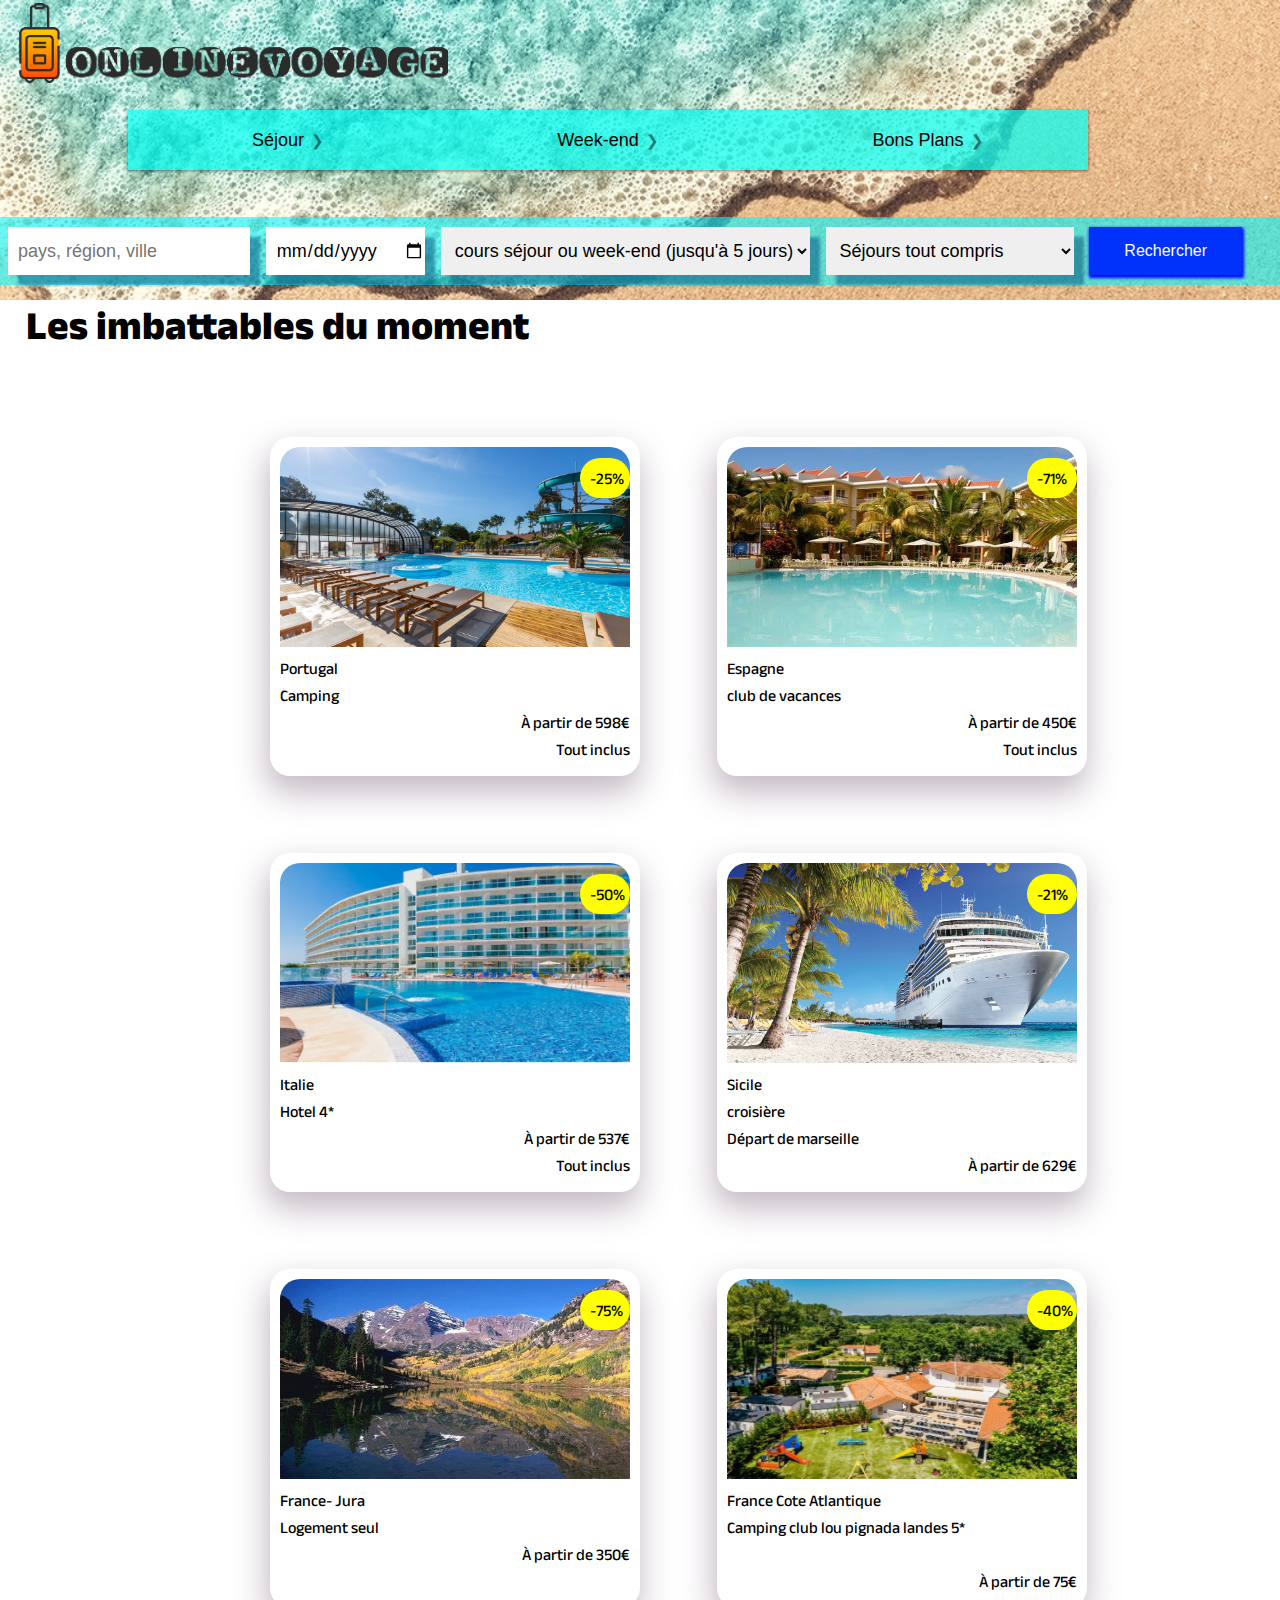
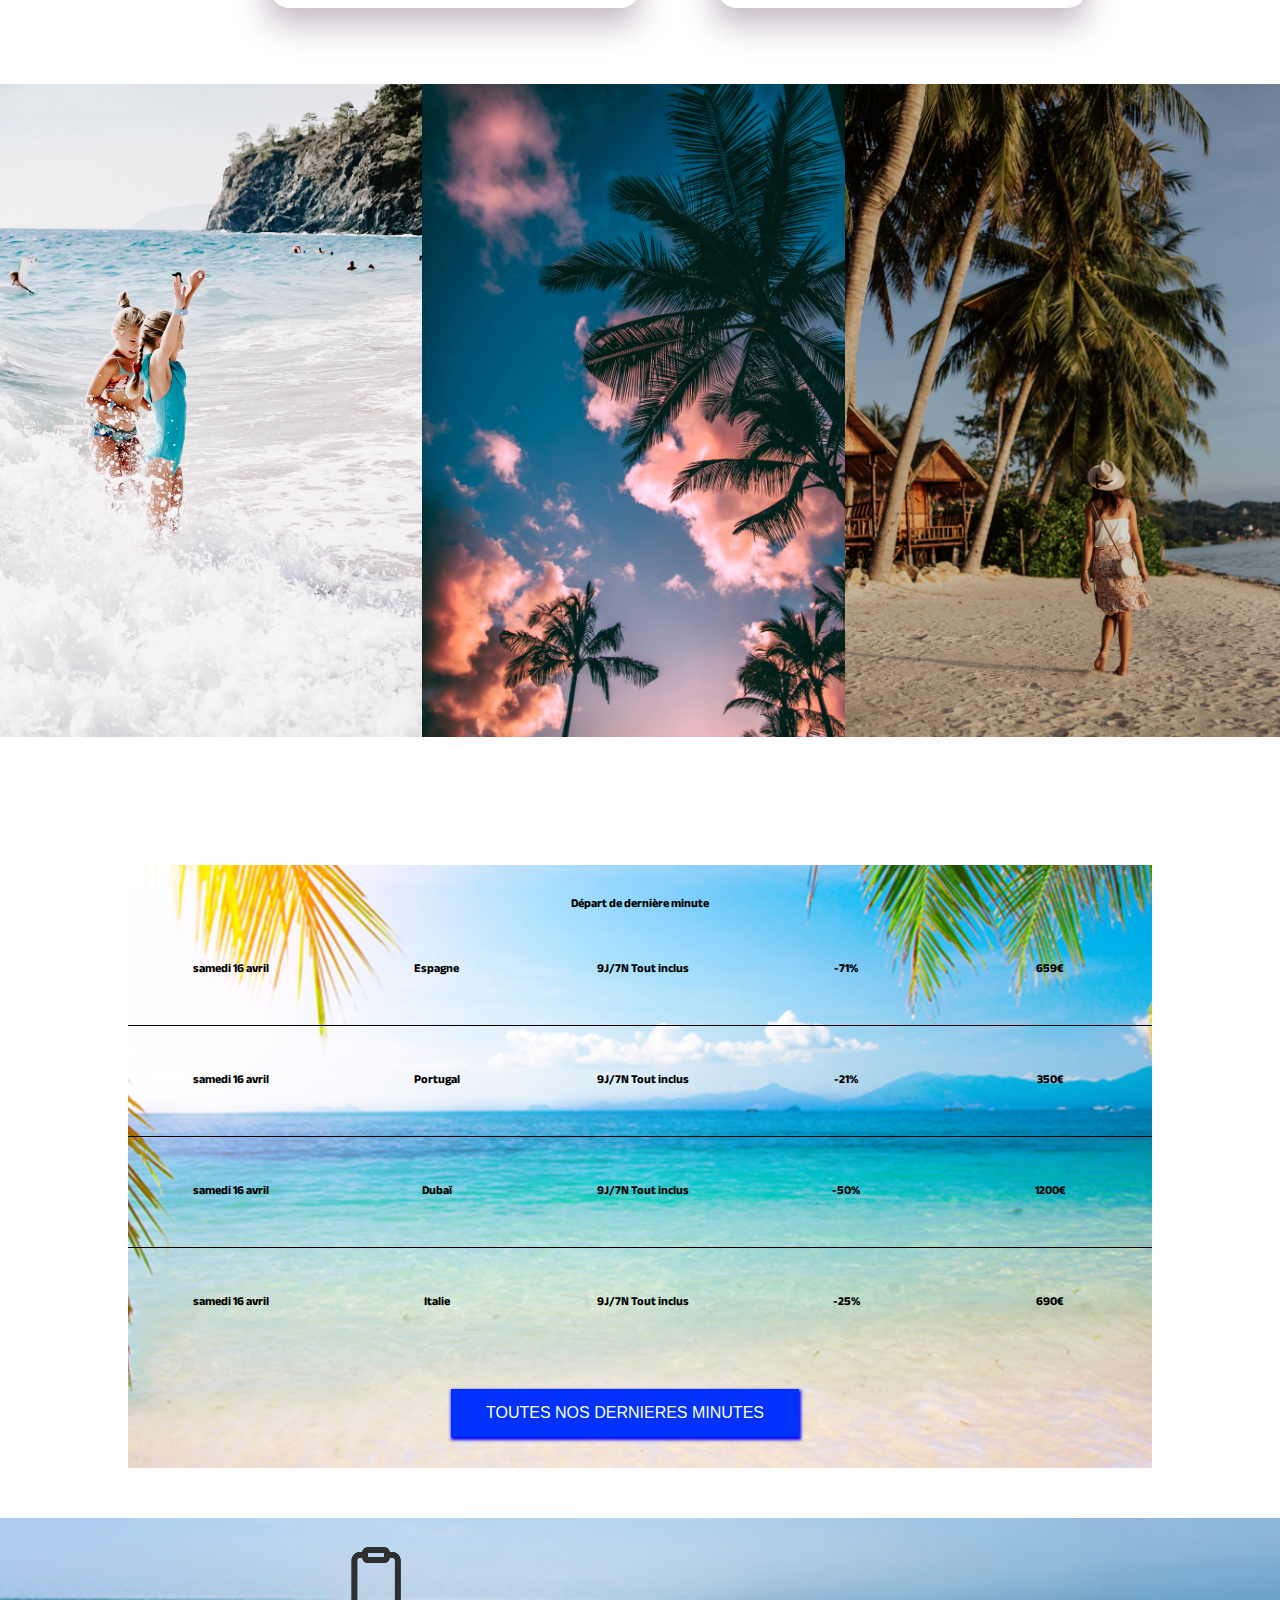
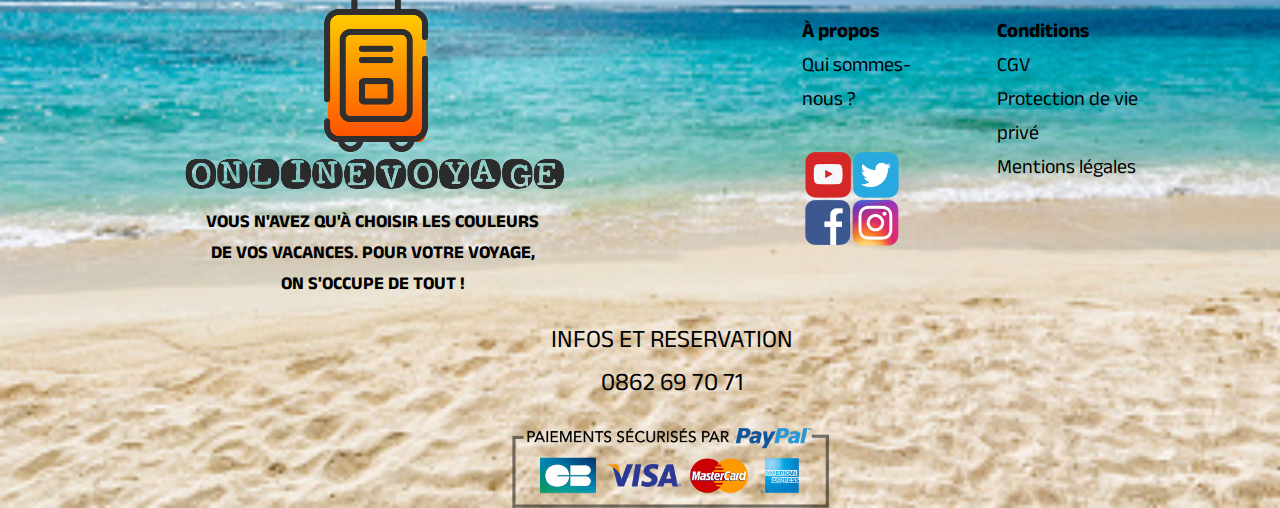
<file: index.html>
<!DOCTYPE html>
<html lang="fr">
<head>
    <meta charset="UTF-8">
    <meta http-equiv="X-UA-Compatible" content="IE=edge">
    <meta name="viewport" content="width=device-width, initial-scale=1.0">
    <link rel="stylesheet" href="./css/style.css">
    <link rel="stylesheet" href="./fonts/fonts.css">
    <title>Online Voyage</title>
</head>
<body>
    <header>
        <div id="logo"><a href="index.html"><img class="logo" src="img/logo2.png" alt="logo valise"><img class="logo-nom" src="img/logo NOM.png"></a> </div>
      
      
        <div class="connexion_inscription"><button class="connexion"><a href="#">se connecter</a></button><button class="inscription"><a href="#">s'inscrire</a></button></div>
       
        
        <div class="menu_burger">
        <input id="menu_burger" type="checkbox"></input>

        <label for="menu_burger" class="hamburger">
          <div class="top-bun"></div>
          <div class="meat"></div>
          <div class="bottom-bun"></div>
        </label>
        
        <div class="nav">
          <div class="nav-wrapper">
            <nav>
              <a href="tout les hotels.html">Séjour hôtel</a><br>
              <a href="page camping complet.html">Séjour camping</a><br>
              <a href="toutes les croisiere.html">Croisière</a><br>
              <a href="#">Séjour club</a><br>
              <a href="#">Thalasso</a><br>
              <a href="#">Découverte</a><br>
              <a href="#">Connexion</a><br>
              <a href="#">Inscription</a>
            </nav>
          </div>
        </div>
    </div>
        <nav class="menu-grand">
            <ul class="menu-deroulant">
                <li class="menu-deroulant"><a href="#">Séjour</a>
                    <ul class="sous-menu">
                        <li><a href="toutes les croisiere.html">Croisière</a></li>
                        <li><a href="tout les hotels.html">Séjour en Hôtel</a></li>
                        <li><a href="page camping complet.html">Camping</a></li>
                        <li><a href="#">Séjour en Club</a></li>
                        
                    </ul>
                </li>
             <li class="menu-deroulant"><a href="#">Week-end</a>
                    <ul class="sous-menu">
                        <li><a href="#">Thalasso/Bien-être</a></li>
                        <li><a href="#">Découverte/aventure</a></li>
                    </ul>
                        <li class="menu-deroulant"><a href="#">Bons Plans</a>
                            <ul class="sous-menu">
                                <li><a href="#">Séjour</a></li>
                                <li><a href="#">Week-end</a></li>
                            </ul>
                </li>
            </ul>
        </nav>
            <form>
                <input type="text" name=Destination class="destination" placeholder="pays, région, ville">
                <input type="date" name=Date class="date" placeholder="14/04/2022">
                <select name="nombre de jour" id="voyage">
                            <option value="séjour_club">cours séjour ou week-end (jusqu'à 5 jours)</option>
                            <option value="camping">2 semaines (12 à 19 jours)</option>
                            <option value="croisière">Séjour long (20 jours et plus)</option>
                        </select>  
                <select name="type_voyage" id="voyage" aria-label="type de voyage">
                    <option value="séjour_hôtel">Séjours tout compris</option>
                    <option value="séjour_club">Séjours Famille</option>
                    <option value="croisière">Croisière</option>
                    <option value="séjour_hôtel">Séjour Hôtel/Club</option>
                    <option value="camping">Camping</option>
                    <option value="camping">Séjours Thalasso/Bien-être</option>
                </select>
                <button>Rechercher</button>
            </form>   
    </header>
    <div id="section1">
      
    <div id="slider">
        <figure class="figure-promo">
            <img  src="img/promo.jpg" class="promo1">
            <img  src="img/promo2.jpg" class="promo2">
            <img  src="img/promo3.jpg" class="promo3">
            <img  src="img/promo4.jpg" class="promo4">
        </figure>
        
        </div>
    </div>
    <h1>Les imbattables du moment</h1>
    <ul class="imbattables">
        <li class="carte">
            <a href="#">
                <img class="photo" src="./img/photo 4.jfif" alt="photo piscine portugal">
                <p class="promo">-25%</p> 
                <p>Portugal<br>Camping</p>
                <p class="prix">À partir de 598€<br> Tout inclus</p>
            </a>
        </li>
        <li class="carte">
            <a href="#">
                <img class="photo" src="./img/photo 6.jfif" alt="photo piscine espagne">
                <p class="promo">-71%</p> 
                <p>Espagne<br>club de vacances</p>
                <p class="prix">À partir de 450€<br> Tout inclus</p>
            </a>
        </li>
        <li class="carte">
            <a href="hôtel jumbo.html">
                <img class="photo" src="./img/photo piscine hotel.jpg" alt="photo piscine italie">
                <p class="promo">-50%</p>
                <p>Italie<br> Hotel 4*</p>
                <p class="prix">À partir de 537€<br> Tout inclus</p>
            </a>
        </li>
        <li class="carte">
            <a href="page croisière.html">
                <img class="photo" src="./img/photo 2.jfif" alt="photo bateau">
                <p class="promo">-21%</p>
                <p>Sicile<br>croisière<br>Départ de marseille</p>
                <p class="prix"> À partir de 629€</p>
            </a>
        </li>
        <li class="carte">
            <a href="#">
                <img class="photo" src="./img/photo 3.jfif" alt="photo bateau">
                <p class="promo">-75%</p>
                <p>France- Jura<br>Logement seul</p>
                <p class="prix"> À partir de 350€</p>
            </a>
        </li>
        <li class="carte">
            <a href="camping.html">
                <img class="photo" src="./img/camping4.jpg" alt="photo bateau">
                <p class="promo">-40%</p>
                <p>France Cote Atlantique<br>Camping club lou pignada landes 5*</p>
                <p class="prix"><br> À partir de 75€</p>
            </a>
        </li>
    </ul>
    <div class="photo_famille">
    <img class="famille1" title="famille contente" src="./img/photo de famille2.jpg" alt="photo famille">
        <img class="famille2" title="famille contente 2" src="./img/photo de famille.jpg" alt="photo famille 2">
        <img class="famille3" title="beau paysage" src="./img/famille3.jpg" alt="photo paysage">
    </div>
    <div class="tableau-acceuil">
        
        <table cellpadding="36" class="derniere-minute">
            
            <caption>Départ de dernière minute</caption>
            <tr >
                <th class="premiere-ligne">samedi 16 avril</th>
                <th class="premiere-ligne">Espagne</th>
                <th class="premiere-ligne">9J/7N Tout inclus</th>
                <th class="premiere-ligne">-71%</th>
                <th class="premiere-ligne">659€</th>
            </tr>
            <tr>
                <th>samedi 16 avril</th>
                <th>Portugal</th>
                <th>9J/7N Tout inclus</th>
                <th>-21%</th>
                <th>350€</th>
            </tr>
            <tr>
                <th>samedi 16 avril</th>
                <th>Dubaï</th>
                <th>9J/7N Tout inclus</th>
                <th>-50%</th>
                <th>1200€</th>
            </tr>
            <tr>
                <th>samedi 16 avril</th>
                <th>Italie</th>
                <th>9J/7N Tout inclus</th>
                <th>-25%</th>
                <th>690€</th>
            </tr>
            <tr >
            <th class="bas" colspan="5"><button class="bouton-bleu">TOUTES NOS DERNIERES MINUTES</button></th>
            </tr>
        </table>
                
    </div>
    <footer>

        <div id="footer">

            <div class="logo_footer"><img class="logo-bas" title="logo" src="./img/logo.png" alt="logo">
                <p class="sloggan">VOUS N'AVEZ QU'À CHOISIR LES COULEURS<br> DE VOS VACANCES. POUR VOTRE VOYAGE, <br>ON S'OCCUPE DE TOUT !</p>
            </div>
        
            <div class="liens">
            <div class="nous">
                <ul style="font-weight: bold; font-size: 20px;">À propos</ul>
                <li><a href="#">Qui sommes-nous ?</li></p>
                    <img class="reseau" title="reseau sociaux" src="./img/pngegg.png" alt="reseau sociaux">
            </div>

            <div class="mentions">
                <ul style="font-weight: bold; font-size: 20px; text-decoration: none;">Conditions</ul>
                    <li><a href="#">CGV</a></li>
                    <li><a href="#">Protection de vie privé</a></li>
                    <li><a href="mention legale.html"> Mentions légales</a></li>
            </div>
        </div>

            <div class="paiement-securisé">
                <span class="info">INFOS ET RESERVATION
                <br>0862 69 70 71</span>
                 <img class="paiement" title="paiements sécurisés" src="./img/paiement.png" alt="image carte de paiements">
            </div>
        </div>
    </footer>
</body>

</html>
</file>
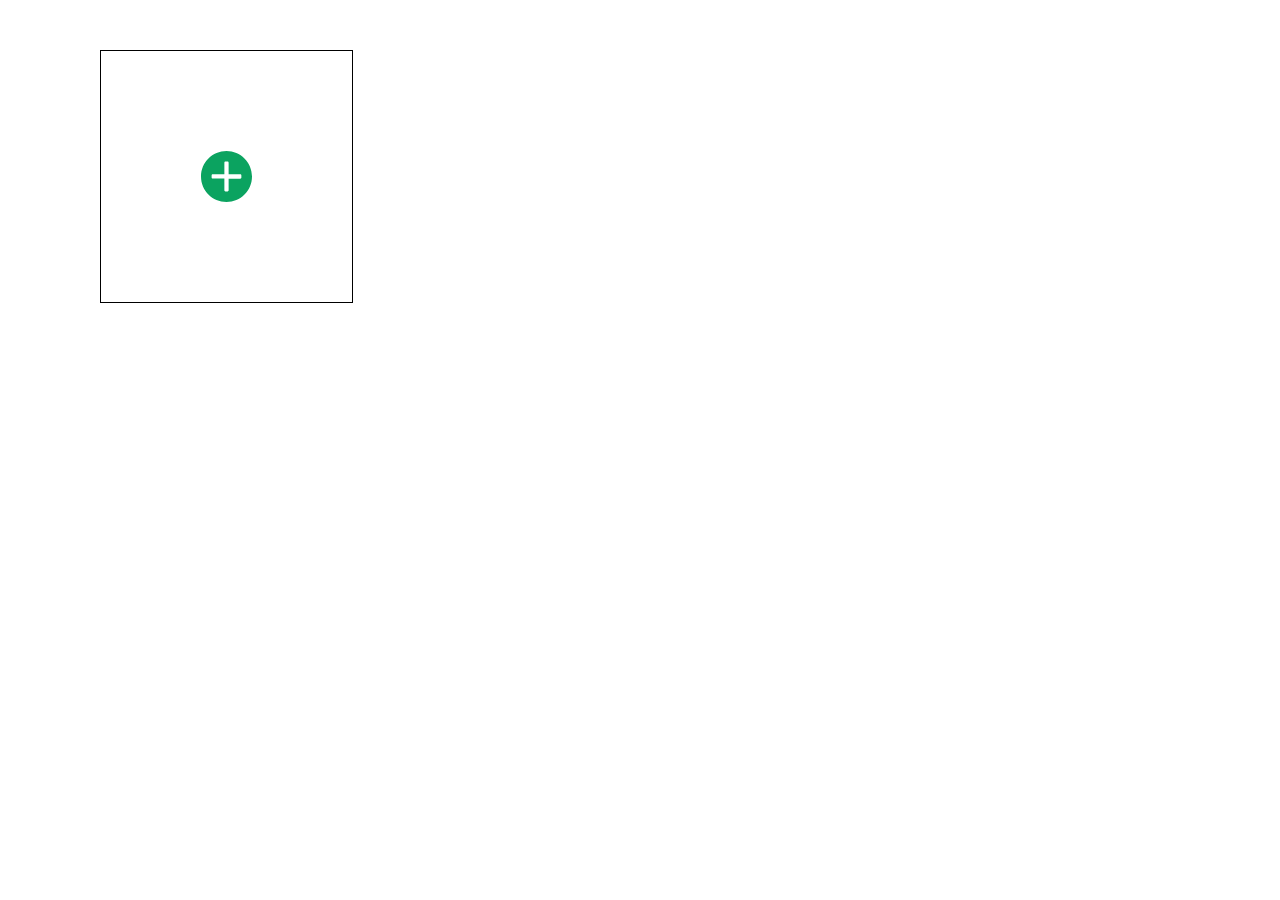
<file: back office.html>
<!DOCTYPE html>
<html lang="en">
<head>
    <meta charset="UTF-8">
    <meta http-equiv="X-UA-Compatible" content="IE=edge">
    <meta name="viewport" content="width=device-width, initial-scale=1.0">
    <link rel="stylesheet" href="./css/style.css">
    <link rel="stylesheet" href="./fonts/fonts.css">
    <title>Document</title>
</head>
<body>
    <div class="ajout_photo">
    <img src="img/ajout de photo.svg" alt="ajouter photo voyage"></div>
    

</body>
</html>
</file>
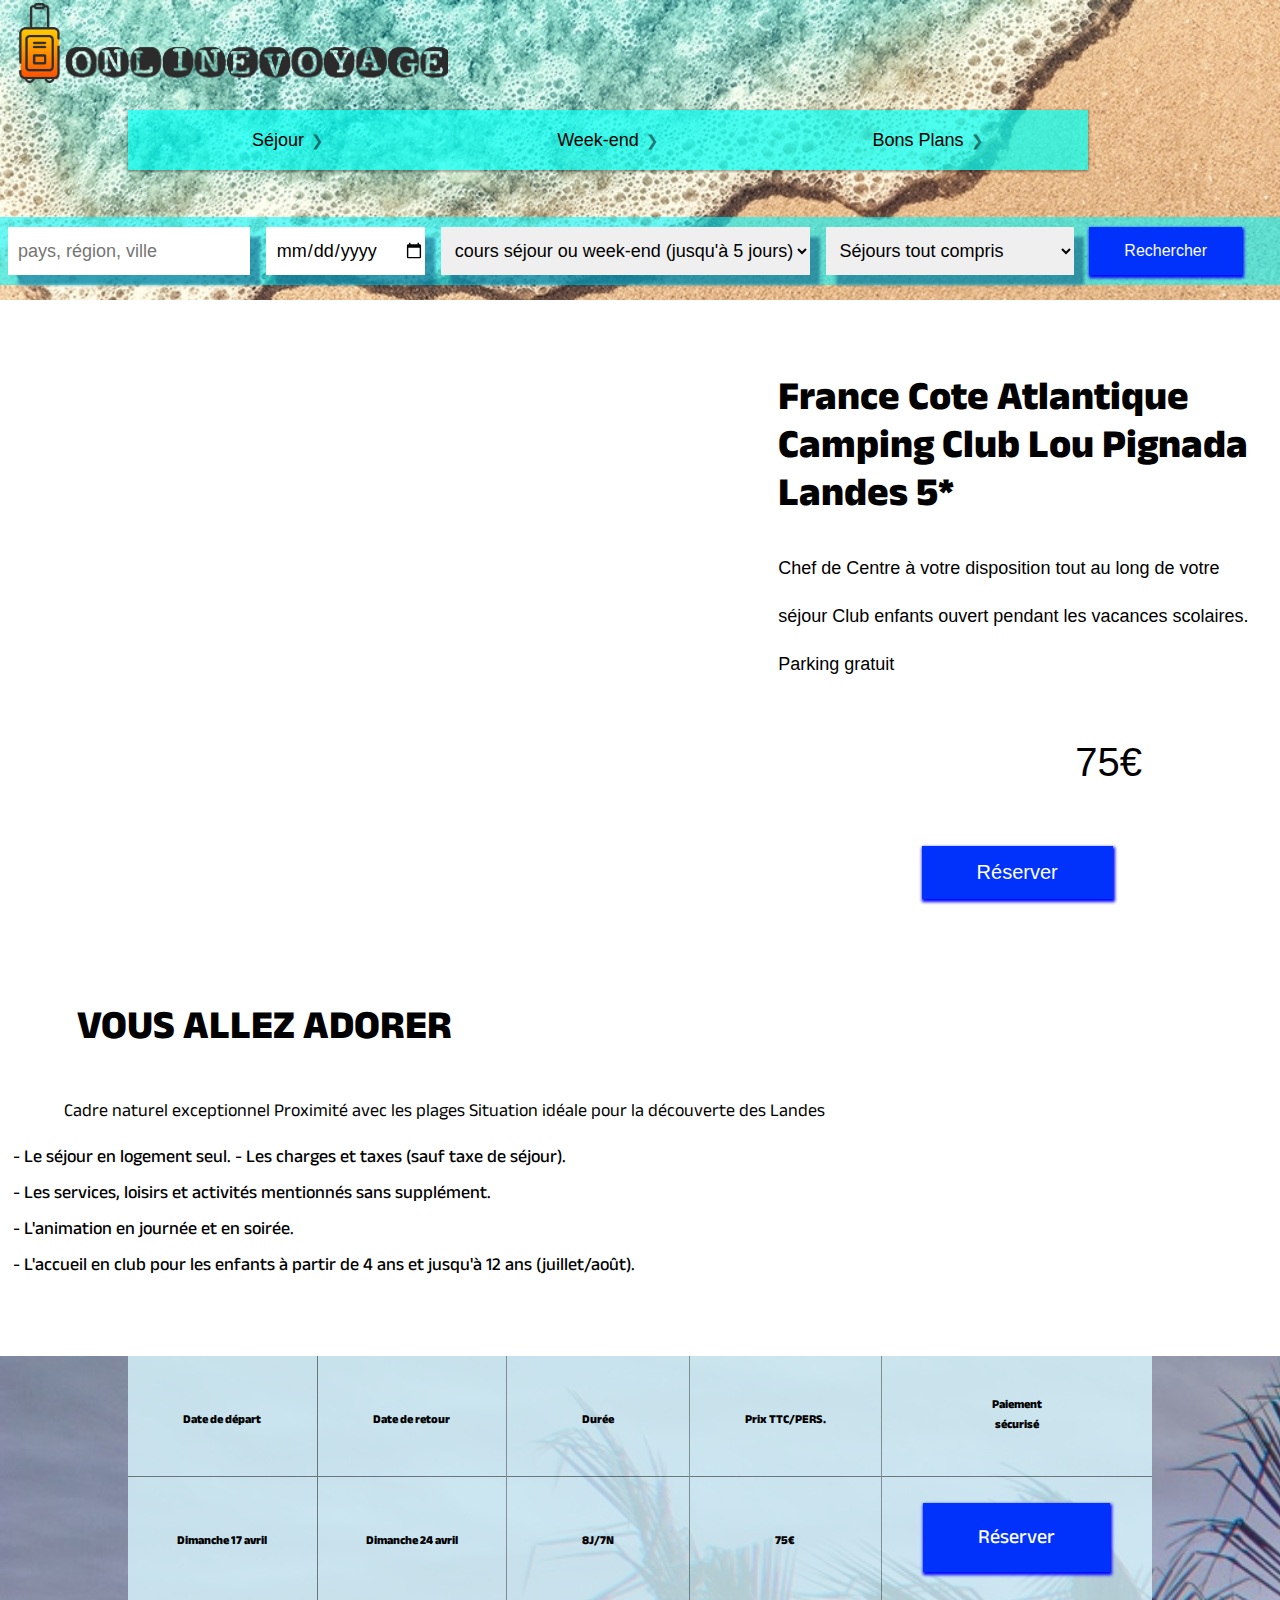
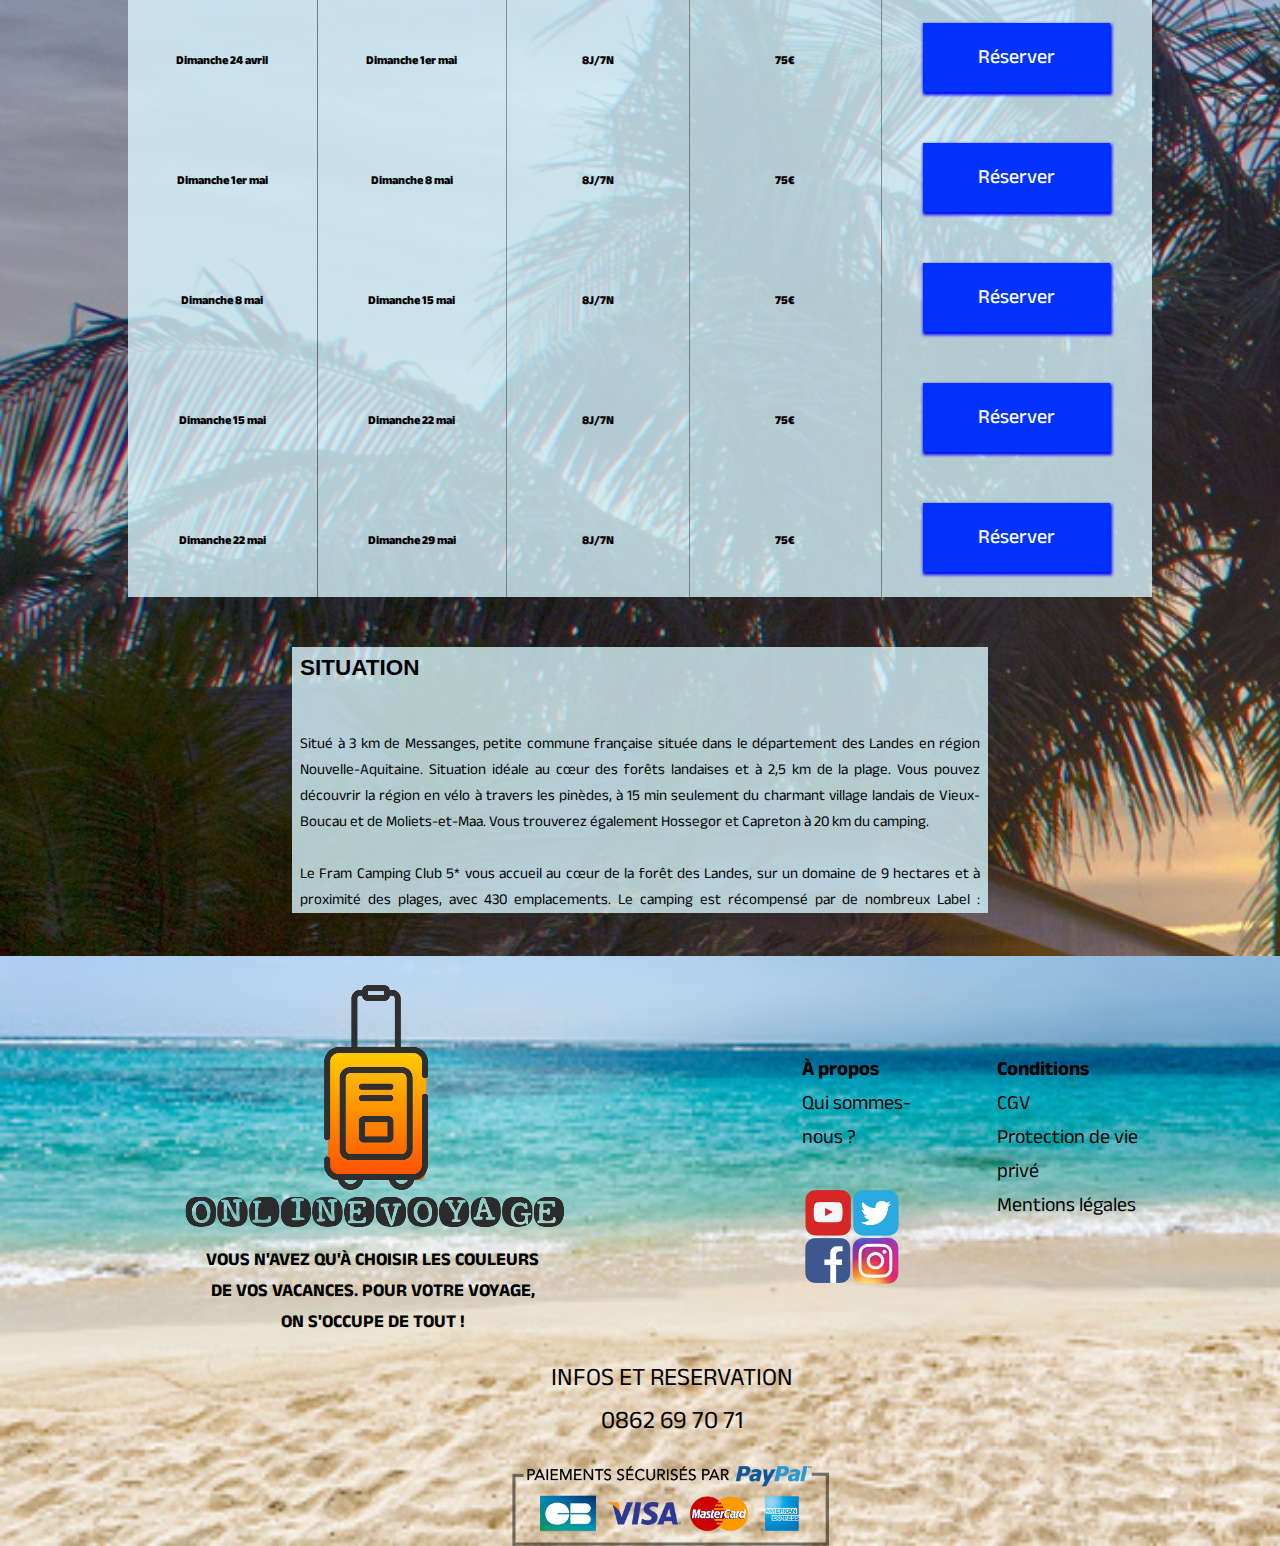
<file: camping.html>
<!DOCTYPE html>
<html lang="en">
<head>
    <meta charset="UTF-8">
    <meta http-equiv="X-UA-Compatible" content="IE=edge">
    <meta name="viewport" content="width=device-width, initial-scale=1.0">
    <link rel="stylesheet" href="./css/style.css">
    <link rel="stylesheet" href="./fonts/fonts.css">
    <title>Online Voyage</title>
</head>
<body>
    <header>
        <div id="logo"><a href="index.html"><img class="logo" src="img/logo2.png" alt="logo valise"><img class="logo-nom" src="img/logo NOM.png"></a> </div>
        <img class="bulle" src="img/bulle.png">   <p class="clignote">Infos et réservation<br>0862 69 70 71 </p>
      
        <div class="connexion_inscription"><button class="connexion"><a href="#">se connecter</a></button><button class="inscription"><a href="#">s'inscrire</a></button></div>
       
        
        <div class="menu_burger">
        <input id="menu_burger" type="checkbox"></input>

        <label for="menu_burger" class="hamburger">
          <div class="top-bun"></div>
          <div class="meat"></div>
          <div class="bottom-bun"></div>
        </label>
        
        <div class="nav">
          <div class="nav-wrapper">
            <nav>
                <a href="tout les hotels.html">Séjour hôtel</a><br>
                <a href="page camping complet.html">Séjour camping</a><br>
                <a href="toutes les croisiere.html">Croisière</a><br>
                <a href="#">Séjour club</a><br>
                <a href="#">Thalasso</a><br>
                <a href="#">Découverte</a><br>
                <a href="#">Connexion</a><br>
                <a href="#">Inscription</a>
            </nav>
          </div>
        </div>
    </div>
        <nav class="menu-grand">
            <ul class="menu-deroulant">
                <li class="menu-deroulant"><a href="#">Séjour</a>
                    <ul class="sous-menu">
                        <li><a href="toutes les croisiere.html">Croisière</a></li>
                        <li><a href="tout les hotels.html">Séjour en Hôtel</a></li>
                        <li><a href="page camping complet.html">Camping</a></li>
                        <li><a href="#">Séjour en Club</a></li>
                        
                    </ul>
                </li>
             <li class="menu-deroulant"><a href="#">Week-end</a>
                    <ul class="sous-menu">
                        <li><a href="#">Thalasso/Bien-être</a></li>
                        <li><a href="#">Découverte/aventure</a></li>
                    </ul>
                        <li class="menu-deroulant"><a href="#">Bons Plans</a>
                            <ul class="sous-menu">
                                <li><a href="#">Séjour</a></li>
                                <li><a href="#">Week-end</a></li>
                            </ul>
                </li>
            </ul>
        </nav>
            <form>
                <input type="text" name=Destination class="destination" placeholder="pays, région, ville">
                <input type="date" name=Date class="date" placeholder="14/04/2022">
                <select name="nombre de jour" id="voyage">
                            <option value="séjour_club">cours séjour ou week-end (jusqu'à 5 jours)</option>
                            <option value="camping">2 semaines (12 à 19 jours)</option>
                            <option value="croisière">Séjour long (20 jours et plus)</option>
                        </select>  
                <select name="type_voyage" id="voyage" aria-label="type de voyage">
                    <option value="séjour_hôtel">Séjours tout compris</option>
                    <option value="séjour_club">Séjours Famille</option>
                    <option value="croisière">Croisière</option>
                    <option value="séjour_hôtel">Séjour Hôtel/Club</option>
                    <option value="camping">Camping</option>
                    <option value="camping">Séjours Thalasso/Bien-être</option>
                </select>
                <button>Rechercher</button>
            </form>   
    </header>
    <div class="presentation_camping">
    <div class="caroussel_camping">
        <img src="img/camping.jfif" alt="piscine camping" class="photo_camping">
        <img src="img/camping3.jpg" alt="chambre de l'hôtel" class="photo_camping">
        <img src="img/camping2.jpg" alt="restaurant de l'hôtel"class="photo_camping">
        <img src="img/camping1.jpg" alt="plage de l'hôtel" class="photo_camping">
        
      </div>    
            <div class="conteneur_prix_info">
                <h1>  France Cote Atlantique <br>
                Camping Club Lou Pignada Landes 5*</h1>
                <p>Chef de Centre à votre disposition tout au long de votre séjour
                    Club enfants ouvert pendant les vacances scolaires.
                    Parking gratuit</p>
                <span>75€</span>
                <button>Réserver</button>
            </div>
        </div>
            <section class="section6">
                <h1>VOUS ALLEZ ADORER</h1><article class="article1"> Cadre naturel exceptionnel
                    Proximité avec les plages
                    Situation idéale pour la découverte des Landes</article>
                <article class="article2">- Le séjour en logement seul.
                    - Les charges et taxes (sauf taxe de séjour).<br>
                    - Les services, loisirs et activités mentionnés sans supplément.<br>
                    - L'animation en journée et en soirée.<br>
                    - L'accueil en club pour les enfants à partir de 4 ans et jusqu'à 12 ans (juillet/août).</article>
        </section>
            <section class="section7">
            <div class="tableau-acceuil" id="tableau_camping_complet">
                <table  class="date_sejour_camping">
                 
                    <tr class="tableau_camping1">
                        <th class="info_camping1">Date de départ</th>
                        <th class="info_camping">Date de retour</th>
                        <th class="info_camping">Durée</th>
                        <th class="info_camping">Prix TTC/PERS.</th>
                        <th class="reserver">Paiement <br>sécurisé</th>
                    </tr>
                    <tr class="tableau_camping">
                        <th class="info_camping1">Dimanche 17 avril </th>
                        <th class="info_camping">Dimanche 24 avril</th>
                        <th class="info_camping">8J/7N</th>
                        <th class="info_camping">75€</th>
                        <th class="reserver"><button>Réserver</button></th>
                    </tr>
                    <tr class="tableau_camping">
                        <th class="info_camping1">Dimanche 24 avril</th>
                        <th class="info_camping">Dimanche 1er mai</th>
                        <th class="info_camping" >8J/7N</th>
                        <th class="info_camping">75€</th>
                        <th class="reserver"><button>Réserver</button></th>
                    </tr>
                    <tr class="tableau_camping">
                        <th class="info_camping1">Dimanche 1er mai</th>
                        <th class="info_camping">Dimanche 8 mai</th>
                        <th class="info_camping">8J/7N</th>
                        <th class="info_camping">75€</th>
                        <th class="reserver"><button>Réserver</button></th>
                    </tr>
                    <tr class="tableau_camping">
                        <th class="info_camping1">Dimanche 8 mai</th>
                        <th class="info_camping">Dimanche 15 mai</th>
                        <th class="info_camping">8J/7N</th>
                        <th class="info_camping">75€</th>
                        <th class="reserver"><button>Réserver</button></th>
                    </tr>
                    <tr class="tableau_hotel">
                        <th class="info_camping1">Dimanche 15 mai</th>
                        <th class="info_camping">Dimanche 22 mai</th>
                        <th class="info_camping">8J/7N</th>
                        <th class="info_camping">75€</th>
                        <th class="reserver"><button>Réserver</button></th>
                    </tr>
                    <tr class="tableau_hotel">
                        <th class="info_camping1">Dimanche 22 mai</th>
                        <th class="info_camping">Dimanche 29 mai</th>
                        <th class="info_camping">8J/7N</th>
                        <th class="info_camping">75€</th>
                        <th class="reserver"><button>Réserver</button></th>
                    </tr>
                </table>
               
            
                    
                    <div class="formalité_camping">
                        <h2>SITUATION</h2>
                         <br><br>                 
                            Situé à 3 km de Messanges, petite commune française située dans le département des Landes en région Nouvelle-Aquitaine. Situation idéale au cœur des forêts landaises et à 2,5 km de la plage. Vous pouvez découvrir la région en vélo à travers les pinèdes, à 15 min seulement du charmant village landais de Vieux-Boucau et de Moliets-et-Maa. Vous trouverez également Hossegor et Capreton à 20 km du camping. <br><br>

                            Le Fram Camping Club 5* vous accueil au cœur de la forêt des Landes, sur un domaine de 9 hectares et à proximité des plages, avec 430 emplacements. Le camping est récompensé par de nombreux Label : Ecolabel™ (vacances respectueuses de la nature), Qualité Tourisme™ (accueil d'excellence), Vélodyssée™ (garantit des kilomètres de pistes cyclables et le meilleur accueil aux cyclotouristes). <br><br>

                            Sur place, vous profiterez d'un grand parc aquatique entièrement chauffé, constitué de 2 bassins extérieures (dont 1 avec 3 toboggans) et 2 pataugeoires. 1 piscine intérieure chauffée. Toutes les piscines sont aménagées. <br><br>

                            À PROXIMITÉ :
                            <br>
                            - Supermarché et station-service à 1 km.<br>
                            - Centres de Messanges et Vieux-Boucau (commerces, restaurants) à 3 km.<br>
                            - Piste cyclable La Vélodyssée (différentes pistes entre chemins forestiers et voies vertes) en accès direct<br>
                            - Plages de sable (école de surf, sports nautiques) : dès 2 km<br>
                            - Village landais de Vieux-Boucau : 3 km<br>
                            - Lac marin de Port d'Albret, plage aménagée : 4 km, pôle nautique de Soustons-Plage : 5 km<br>
                            - Dinosaures parc à Soustons : 10 km.<br>
                            - Courant d'Huchet, l'Amazonie landaise : 12 km<br>
                            - Parc aquatique à Seignosse : 15 km<br>
                            - Parc animalier/zoo de Labenne : 30 km<br>
                            - Dax, ville thermale, arènes, casino : 35 km<br>
                            - Bayonne, portes du Pays Basque : 45 km <br><br>
                            LOGEMENT<br>
                            Le camping dispose de 430 emplacements répartis dans un environnement arboré et sans voiture. <br><br>

                            Lors de votre séjour, vous serez logés en Mobil home Resasol avec 2 chambres (29 m²) :<br>
                            - Deux chambres séparées : 1 chambre avec 1 lit double de 140x190 et 1 chambre avec 2 lits simples de 80x190 ou 2 lits superposés.<br>
                            - Cuisine équipée avec réfrigérateur/congélateur, plaque de cuisson, cafetière électrique, grille-pain, micro-onde/grill, vaisselle.<br>
                            - Séjour avec canapé.<br>
                            - Petit chauffage individuel.<br>
                            - Salle d'eau avec douche et lavabo.<br>
                            - Toilette séparées.<br>
                            - Terrasse intégrée de 11 m² en bois aménagée de chaises longue, salon de jardin et plancha.
                            <br><br>
                            Capacité maximum : <br>4 adultes ou 2 adultes + 2 enfants ou 1 adulte + 3 enfants.
                            <br><br>
                            Avec supplément :<br>
                            - Wi-FI : 25€/semaine/appareil (non interchangeable), autres prix/jour et famille.<br>
                            - TV : TV (35€/semaine).<br>

                            - Logement en Mobil Home Resasol 3 chambres (34 m²) : + terrasse couverte de 18 m², 3 chambres (1 lit double (130x190 ou 140x190), 2 lits simples (70x190 ou 80x190), 2 lits simples ou 2 lits superposés (80x190)).
                            Capacité maximum : 4 adultes + 2 enfants.<br>

                            - Logement en Chalet 3 chambres (35 m²) : terrasse couvert de 9 m², climatisation, lave vaisselle, 3 chambres (1 lit double (140x190), 1 lit double 140x190, 2 lits superposés 90x190).
                            Capacité : 4 adultes + 2 enfants.<br><br>
                            BON À SAVOIR<br>
                            - Taxe de séjour incluse.<br>
                            - Arrivées à partir de 16 h, départs jusqu'à 10 h.<br>
                            - 7 nuits arrivée le dimanche.<br>
                            - Réception ouverte 7 jours/7 de 8h30 à 20h30 en juillet/août. avril, mai, juin et septembre : lundi au vendredi ouvert de 9h à 12h et de 14h30 à 18h30, samedi et dimanche ouverte de 9h à 18h30.<br>
                            - Accueil de nuit jusqu'à 23h, au delà, sur rendez-vous.<br>
                            - Parking sur place. Parking est sécurisé par un système de barrière avec lecture de plaque d'immatriculation. Vous pourrez accéder à votre voiture et rentrer/sortir du parking 24h/24. Il est accessible uniquement au client du camping Lou Pignada. Une passerelle piétonne relie le parking au camping. 1 voiture/séjour. 1 véhicule supplémentaire (sur parking extérieur fermé) en supplément.<br>
                            - Documentation sur les activités touristique disponible à la réception.<br>
                            - Coffre-fort est disponible en réception au tarif de 4€/jour ou 25€/semaine<br>
                            - Caution 200€ pour tout type d'hébergement + un caution ménage de 150€ pour les hébergements 2 chambres et 200€ pour les 3 chambres.<br>
                            - Capacité maximum 6 adultes en Chalet et Mobil home Resasol (3 chambres), nous vous conseillons cependant 4 adultes + 2 enfants.<br>
                            - Le camping n'accepte pas les animaux de compagnie dans les catégories de logements proposés.<br><br>

                            En option, à réserver à l'inscription payable sur place :<br>
                            - Forfait ménage de fin de séjour : 150-200€/logement (selon type de logement).<br>
                            - Location de draps : 19€/lit.<br>
                            - Kit de serviette toilette : 12€/kit.<br>
                            - Kit bébé (chaise haute et lit bébé) : 29€/séjour.
                            <br><br>
                            NB : La catégorie 5* reste relative à la norme camping.<br><br>
                            RESTAURATION<br>
                            Lors de votre séjour vous serez hébergés en logement seul.
                            <br><br>
                            Le camping possède un restaurant principal avec terrasse, possibilité de manger sur place, à emporter ou de vous faire livrer vos pizzas sur emplacement, ainsi qu'un snack-bar-glacier à côté du restaurant ouvert toute la saison, et snack à la piscine ouvert en juillet/août.
                            <br><br>
                            - Petit déjeuner : 9,50€/jour/personne (1 boisson chaude + 1 viennoiserie + pain/beurre/confiture + 1 jus d'orange).
                            <br><br>
                            Avec supplément, bénéficiez de la demi-pension ou la pension complète (à réserver à l'inscription et paiement sur place) :
                            <br><br>
                            Demi-pension (à partir de 12 ans) :<br>
                            Petit déjeuner comprenant 1 boisson chaude + 1 viennoiserie + pain/beurre/confiture + 1 jus d'orange.<br>
                            Un repas midi ou soir au choix, comprenant entrée + plat chaud ou plat + dessert + 1/4 de vin compris (entrée, plat et dessert du jour à choisir dans la carte des demi pension uniquement).<br><br>
                            Demi-pension enfant (de 5 à 12 ans) :<br>
                            Un petit déjeuner comprenant 1 boisson chaude + 1 viennoiserie + 1 jus d'orange.<br>
                            Un repas midi ou soir au choix comprenant nugget's ou steack haché ou tagliatelles carbonara + glace ou salade de fruit.
                            25€/adulte, 12€/enfant.
                            <br><br>
                            Pension Complète (à partir de 12 ans)<br>
                            + repas du soir au choix comprenant entrée + plat chaud ou plat + dessert + 1/4 de vin compris (entrée, plat et dessert du jour à choisir dans la carte des demi pension uniquement).<br><br>
                            Pension Complète Enfant (de 5 à 12 ans)<br>
                            + repas du soir.
                            39,5€/adulte, 25€/enfant.
                            <br><br>
                            Snacks au snack-bar-glacier: glaces, gaufres, crêpes, paninis...<br><br>
                            EQUIPEMENTS<br>
                            - Barbecue en accès libre sur des aires prévues à cet effet (charbon et grille non fournis).<br>
                            - Laverie : 5€/lavage, 4€/séchage, 1€/dosette.<br>
                            - Coffre-fort à la réception : 4€/jour et 25€/semaine<br>
                            - Fax : 2€/envoi, 1€/réception.<br>
                            - Supérette : ouverte de 8h à 13h et de 15h à 19h (en basse saison), de 7h30 à 21h (en juillet/aout).<br><br>
                            SPORTS ET LOISIRS<br>
                            - 2 piscines tempérées aménagées (25°C).<br>
                            - 3 toboggans : le « kamikaze » et le « fun » (+10 ans), et le « kids » (+3 ans).<br>
                            - 3 toits-terrasse solarium d'un total de 440 m².<br>
                            - 1 piscine couverte (28°C).<br>
                            - Plage à 2,5 km avec navette gratuite de 8 places (6 jours/7 en juillet/août toutes les 20 minutes de 11h à 13h et de 15h30 à 19h, excepté le samedi et jours de pluie).<br>
                            - Bassin balnéo de 700 m² chauffé, se décomposant (rivière à courant pour bouées 1 ou 2 places, lagon, 6 banquettes anatomiques (massage par air), carré massant (jets de massage air+eau), rivière massante (jets de massage air+eau), 8 jets de massage air-eau, 3 cols de cygne. L'ensemble avec une décoration en rochers avec intégration de cascades.<br>
                            - Salle de fitness climatisée (ouverte 7j/7 de 10h à midi et de 14h à 17h en juillet/aout, en basse saison ouverte mercredi et dimanche de 10h30 à 12h30).<br>
                            - City stade.<br>
                            - Beach volley.<br>
                            - Beach soccer.<br>
                            - Volley.<br>
                            - 2 terrains de pétanque.<br>
                            - Ping-pong, prêt de raquette 1€.<br>
                            - Terrain de tennis, prêt de raquette 2€ (avec supplément en juillet/août, sur réservation. 8,50€/heure pour les 4 premières heures réservées, 5€/heure à partir de la 5ème heure réservée).
                            <br><br>
                            NB :<br>
                            Les bassins sont ouverts 7 jours/7, de 10h à 18h hors saison*, et de 10h à 20h en Juillet Août.<br>
                            Les toboggans fonctionnent tous les week-end de 14h à 17h du 1/4 au 7/6 et du 7/9 au 29/9 et tous les jours de 11h30 à 18h30 du 7/6 au 7/9.<br>
                            * la piscine est ouverte de l'ouverture du camping jusqu'au 29/9.
                            Bassin balnéo ouverture prévue en mai 2022.<br><br>
                            SPORTS ET LOISIRS PAYANTS<br><br>
                            Avec supplément :<br>
                            - Spa (hammam, sauna, bain à remous, modelages, soins visages et corps).<br>
                            - Location de vélo.
                            <br><br>
                            A proximité :<br><br>
                            - Plage de Messanges sud à 2.5 km, accessibles en vélo ou profitez de la navette gratuite (juillet/août, sauf le samedi et jour de pluie), départ toutes les 20 minutes de 11h à 13h, retour toutes les 20 minutes de 15h30 à 19h. Profitez également d'un bus de plage gratuit pour découvrir les plages aux alentours.<br>
                            - Nombreuses activités nautiques (cours de surf, scooteur des mers, ski nautique, balade en bateau, canoë...)
                            <br><br>
                            NB :<br>
                            - Spa + de 16 ans.<br><br>
                            ANIMATION<br><br>
                            L'équipe de pilotes-vacances FRAM et du camping vous propose, 6 jours/7 (en juillet/aout) :<br>
                            - en journée : activités sportives, ludiques et culturelles (aquadance, tournois divers, fitness…).<br>
                            - en soirée : lotos, karaoké, jeux et concours. En juillet/août, soirées spectacles, DJ…
                            <br><br>

                            Animations complètes en journée et soirée :<br><br>
                            En journée :<br><br>
                            En juillet/août : remise en forme, aquafun, fitness, abdo-fessiers, stretching, step, tournois de pétanque, de football, de beach-volley, etc..
                            Hors Saison, le dimanche matin, fitness.
                            <br><br>
                            En soirée :<br><br>
                            Chaque soir de juillet et août, les vacanciers peuvent assister aux soirées et spectacles organisées pour passer de bons moments conviviaux en famille ou entre amis (soirées karaokés, soirées cabarets et les spectacles à thèmes (Brésil, Paris, etc...), concerts live et les soirées disco !)
                            Hors saison en dehors de la période estivale, les week-ends d'avril à septembre à Messanges sont également animés par l'équipe du camping. Grande soirée des animateurs prévus tous les samedis soirs : mini-disco, soirée Karaoké, soirée grands jeux, soirée Loto...<br><br>
                            ENFANTS<br><br>
                            Le camping dispose d'un club enfants et club ados :<br>
                            - Club Pirate (5-12 ans) 7 jours/7, chasse au trésor, olympiades, activités manuelles etc...<br>
                            - Club Ados (13-16 ans) 7 jours/7, activités ludiques adaptées.
                            Heure d'ouverture en haute saison : 9h30-12h et 16h-18h.<br>

                            - 2 pataugeoires tempérées extérieures avec jeux et 1 toboggan (dès 3 ans).
                            - Mini ferme (poules, cochon, lama, brebis, etc...), accès gratuit directement dans le camping (en juillet/août).<br>
                            - Mini-disco et dîner-party.<br><br>
                            SANTÉ ET SÉCURITÉ<br><br>
                            Avant votre départ, veuillez consulter le site du ministère des Affaires étrangères pour connaître les risques sanitaires éventuels qui peuvent concerner votre destination : https://www.diplomatie.gouv.fr/fr/conseils-aux-voyageurs/conseils-par-pays-destination/
                            CE PRIX TTC COMPREND
                            <br><br>
                            - Le séjour en logement seul.<br>
                            - Les charges et taxes (sauf taxe de séjour).<br>
                            - Les services, loisirs et activités mentionnés sans supplément.<br>
                            - L'animation en journée et en soirée.<br>
                            - L'accueil en club pour les enfants à partir de 4 ans et jusqu'à 12 ans (juillet/août).<br><br>
                            CE PRIX TTC NE COMPREND PAS
                            <br><br>
                            - Le transport aller/retour.<br>
                            - Les frais de dossier.<br>
                            - La caution par logement.<br>
                            - Les repas et les boissons.<br>
                            - Les dépenses d'ordre personnel.<br>
                            - Les activités payantes.<br>
                            - Les garanties assistance, rapatriement, frais médicaux et d'hospitalisation, assistance juridique et pénale.<br>
                            - Les assurances annulation, bagages, responsabilité civile.
                    </div>
                </div>
                </section>
                
                <footer>

                    <div id="footer">
            
                        <div class="logo_footer"><img class="logo-bas" title="logo" src="./img/logo.png" alt="logo">
                            <p class="sloggan">VOUS N'AVEZ QU'À CHOISIR LES COULEURS<br> DE VOS VACANCES. POUR VOTRE VOYAGE, <br>ON S'OCCUPE DE TOUT !</p>
                        </div>
                    
                        <div class="liens">
                        <div class="nous">
                            <ul style="font-weight: bold; font-size: 20px;">À propos</ul>
                            <li><a href="#">Qui sommes-nous ?</li></p>
                                <img class="reseau" title="reseau sociaux" src="./img/pngegg.png" alt="reseau sociaux">
                        </div>
            
                        <div class="mentions">
                            <ul style="font-weight: bold; font-size: 20px; text-decoration: none;">Conditions</ul>
                                <li><a href="#">CGV</a></li>
                                <li><a href="#">Protection de vie privé</a></li>
                                <li><a href="mention legale.html"> Mentions légales</a></li>
                        </div>
                    </div>
            
                        <div class="paiement-securisé">
                            <span class="info">INFOS ET RESERVATION
                            <br>0862 69 70 71</span>
                             <img class="paiement" title="paiements sécurisés" src="./img/paiement.png" alt="image carte de paiements">
                        </div>
                    </div>
                </footer>
            </body>
            
            </html>
</file>
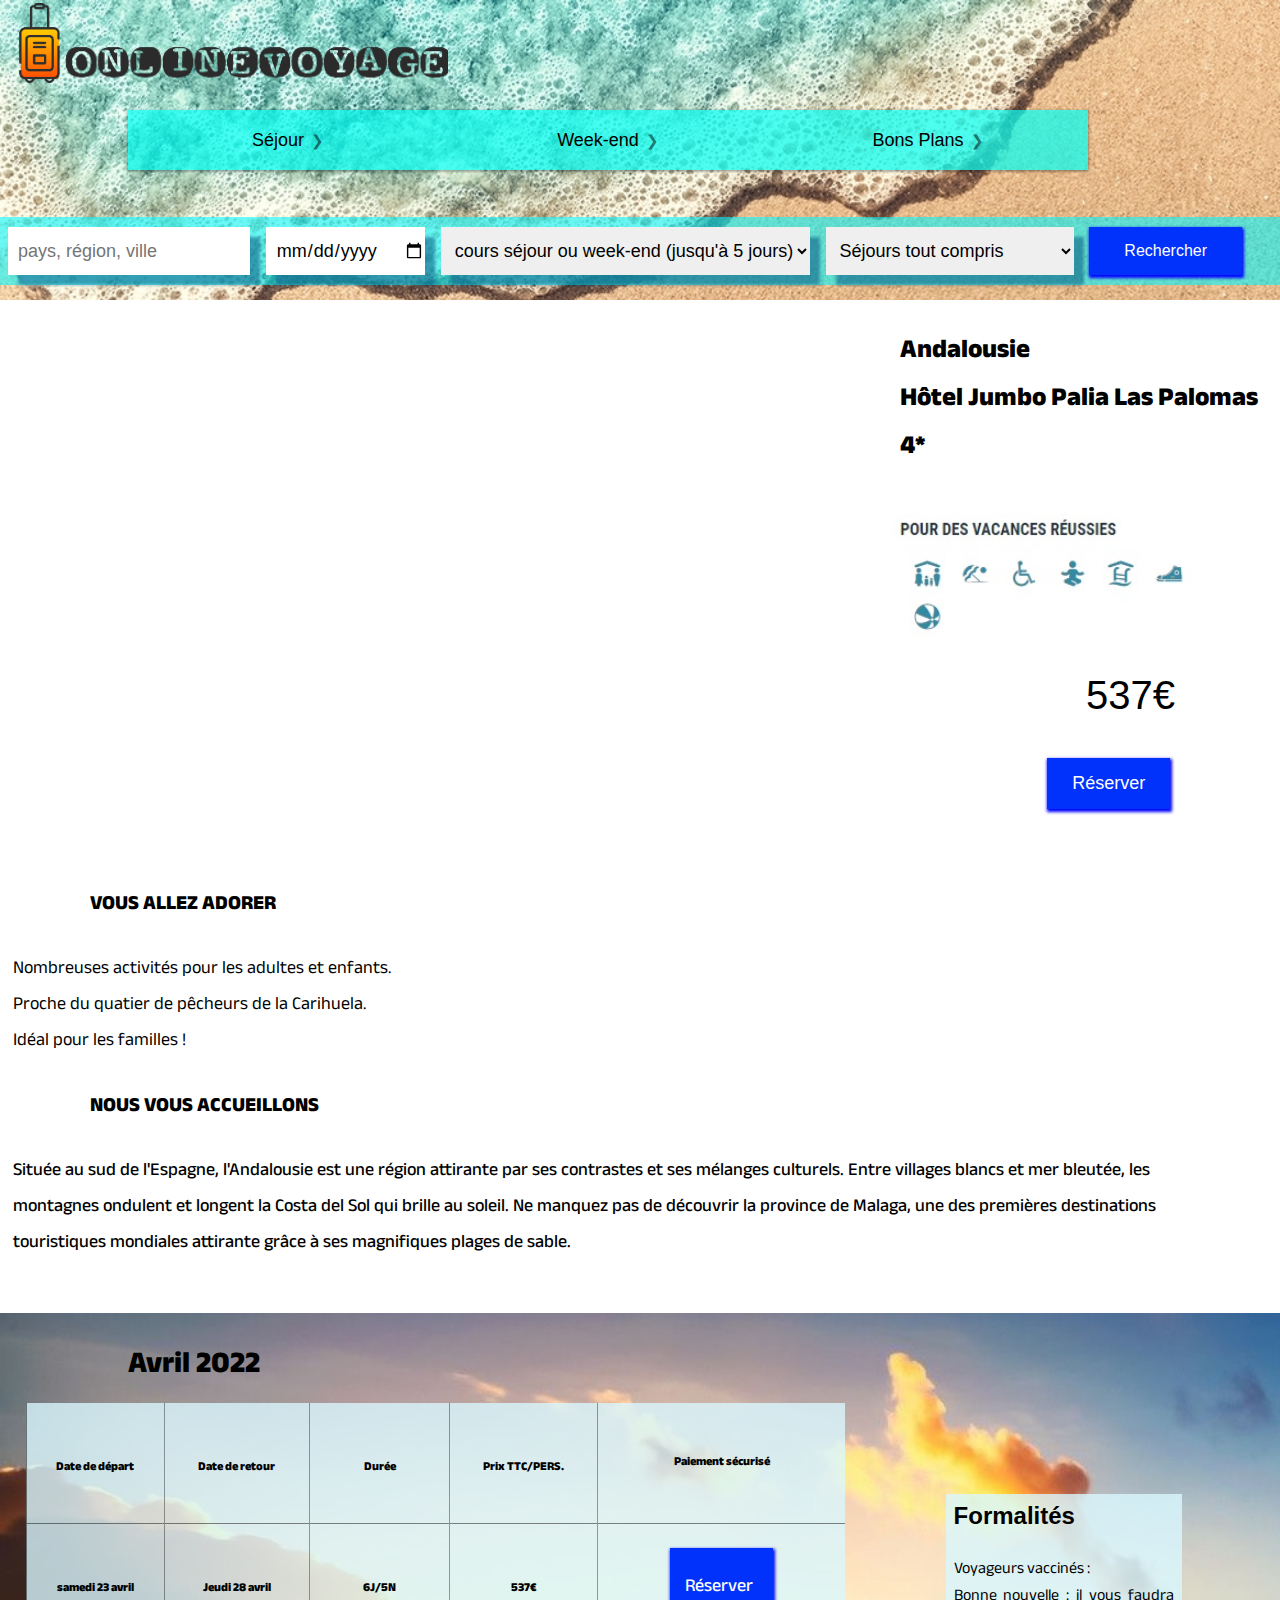
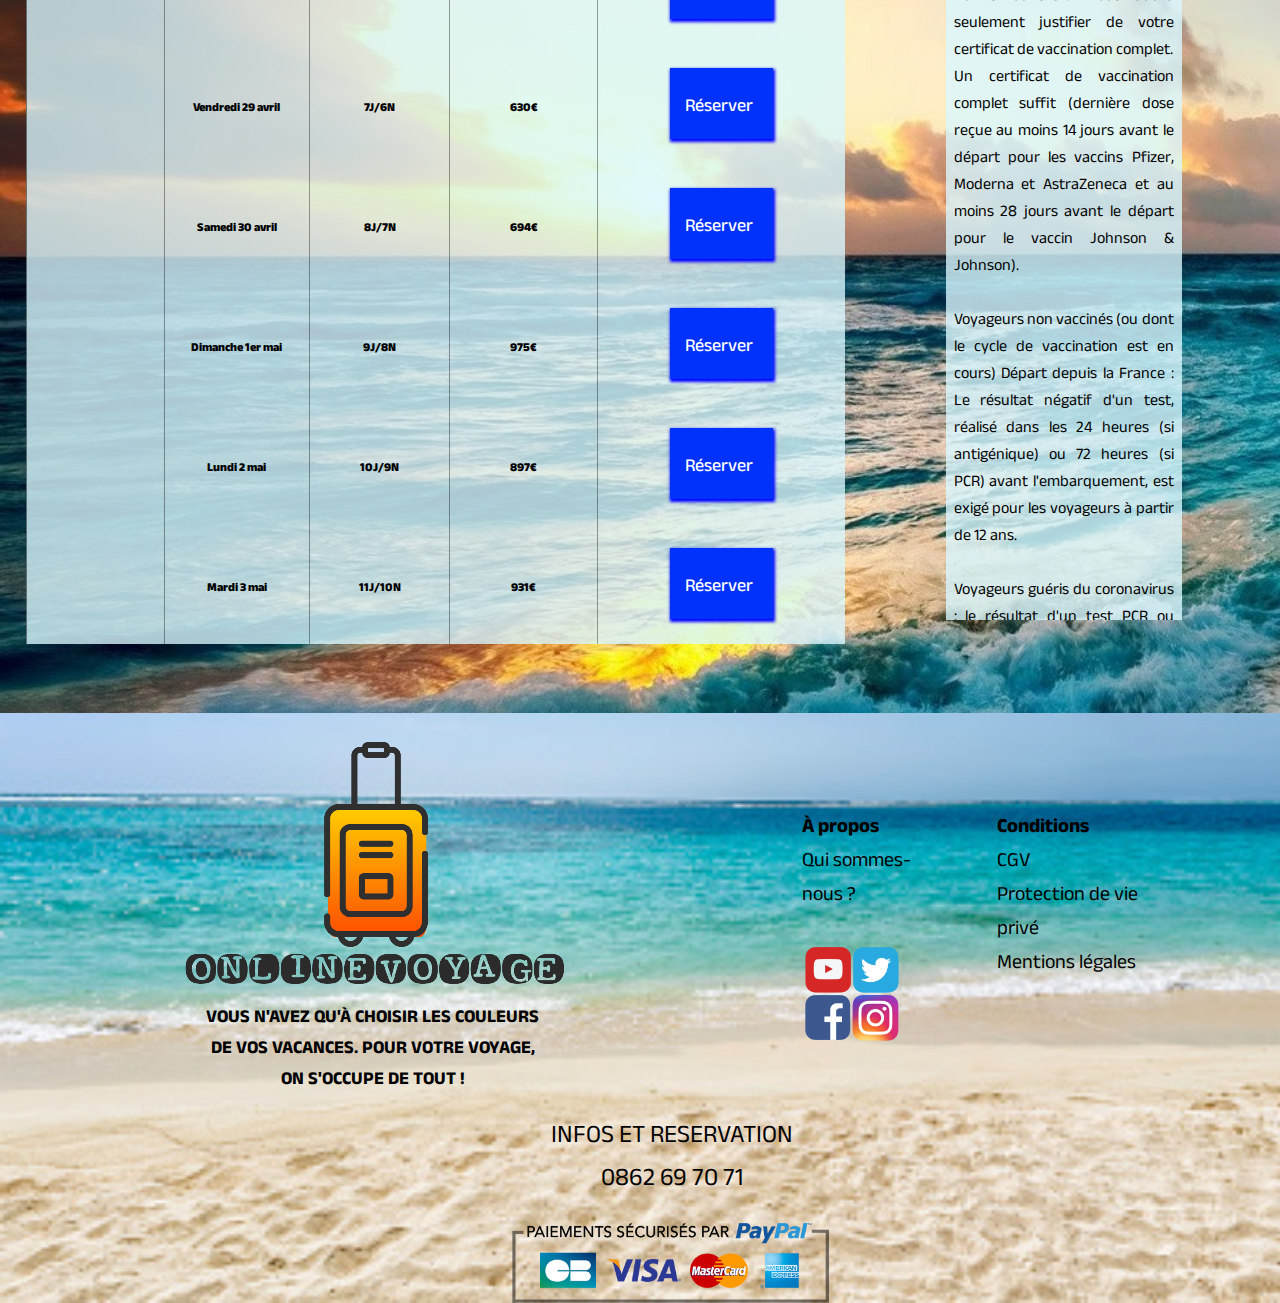
<file: hôtel jumbo.html>
<!DOCTYPE html>
<html lang="en">
<head>
    <meta charset="UTF-8">
    <meta http-equiv="X-UA-Compatible" content="IE=edge">
    <meta name="viewport" content="width=device-width, initial-scale=1.0">
    <link rel="stylesheet" href="./css/style.css">
    <link rel="stylesheet" href="./fonts/fonts.css">
    <title>Online Voyage</title>
</head>
<body>
    <header>
        <div id="logo"><a href="index.html"><img class="logo" src="img/logo2.png" alt="logo valise"><img class="logo-nom" src="img/logo NOM.png"></a> </div>
        <img class="bulle" src="img/bulle.png">   <p class="clignote">Infos et réservation<br>0862 69 70 71 </p>
      
        <div class="connexion_inscription"><button class="connexion"><a href="#">se connecter</a></button><button class="inscription"><a href="#">s'inscrire</a></button></div>
       
        
        <div class="menu_burger">
        <input id="menu_burger" type="checkbox"></input>

        <label for="menu_burger" class="hamburger">
          <div class="top-bun"></div>
          <div class="meat"></div>
          <div class="bottom-bun"></div>
        </label>
        
        <div class="nav">
          <div class="nav-wrapper">
            <nav>
                <a href="tout les hotels.html">Séjour hôtel</a><br>
                <a href="page camping complet.html">Séjour camping</a><br>
                <a href="toutes les croisiere.html">Croisière</a><br>
                <a href="#">Séjour club</a><br>
                <a href="#">Thalasso</a>
                <a href="#">Découverte</a>
                <a href="#">Connexion</a>
                <a href="#">Inscription</a>
            </nav>
          </div>
        </div>
    </div>
        <nav class="menu-grand">
            <ul class="menu-deroulant">
                <li class="menu-deroulant"><a href="#">Séjour</a>
                    <ul class="sous-menu">
                        <li><a href="toutes les croisiere.html">Croisière</a></li>
                        <li><a href="tout les hotels.html">Séjour en Hôtel</a></li>
                        <li><a href="page camping complet.html">Camping</a></li>
                        <li><a href="#">Séjour en Club</a></li>
                        
                    </ul>
                </li>
             <li class="menu-deroulant"><a href="#">Week-end</a>
                    <ul class="sous-menu">
                        <li><a href="#">Thalasso/Bien-être</a></li>
                        <li><a href="#">Découverte/aventure</a></li>
                    </ul>
                        <li class="menu-deroulant"><a href="#">Bons Plans</a>
                            <ul class="sous-menu">
                                <li><a href="#">Séjour</a></li>
                                <li><a href="#">Week-end</a></li>
                            </ul>
                </li>
            </ul>
        </nav>
            <form>
                <input type="text" name=Destination class="destination" placeholder="pays, région, ville">
                <input type="date" name=Date class="date" placeholder="14/04/2022">
                <select name="nombre de jour" id="voyage">
                            <option value="séjour_club">cours séjour ou week-end (jusqu'à 5 jours)</option>
                            <option value="camping">2 semaines (12 à 19 jours)</option>
                            <option value="croisière">Séjour long (20 jours et plus)</option>
                        </select>  
                <select name="type_voyage" id="voyage" aria-label="type de voyage">
                    <option value="séjour_hôtel">Séjours tout compris</option>
                    <option value="séjour_club">Séjours Famille</option>
                    <option value="croisière">Croisière</option>
                    <option value="séjour_hôtel">Séjour Hôtel/Club</option>
                    <option value="camping">Camping</option>
                    <option value="camping">Séjours Thalasso/Bien-être</option>
                </select>
                <button>Rechercher</button>
            </form>   
    </header>

        <section class="section1">
            <div class="info_hotel_jumbo">
            <div class="conteneur_hotel">
                    <div class="caroussel_camping">
                        <img class="photo_hotel_jumbo" src="img/photo piscine hotel.jpg" alt="piscine extérieur de l'hôtel">
                        <img class="photo_hotel_jumbo" src="img/resto hotel.jfif" alt="restaurant de l'hôtel">
                        <img class="photo_hotel_jumbo" src="img/chambre hotel.jpg" alt="chambre de l'hôtel">
                        <img class="photo_hotel_jumbo" src="img/plage hotel.jpg" alt="plage de l'hôtel">
                      </div>    
            
               
            <div class="conteneur_prix">
                <h1>Andalousie<br>
                Hôtel Jumbo Palia Las Palomas 4*</h1>
                <img class="activités" src="img/hotel activité.jpg" alt="activité proposé par l'hôtel">
                <p>537€</p>
                <button>Réserver</button>
            </div>
        </div>
        </section>
            <section class="section2">
                <h1>VOUS ALLEZ ADORER</h1><article class="article1"> Nombreuses activités pour les adultes et enfants. <br>Proche du quatier de pêcheurs de la Carihuela. <br>Idéal pour les familles !</article>
                <h1>NOUS VOUS ACCUEILLONS</h1><article class="article2">Située au sud de l'Espagne, l'Andalousie est une région attirante par ses contrastes et ses mélanges culturels. Entre villages blancs et mer bleutée, les montagnes ondulent et longent la Costa del Sol qui brille au soleil. Ne manquez pas de découvrir la province de Malaga, une des premières destinations touristiques mondiales attirante grâce à ses magnifiques plages de sable. </article>
        </section>
            <section class="section3">
                <div class="tableau_hotel_complet">
                <h4>Avril 2022</h4>
                <table  class="date_sejour_hotel">
                 
                    <tr class="tableau_hotel1">
                        <th class="info_hotel1">Date de départ</th>
                        <th class="info_hotel">Date de retour</th>
                        <th class="info_hotel">Durée</th>
                        <th class="info_hotel">Prix TTC/PERS.</th>
                        <th class="reserver">Paiement sécurisé</th>
                    </tr>
                    <tr class="tableau_hotel">
                        <th class="info_hotel1">samedi 23 avril </th>
                        <th class="info_hotel">Jeudi 28 avril</th>
                        <th class="info_hotel">6J/5N</th>
                        <th class="info_hotel">537€</th>
                        <th class="reserver"><button>Réserver</button></th>
                    </tr>
                    <tr class="tableau_hotel">
                        <th class="info_hotel1"></th>
                        <th class="info_hotel">Vendredi 29 avril</th>
                        <th class="info_hotel" >7J/6N</th>
                        <th class="info_hotel">630€</th>
                        <th class="reserver"><button>Réserver</button></th>
                    </tr>
                    <tr class="tableau_hotel">
                        <th class="info_hotel1"></th>
                        <th class="info_hotel">Samedi 30 avril</th>
                        <th class="info_hotel">8J/7N</th>
                        <th class="info_hotel">694€</th>
                        <th class="reserver"><button>Réserver</button></th>
                    </tr>
                    <tr class="tableau_hotel">
                        <th class="info_hotel1"></th>
                        <th class="info_hotel">Dimanche 1er mai</th>
                        <th class="info_hotel">9J/8N</th>
                        <th class="info_hotel">975€</th>
                        <th class="reserver"><button>Réserver</button></th>
                    </tr>
                    <tr class="tableau_hotel">
                        <th class="info_hotel1"></th>
                        <th class="info_hotel">Lundi 2 mai</th>
                        <th class="info_hotel">10J/9N</th>
                        <th class="info_hotel">897€</th>
                        <th class="reserver"><button>Réserver</button></th>
                    </tr>
                    <tr class="tableau_hotel">
                        <th class="info_hotel1"></th>
                        <th class="info_hotel">Mardi 3 mai</th>
                        <th class="info_hotel">11J/10N</th>
                        <th class="info_hotel">931€</th>
                        <th class="reserver"><button>Réserver</button></th>
                    </tr>
                </table>
           
            
                    
                    <div class="formalité">
                        <h2>Formalités</h2>
                        <br>
                        Voyageurs vaccinés :<br>
                        Bonne nouvelle : il vous faudra seulement justifier de votre certificat de vaccination complet.<br>
                        Un certificat de vaccination complet suffit (dernière dose reçue au moins 14 jours avant le départ pour les vaccins Pfizer, Moderna et AstraZeneca et au moins 28 jours avant le départ pour le vaccin Johnson & Johnson).
                        <br><br>
                        Voyageurs non vaccinés (ou dont le cycle de vaccination est en cours)
                        Départ depuis la France : Le résultat négatif d'un test, réalisé dans les 24 heures (si antigénique) ou 72 heures (si PCR) avant l'embarquement, est exigé pour les voyageurs à partir de 12 ans.<br><br>
                        Voyageurs guéris du coronavirus : le résultat d'un test PCR ou antigénique positif attestant de la guérison de la Covid-19, datant de plus de 11 jours et de moins de 6 mois est également accepté.
                        Retour en France : un test PCR de moins de 72h ou antigénique négatif de moins de 48h est exigé pour les voyageurs à partir de 12 ans.
                        <br><br>
                        IMPORTANT :<br><br>
                        - Les voyageurs français entrant sur le territoire espagnol, y compris les îles Canaries (Fuerteventura, Lanzarote, Grande Canarie, Tenerife) et les îles Baléares (Majorque, Minorque et Ibiza) doivent compléter avant leur départ un formulaire sanitaire téléchargeable en cliquant sur le lien suivant : www.spth.gob.es, ou en utilisant l'application gratuite ESPAGNE TRAVEL HEALTH-SpTH.
                        Une fois le formulaire rempli, le passager obtiendra un code QR qui devra être présenté à l'arrivée en Espagne. Les formulaires en version imprimée ne sont pas acceptés.<br><br>
                        - Pour entrer sur le territoire français, tous les voyageurs, vaccinés ou non, devront également s'enregistrer sur le portail des fiches de traçabilité européennes : https://app.euplf.eu/#/
                        <br><br>
                        Les voyageurs à destination des Canaries sont par ailleurs vivement incités à télécharger l'application Radar COVID-19 sur leur appareil mobile, qu'ils devront maintenir active pendant toute la durée de leur séjour aux Canaries et pendant au moins 15 jours après leur retour dans leur lieu d'origine.
                        <br><br>
                        IMPORTANT<br><br>
                        En cas d'un vol avec escale, nous vous informons que vous devrez être conforme aux formalités sanitaires du pays où se trouve votre escale ainsi que votre destination finale.
                        Les modalités pour chaque pays sont consultables sur le site https://www.diplomatie.gouv.fr/fr/. L'actualité évoluant très régulièrement, nous vous invitons à consulter ce lien avant votre départ.
                        <br><br>
                        Pour tout départ d'un aéroport frontalier (Belgique, Luxembourg, Pays-Bas, Allemagne, Suisse ou Espagne...), veuillez vous référer aux sites officiels des ministères des pays concernés pour les conditions de départ et de retour.
                        <br><br>
                        Concernant l'éventuel impact du Coronavirus sur votre séjour, nous vous invitons à consulter la page ci-dessous du site officiel France Diplomatie :
                        https://www.diplomatie.gouv.fr/fr/le-ministere-et-son-reseau/actualites-du-ministere/informations-coronavirus-covid-19/coronavirus-les-reponses-a-vos-questions/article/coronavirus-les-reponses-a-vos-questions
                        <br><br>
                        Ressortissants français (adultes, bébés et enfants) :
                        Passeport ou carte nationale d'identité en cours de validité.
                        <br><br>
                        Les règles relatives au franchissement des frontières propres à chaque pays étant amenées à évoluer, il est vivement conseillé de se reporter à la rubrique "conseils aux voyageurs" du site France Diplomatie,https://www.diplomatie.gouv.fr/.
                        <br><br>
                        Les mineurs voyageant seuls ou avec une personne ne disposant pas de l'autorité parentale doivent être munis d'une autorisation de sortie de territoire.
                        <br><br>
                        Ressortissants étrangers et binationaux devront être en conformité avec les différentes réglementations en vigueur, selon leur nationalité et devront s'informer auprès de leur consulat.<br>
                        POUR INFO<br><br>
                        Tous horaires de vols communiqués avant réception de votre convocation ne peuvent l'être qu'à titre indicatif.<br>
                        Dans tous les cas, il est impératif que vous attendiez la réception de la convocation comprenant les horaires définitifs avant d'organiser votre voyage.
                        Nous ne pourrons être tenus responsables d'un changement d'horaires entre votre réservation et la convocation définitive.
                        Nous vous informons que, pour ce séjour, les vols sont susceptibles de faire l'objet d'une escale.
                        <br><br>
                        La convocation à l'aéroport, les horaires en heures locales et le plan de vol définitif vous seront communiqués dans les 48h avant le départ.
                        Nous vous signalons que l'aéroport d'arrivée à Paris peut être différent de l'aéroport de départ.<br><br>
                        Prestations à bord : pour vous garantir un voyage au meilleur prix, les collations et boissons ne sont pas comprises au service à bord des avions lors des vols aller et retour ; nous vous offrons la possibilité de choisir en toute liberté vos collations et boissons proposés à la carte, à régler directement auprès de l'équipage au cours du vol (paiement en espèces et en euros uniquement).
                        <br><br>
                        Personnes à mobilité réduite : suite à l'entrée en vigueur du règlement européen EU 1107/2006, toute demande d'assistance (chaise roulante, etc.) doit parvenir à la compagnie aérienne au plus tard 48h avant la date de départ.
                        <br><br>
                        PRÉCISION DESCRIPTIF
                        Les photos utilisées pour présenter les hôtels et la destination le sont à titre indicatif et non-contractuel. Concernant votre logement, l'hôtel offre différentes configurations et décorations. La chambre allouée lors de votre arrivée pourra être ainsi différente de celle figurant en photo sur le présent descriptif.
                        <br><br>
                        Votre séjour est assuré par le tour opérateur suivant :
                        Plein Vent.
                    </div>
                </div>
                </section>
                <footer>

                    <div id="footer">
            
                        <div class="logo_footer"><img class="logo-bas" title="logo" src="./img/logo.png" alt="logo">
                            <p class="sloggan">VOUS N'AVEZ QU'À CHOISIR LES COULEURS<br> DE VOS VACANCES. POUR VOTRE VOYAGE, <br>ON S'OCCUPE DE TOUT !</p>
                        </div>
                    
                        <div class="liens">
                        <div class="nous">
                            <ul style="font-weight: bold; font-size: 20px;">À propos</ul>
                            <li><a href="#">Qui sommes-nous ?</li></p>
                                <img class="reseau" title="reseau sociaux" src="./img/pngegg.png" alt="reseau sociaux">
                        </div>
            
                        <div class="mentions">
                            <ul style="font-weight: bold; font-size: 20px; text-decoration: none;">Conditions</ul>
                                <li><a href="#">CGV</a></li>
                                <li><a href="#">Protection de vie privé</a></li>
                                <li><a href="mention legale.html"> Mentions légales</a></li>
                        </div>
                    </div>
            
                        <div class="paiement-securisé">
                            <span class="info">INFOS ET RESERVATION
                            <br>0862 69 70 71</span>
                             <img class="paiement" title="paiements sécurisés" src="./img/paiement.png" alt="image carte de paiements">
                        </div>
                    </div>
                </footer>
               
            </body>
            
            </html>
</file>
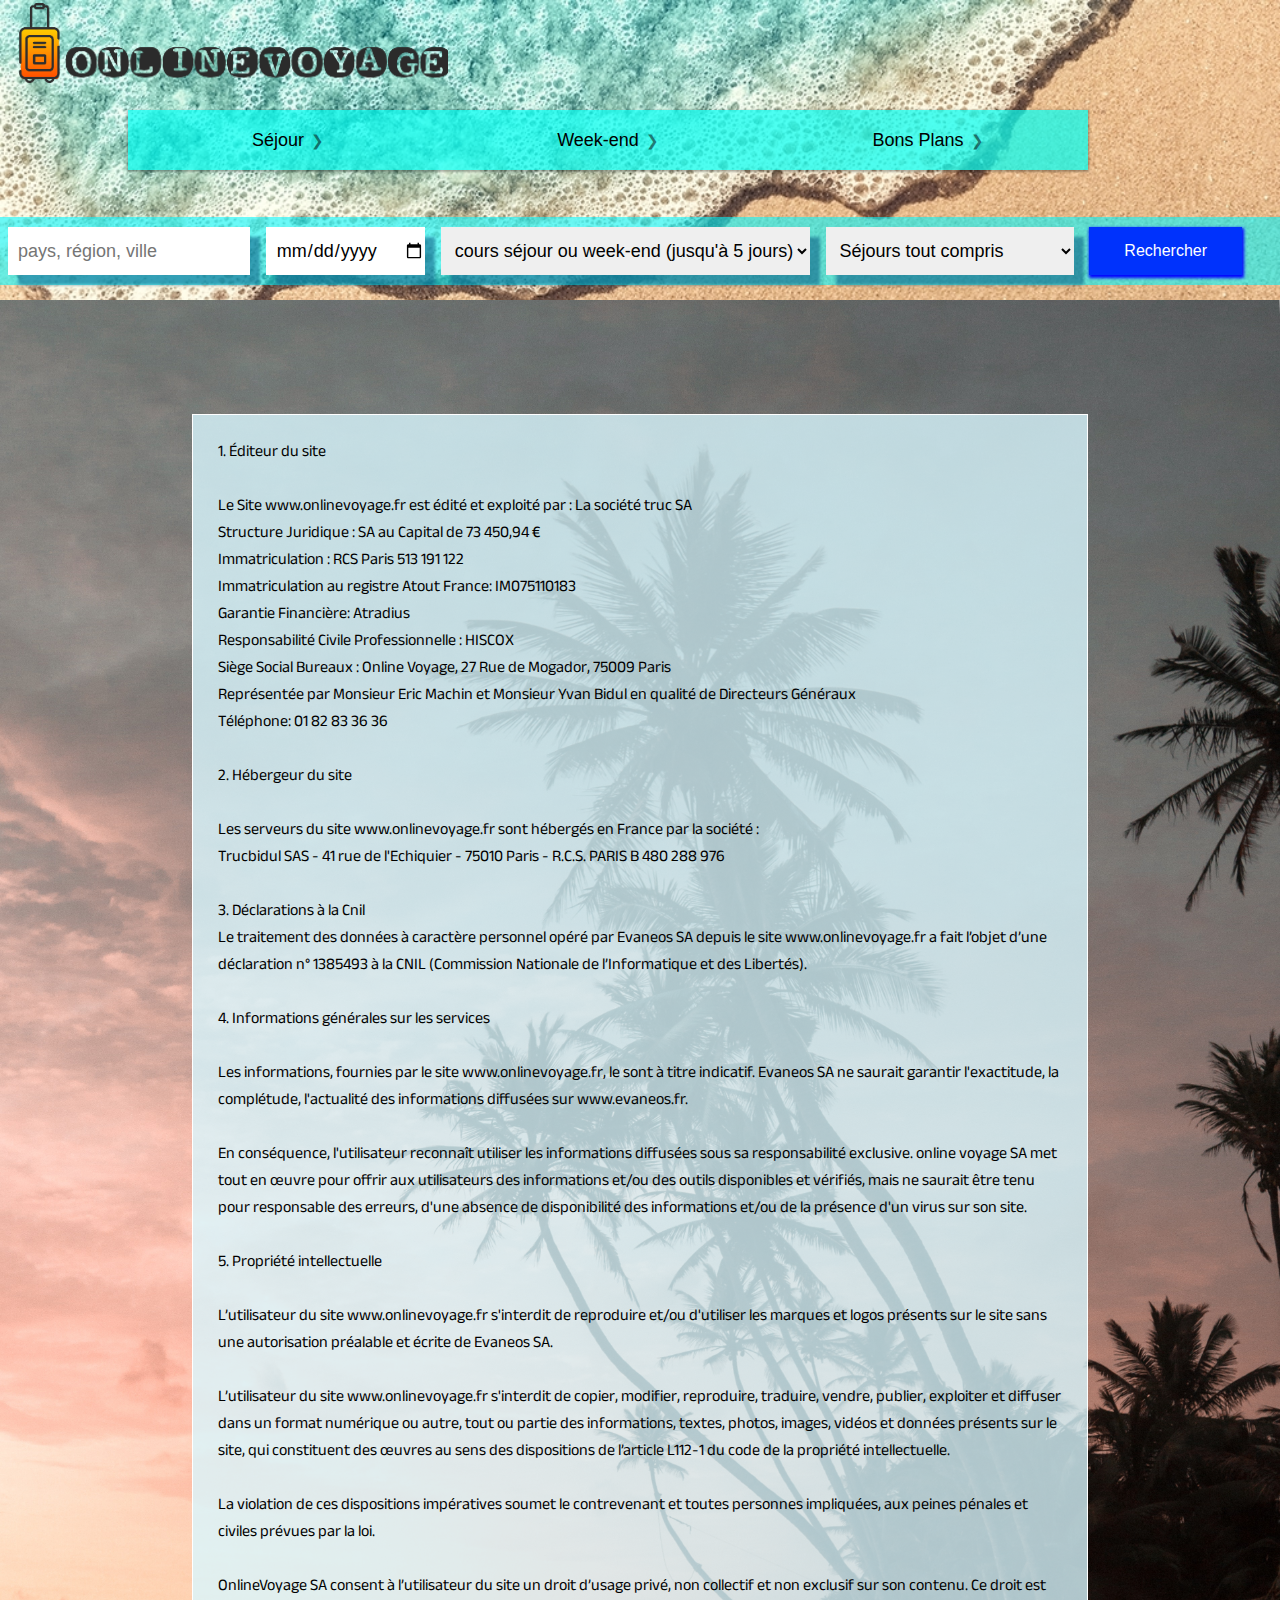
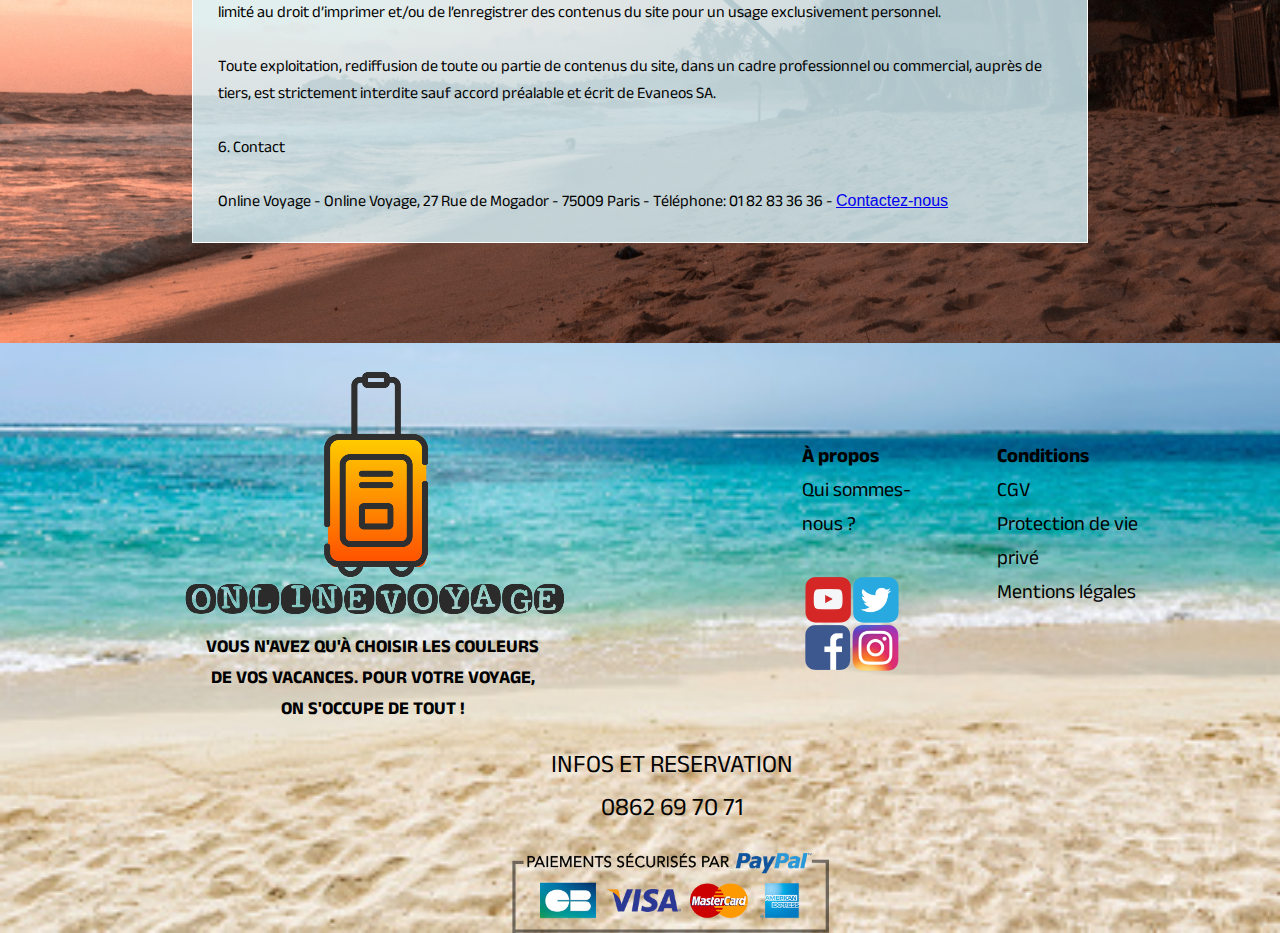
<file: mention legale.html>
<!DOCTYPE html>
<html lang="fr">
<head>
    <meta charset="UTF-8">
    <meta http-equiv="X-UA-Compatible" content="IE=edge">
    <meta name="viewport" content="width=device-width, initial-scale=1.0">
    <link rel="stylesheet" href="./css/style.css">
    <link rel="stylesheet" href="./fonts/fonts.css">
    <title>Online Voyage</title>
</head>
<body>
    <header>
        <div id="logo"><a href="index.html"><img class="logo" src="img/logo2.png" alt="logo valise"><img class="logo-nom" src="img/logo NOM.png"></a> </div>
        <img class="bulle" src="img/bulle.png">   <p class="clignote">Infos et réservation<br>0862 69 70 71 </p>
      
        <div class="connexion_inscription"><button class="connexion"><a href="#">se connecter</a></button><button class="inscription"><a href="#">s'inscrire</a></button></div>
       
        
        <div class="menu_burger">
        <input id="menu_burger" type="checkbox"></input>

        <label for="menu_burger" class="hamburger">
          <div class="top-bun"></div>
          <div class="meat"></div>
          <div class="bottom-bun"></div>
        </label>
        
        <div class="nav">
          <div class="nav-wrapper">
            <nav>
              <a href="#">Séjour hôtel</a><br>
              <a href="#">Séjour camping</a><br>
              <a href="#">Croisière</a><br>
              <a href="#">Séjour club</a><br>
              <a href="#">Thalasso</a>
              <a href="#">Découverte</a>
              <a href="#">Connexion</a>
              <a href="#">Inscription</a>
            </nav>
          </div>
        </div>
    </div>
        <nav class="menu-grand">
            <ul class="menu-deroulant">
                <li class="menu-deroulant"><a href="#">Séjour</a>
                    <ul class="sous-menu">
                        <li><a href="toutes les croisières.html">Croisière</a></li>
                        <li><a href="tout les hotels.html">Séjour en Hôtel</a></li>
                        <li><a href="page camping complet.html">Camping</a></li>
                        <li><a href="#">Séjour en Club</a></li>
                        
                    </ul>
                </li>
             <li class="menu-deroulant"><a href="#">Week-end</a>
                    <ul class="sous-menu">
                        <li><a href="#">Thalasso/Bien-être</a></li>
                        <li><a href="#">Découverte/aventure</a></li>
                    </ul>
                        <li class="menu-deroulant"><a href="#">Bons Plans</a>
                            <ul class="sous-menu">
                                <li><a href="#">Séjour</a></li>
                                <li><a href="#">Week-end</a></li>
                            </ul>
                </li>
            </ul>
        </nav>
            <form>
                <input type="text" name=Destination class="destination" placeholder="pays, région, ville">
                <input type="date" name=Date class="date" placeholder="14/04/2022">
                <select name="nombre de jour" id="voyage">
                            <option value="séjour_club">cours séjour ou week-end (jusqu'à 5 jours)</option>
                            <option value="camping">2 semaines (12 à 19 jours)</option>
                            <option value="croisière">Séjour long (20 jours et plus)</option>
                        </select>  
                <select name="type_voyage" id="voyage" aria-label="type de voyage">
                    <option value="séjour_hôtel">Séjours tout compris</option>
                    <option value="séjour_club">Séjours Famille</option>
                    <option value="croisière">Croisière</option>
                    <option value="séjour_hôtel">Séjour Hôtel/Club</option>
                    <option value="camping">Camping</option>
                    <option value="camping">Séjours Thalasso/Bien-être</option>
                </select>
                <button>Rechercher</button>
            </form>   
    </header>
    <section class="section9">
    <article class="mentions_légales">
        1. Éditeur du site<br><br>
        Le Site www.onlinevoyage.fr est édité et exploité par : La société truc SA<br>
        
        Structure Juridique : SA au Capital de 73 450,94 €<br>
        
        Immatriculation : RCS Paris 513 191 122<br>
        
        Immatriculation au registre Atout France: IM075110183<br>
        
        Garantie Financière: Atradius<br>
        
        Responsabilité Civile Professionnelle : HISCOX<br>
        
        Siège Social Bureaux : Online Voyage, 27 Rue de Mogador, 75009 Paris<br>
        
        Représentée par Monsieur Eric Machin et Monsieur Yvan Bidul en qualité de Directeurs Généraux<br>
        
        Téléphone: 01 82 83 36 36<br><br>
        
        2. Hébergeur du site<br><br>
        Les serveurs du site www.onlinevoyage.fr sont hébergés en France par la société :<br>
        
        Trucbidul SAS - 41 rue de l'Echiquier - 75010 Paris - R.C.S. PARIS B 480 288 976<br><br>
        
        3. Déclarations à la Cnil<br>
        Le traitement des données à caractère personnel opéré par Evaneos SA depuis le site www.onlinevoyage.fr a fait l’objet d’une déclaration n° 1385493 à la CNIL (Commission Nationale de l’Informatique et des Libertés).<br><br>
        
        4. Informations générales sur les services<br><br>
        Les informations, fournies par le site www.onlinevoyage.fr, le sont à titre indicatif. Evaneos SA ne saurait garantir l'exactitude, la complétude, l'actualité des informations diffusées sur www.evaneos.fr.<br><br>
        
        En conséquence, l'utilisateur reconnaît utiliser les informations diffusées sous sa responsabilité exclusive. online voyage SA met tout en œuvre pour offrir aux utilisateurs des informations et/ou des outils disponibles et vérifiés, mais ne saurait être tenu pour responsable des erreurs, d'une absence de disponibilité des informations et/ou de la présence d'un virus sur son site.<br><br>
        
        5. Propriété intellectuelle<br><br>
        L’utilisateur du site www.onlinevoyage.fr s'interdit de reproduire et/ou d'utiliser les marques et logos présents sur le site sans une autorisation préalable et écrite de Evaneos SA.<br><br>
        
        L’utilisateur du site www.onlinevoyage.fr s'interdit de copier, modifier, reproduire, traduire, vendre, publier, exploiter et diffuser dans un format numérique ou autre, tout ou partie des informations, textes, photos, images, vidéos et données présents sur le site, qui constituent des œuvres au sens des dispositions de l’article L112-1 du code de la propriété intellectuelle.<br><br>
        
        La violation de ces dispositions impératives soumet le contrevenant et toutes personnes impliquées, aux peines pénales et civiles prévues par la loi.<br><br>
        
        OnlineVoyage SA consent à l’utilisateur du site un droit d’usage privé, non collectif et non exclusif sur son contenu. Ce droit est limité au droit d’imprimer et/ou de l’enregistrer des contenus du site pour un usage exclusivement personnel.<br><br>
        
        Toute exploitation, rediffusion de toute ou partie de contenus du site, dans un cadre professionnel ou commercial, auprès de tiers, est strictement interdite sauf accord préalable et écrit de Evaneos SA.<br><br>
        
        6. Contact<br><br>
        Online Voyage - Online Voyage, 27 Rue de Mogador - 75009 Paris - Téléphone: 01 82 83 36 36 - <a href="#">Contactez-nous</a></article>
    </section>
    <footer>
        <div id="footer">

            <div class="logo_footer"><img class="logo-bas" title="logo" src="./img/logo.png" alt="logo">
                <p class="sloggan">VOUS N'AVEZ QU'À CHOISIR LES COULEURS<br> DE VOS VACANCES. POUR VOTRE VOYAGE, <br>ON S'OCCUPE DE TOUT !</p>
            </div>
        
            <div class="liens">
            <div class="nous">
                <ul style="font-weight: bold; font-size: 20px;">À propos</ul>
                <li><a href="#">Qui sommes-nous ?</li></p>
                    <img class="reseau" title="reseau sociaux" src="./img/pngegg.png" alt="reseau sociaux">
            </div>

            <div class="mentions">
                <ul style="font-weight: bold; font-size: 20px; text-decoration: none;">Conditions</ul>
                    <li><a href="#">CGV</a></li>
                    <li><a href="#">Protection de vie privé</a></li>
                    <li><a href="mention legale.html"> Mentions légales</a></li>
            </div>
        </div>

            <div class="paiement-securisé">
                <span class="info">INFOS ET RESERVATION
                <br>0862 69 70 71</span>
                 <img class="paiement" title="paiements sécurisés" src="./img/paiement.png" alt="image carte de paiements">
            </div>
        </div>
    </footer>
</body>

</html>
</file>
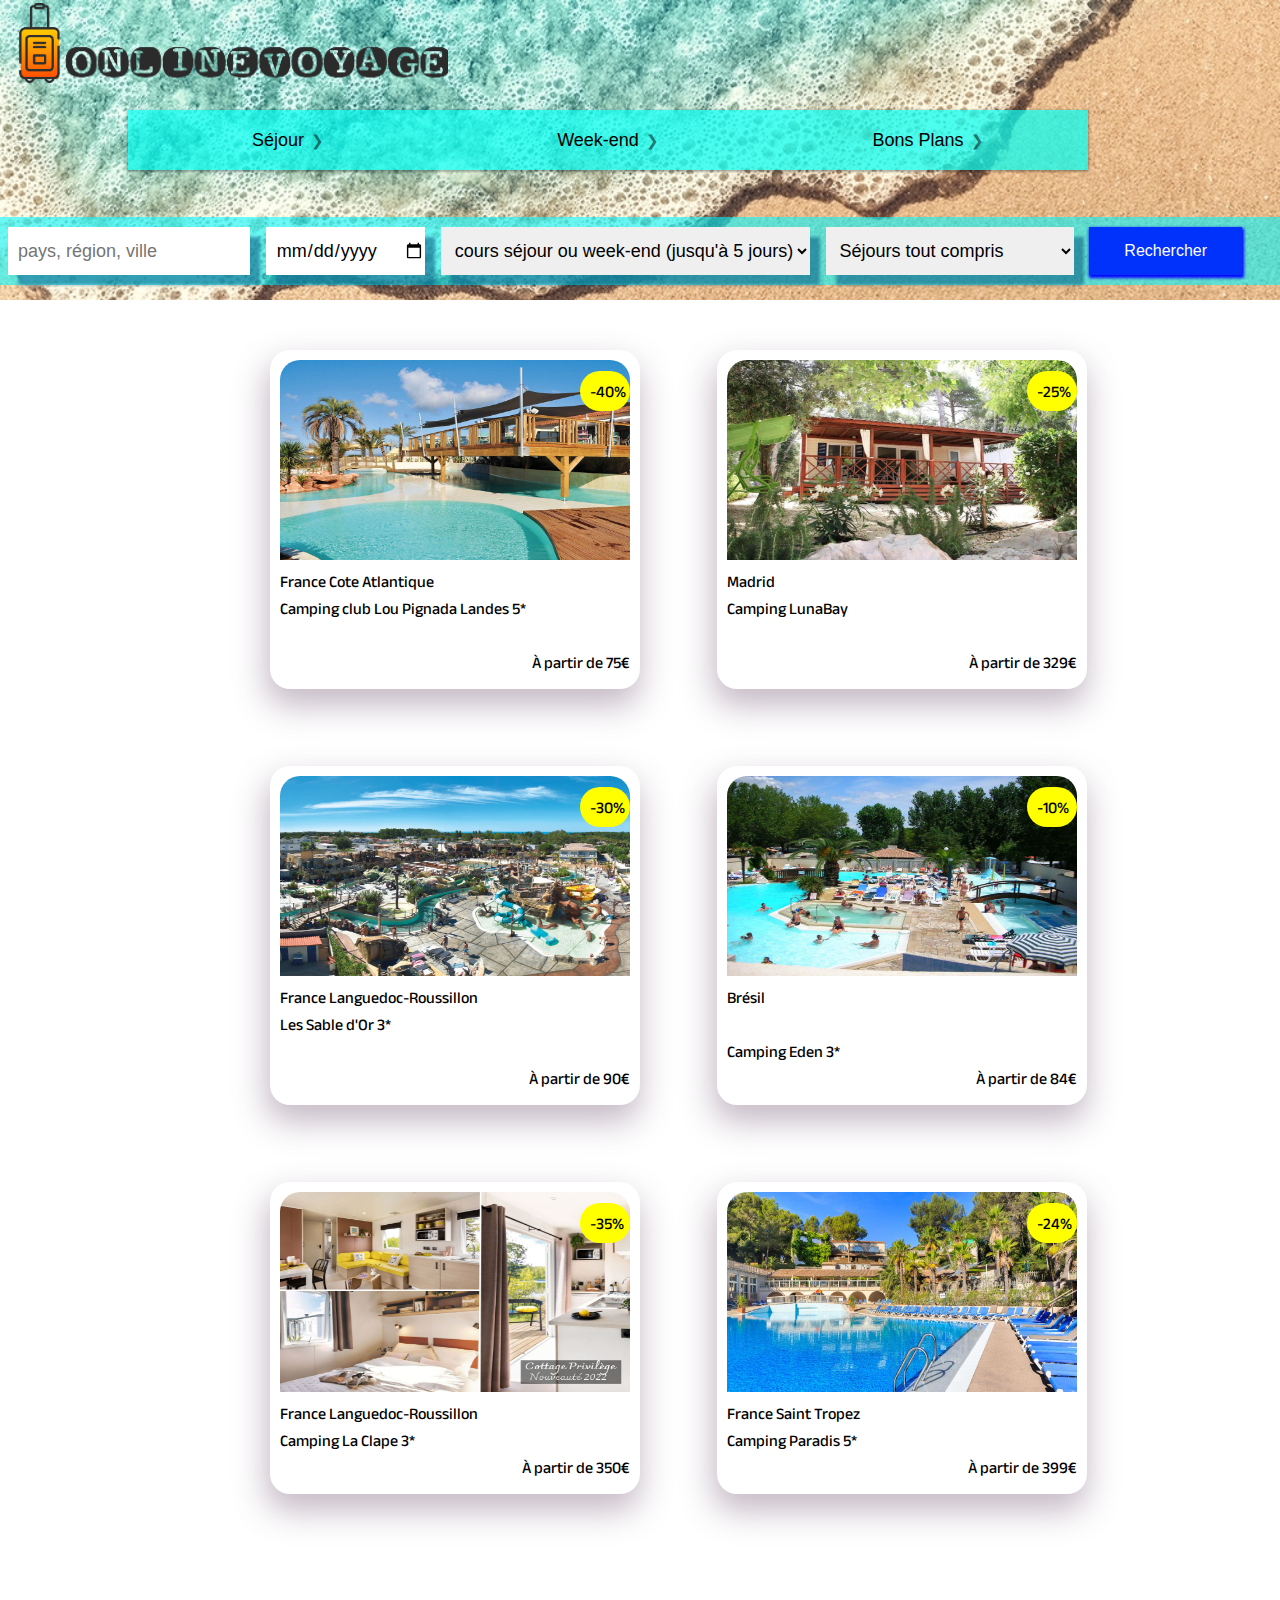
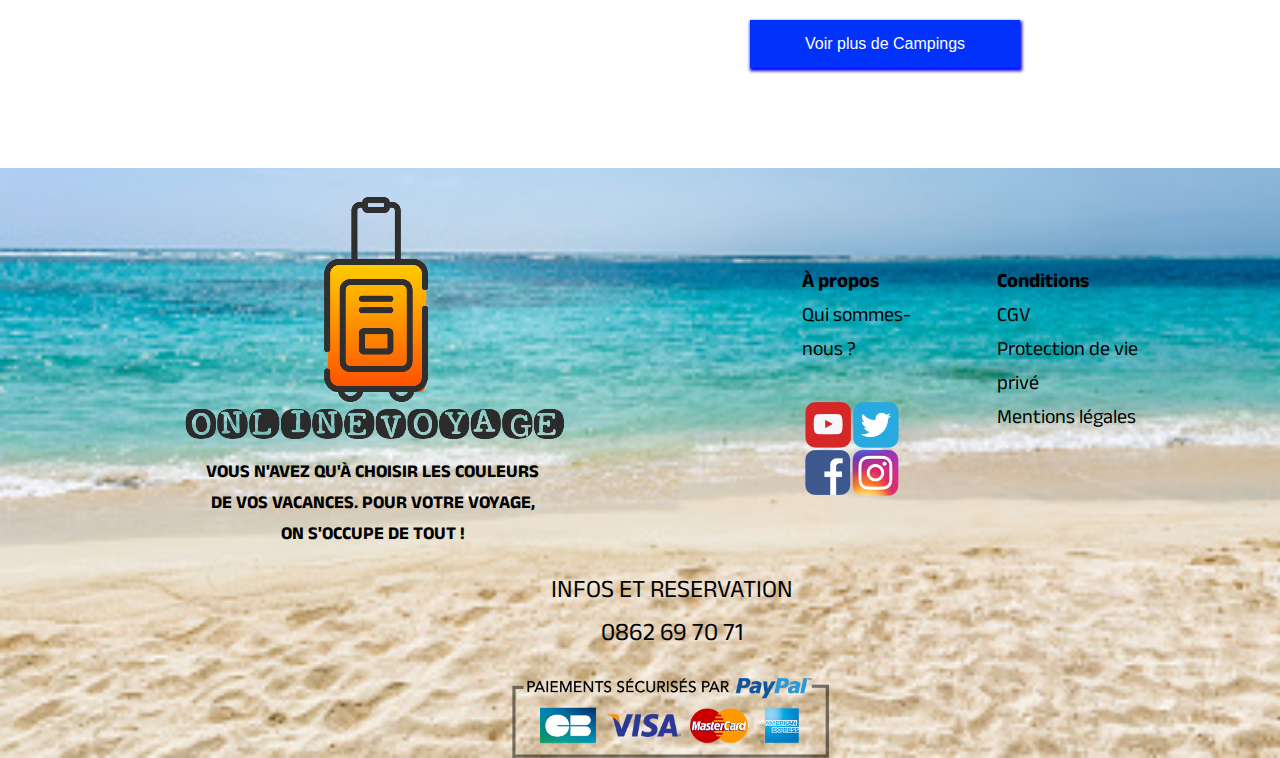
<file: page camping complet.html>
<!DOCTYPE html>
<html lang="fr">
<head>
    <meta charset="UTF-8">
    <meta http-equiv="X-UA-Compatible" content="IE=edge">
    <meta name="viewport" content="width=device-width, initial-scale=1.0">
    <link rel="stylesheet" href="./css/style.css">
    <link rel="stylesheet" href="./fonts/fonts.css">
    <title>Online Voyage</title>
</head>
<body>
    <header>
        <div id="logo"><a href="index.html"><img class="logo" src="img/logo2.png" alt="logo valise"><img class="logo-nom" src="img/logo NOM.png"></a> </div>
        <img class="bulle" src="img/bulle.png">   <p class="clignote">Infos et réservation<br>0862 69 70 71 </p>
      
        <div class="connexion_inscription"><button class="connexion"><a href="#">se connecter</a></button><button class="inscription"><a href="#">s'inscrire</a></button></div>
       
        
        <div class="menu_burger">
        <input id="menu_burger" type="checkbox"></input>

        <label for="menu_burger" class="hamburger">
          <div class="top-bun"></div>
          <div class="meat"></div>
          <div class="bottom-bun"></div>
        </label>
        
        <div class="nav">
          <div class="nav-wrapper">
            <nav>
              <a href="tout les hotels.html">Séjour hôtel</a><br>
              <a href="page camping complet.html">Séjour camping</a><br>
              <a href="toutes les croisiere.html">Croisière</a><br>
              <a href="#">Séjour club</a><br>
              <a href="#">Thalasso</a>
              <a href="#">Découverte</a>
              <a href="#">Connexion</a>
              <a href="#">Inscription</a>
            </nav>
          </div>
        </div>
    </div>
        <nav class="menu-grand">
            <ul class="menu-deroulant">
                <li class="menu-deroulant"><a href="#">Séjour</a>
                    <ul class="sous-menu">
                        <li><a href="toutes les croisiere.html">Croisière</a></li>
                        <li><a href="tout les hotels.html">Séjour en Hôtel</a></li>
                        <li><a href="page camping complet.html">Camping</a></li>
                        <li><a href="#">Séjour en Club</a></li>
                        
                    </ul>
                </li>
             <li class="menu-deroulant"><a href="#">Week-end</a>
                    <ul class="sous-menu">
                        <li><a href="#">Thalasso/Bien-être</a></li>
                        <li><a href="#">Découverte/aventure</a></li>
                    </ul>
                        <li class="menu-deroulant"><a href="#">Bons Plans</a>
                            <ul class="sous-menu">
                                <li><a href="#">Séjour</a></li>
                                <li><a href="#">Week-end</a></li>
                            </ul>
                </li>
            </ul>
        </nav>
            <form>
                <input type="text" name=Destination class="destination" placeholder="pays, région, ville">
                <input type="date" name=Date class="date" placeholder="14/04/2022">
                <select name="nombre de jour" id="voyage">
                            <option value="séjour_club">cours séjour ou week-end (jusqu'à 5 jours)</option>
                            <option value="camping">2 semaines (12 à 19 jours)</option>
                            <option value="croisière">Séjour long (20 jours et plus)</option>
                        </select>  
                <select name="type_voyage" id="voyage" aria-label="type de voyage">
                    <option value="séjour_hôtel">Séjours tout compris</option>
                    <option value="séjour_club">Séjours Famille</option>
                    <option value="croisière">Croisière</option>
                    <option value="séjour_hôtel">Séjour Hôtel/Club</option>
                    <option value="camping">Camping</option>
                    <option value="camping">Séjours Thalasso/Bien-être</option>
                </select>
                <button>Rechercher</button>
            </form>   
    </header>
    <div id="section1">
    <div id="slider">
        <figure>
            <img src="img/promo.jpg" class="promo1">
            <img src="img/promo2.jpg" class="promo2">
            <img src="img/promo3.jpg" class="promo3">
            <img src="img/promo4.jpg" class="promo4">
        </figure>
        </div>
    </div>
    
    <ul class="imbattables">
        <li class="carte">
            <a href="camping.html">
                <img class="photo" src="./img/camping.jfif" alt="photo camping club">
                <p class="promo">-40%</p>
                <p>France Cote Atlantique<br>Camping club Lou Pignada Landes 5*</p><br>
                <p class="prix"> À partir de 75€</p>
            </a>
        </li>
        <li class="carte">
            <a href="#">
                <img class="photo" src="./img/camping_complet1.jpg" alt="photo mobil home">
                <p class="promo">-25%</p>
                <p>Madrid<br>Camping LunaBay</p><br>
                <p class="prix"> À partir de 329€</p>
            </a>
        </li>
        <li class="carte">
            <a href="#">
                <img class="photo" src="./img/camping-complet2.jpg" alt="photo camping">
                <p class="promo">-30%</p>
                <p>France Languedoc-Roussillon<br>Les Sable d'Or 3*</p><br>
                <p class="prix"> À partir de 90€</p>
            </a>
        </li>
        <li class="carte">
            <a href="#">
                <img class="photo" src="./img/camping-complet3.jpg" alt="photo camping ">
                <p class="promo">-10%</p>
                <p>Brésil<br><br>Camping Eden 3*</p>
                <p class="prix"> À partir de 84€</p>
            </a>
        </li>
        <li class="carte">
            <a href="#">
                <img class="photo" src="./img/camping_complet4.jpg" alt="photo bateau">
                <p class="promo">-35%</p>
                <p>France Languedoc-Roussillon<br>Camping La Clape 3*</p>
                <p class="prix"> À partir de 350€</p>
            </a>
        </li>
        <li class="carte">
            <a href="#">
                <img class="photo" src="./img/camping_complet5.jfif" alt="photo bateau">
                <p class="promo">-24%</p>
                <p>France Saint Tropez<br>Camping Paradis 5*</p>
                <p class="prix"> À partir de 399€</p>
            </a>
        </li>
    </ul>
    <button class="voir-plus">Voir plus de Campings</button>
    <footer>
        <div id="footer">

            <div class="logo_footer"><img class="logo-bas" title="logo" src="./img/logo.png" alt="logo">
                <p class="sloggan">VOUS N'AVEZ QU'À CHOISIR LES COULEURS<br> DE VOS VACANCES. POUR VOTRE VOYAGE, <br>ON S'OCCUPE DE TOUT !</p>
            </div>
        
            <div class="liens">
            <div class="nous">
                <ul style="font-weight: bold; font-size: 20px;">À propos</ul>
                <li><a href="#">Qui sommes-nous ?</li></p>
                    <img class="reseau" title="reseau sociaux" src="./img/pngegg.png" alt="reseau sociaux">
            </div>

            <div class="mentions">
                <ul style="font-weight: bold; font-size: 20px; text-decoration: none;">Conditions</ul>
                    <li><a href="#">CGV</a></li>
                    <li><a href="#">Protection de vie privé</a></li>
                    <li><a href="mention legale.html"> Mentions légales</a></li>
            </div>
        </div>

            <div class="paiement-securisé">
                <span class="info">INFOS ET RESERVATION
                <br>0862 69 70 71</span>
                 <img class="paiement" title="paiements sécurisés" src="./img/paiement.png" alt="image carte de paiements">
            </div>
        </div>
    </footer>
</body>

</html>
</file>
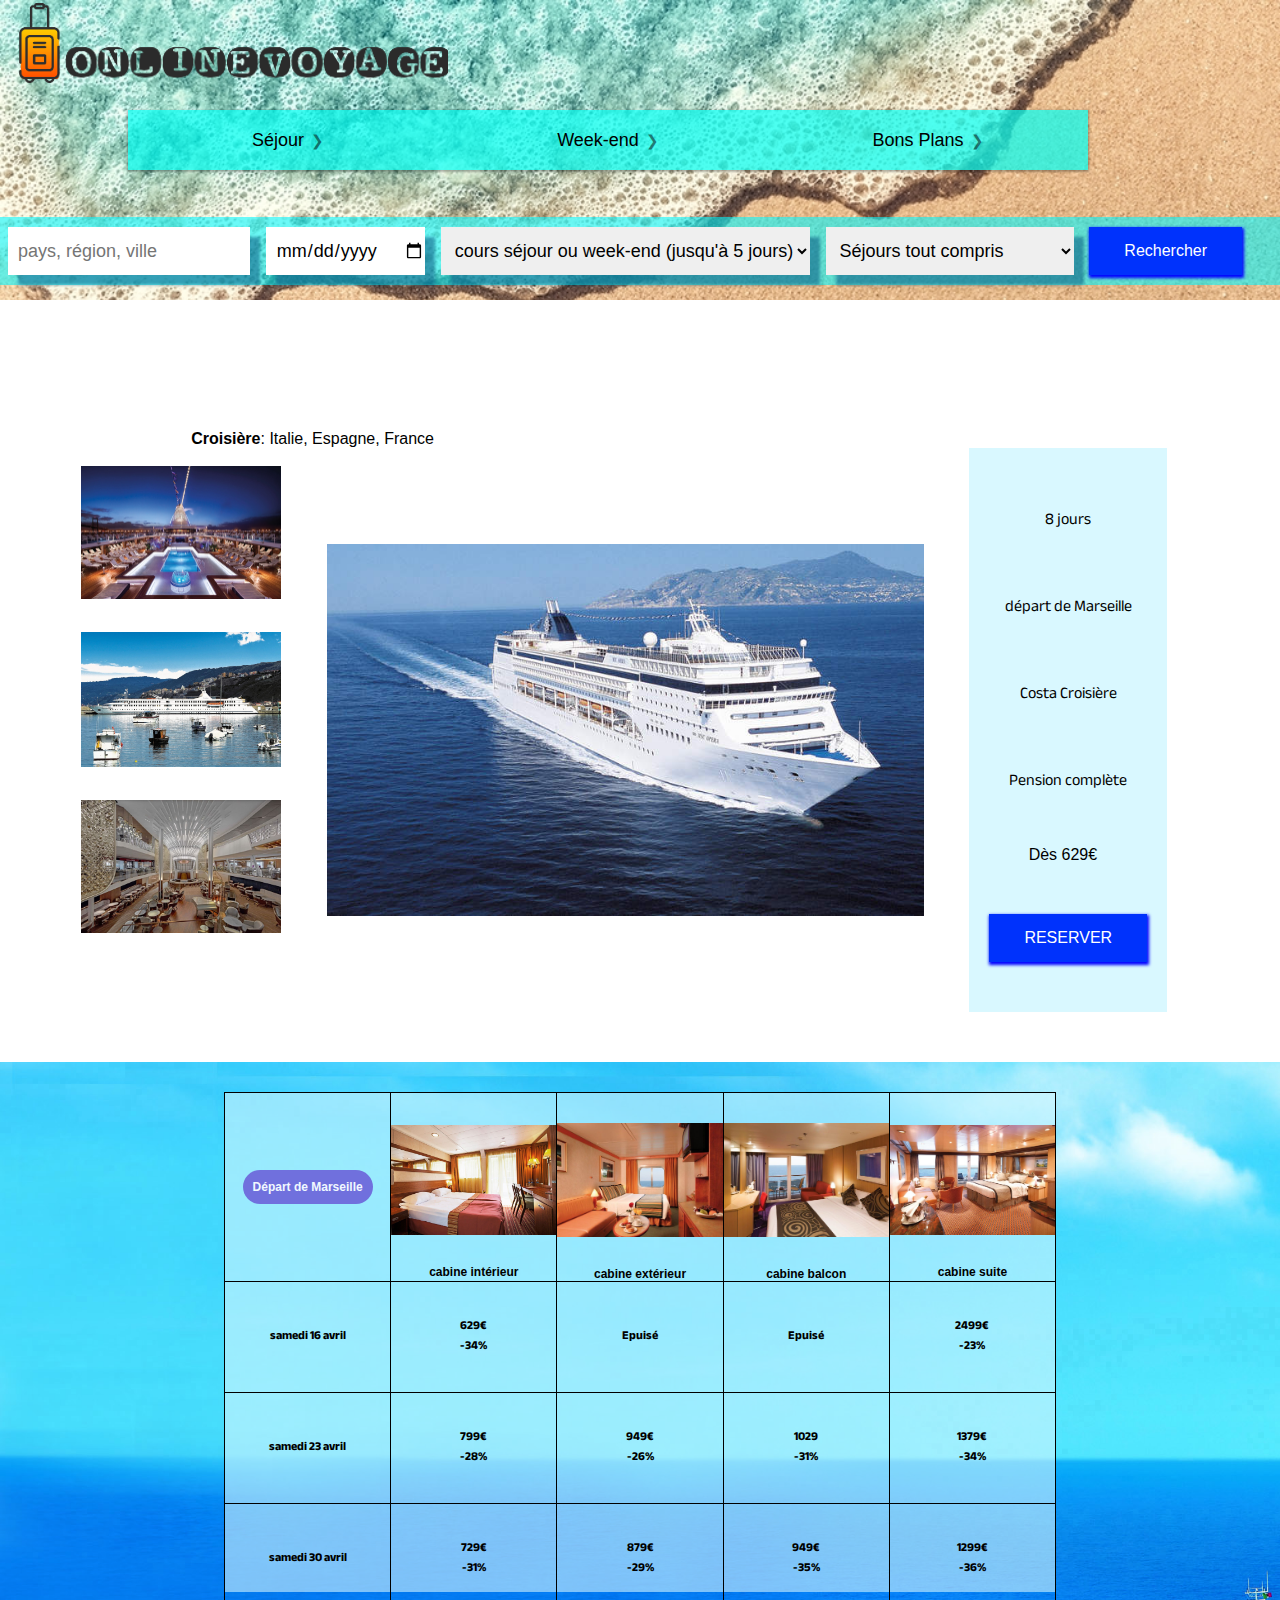
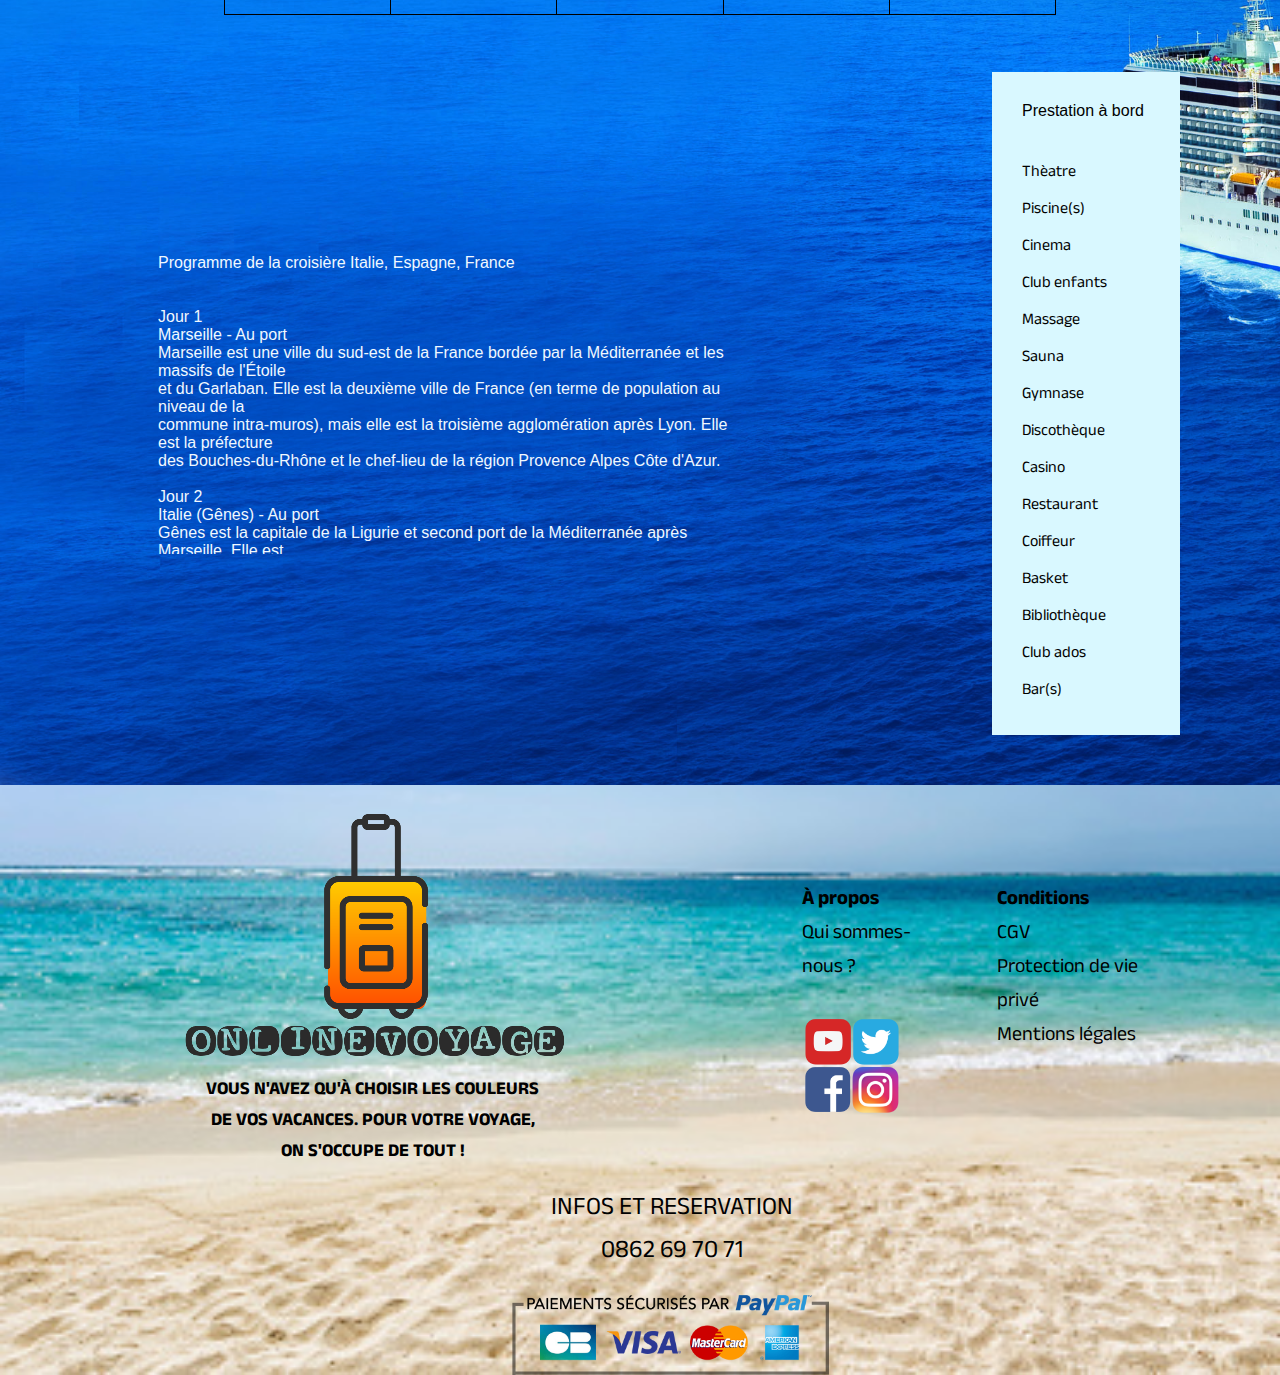
<file: page croisière.html>
<!DOCTYPE html>
<html lang="fr">
<head>
    <meta charset="UTF-8">
    <meta http-equiv="X-UA-Compatible" content="IE=edge">
    <meta name="viewport" content="width=device-width, initial-scale=1.0">
    <link rel="stylesheet" href="./css/style.css">
    <link rel="stylesheet" href="./fonts/fonts.css">
    <title>Page croisière</title>
</head>
<header>
    <div id="logo"><a href="index.html"><img class="logo" src="img/logo2.png" alt="logo valise"><img class="logo-nom" src="img/logo NOM.png"></a> </div>
      
    <div class="connexion_inscription"><button class="connexion"><a href="#">se connecter</a></button><button class="inscription"><a href="#">s'inscrire</a></button></div>
   
    
    <div class="menu_burger">
    <input id="menu_burger" type="checkbox"></input>

    <label for="menu_burger" class="hamburger">
      <div class="top-bun"></div>
      <div class="meat"></div>
      <div class="bottom-bun"></div>
    </label>
    
    <div class="nav">
      <div class="nav-wrapper">
        <nav>
          <a href="tout les hotels.html">Séjour hôtel</a><br>
          <a href="page camping complet.html">Séjour camping</a><br>
          <a href="toutes les croisiere.html">Croisière</a><br>
          <a href="#">Séjour club</a><br>
          <a href="#">Thalasso</a><br>
          <a href="#">Découverte</a><br>
          <a href="#">Connexion</a><br>
          <a href="#">Inscription</a>
        </nav>
      </div>
    </div>
</div>
    <nav class="menu-grand">
        <ul class="menu-deroulant">
            <li class="menu-deroulant"><a href="#">Séjour</a>
                <ul class="sous-menu">
                    <li><a href="toutes les croisiere.html">Croisière</a></li>
                    <li><a href="tout les hotels.html">Séjour en Hôtel</a></li>
                    <li><a href="page camping complet.html">Camping</a></li>
                    <li><a href="#">Séjour en Club</a></li>
                    
                </ul>
            </li>
         <li class="menu-deroulant"><a href="#">Week-end</a>
                <ul class="sous-menu">
                    <li><a href="#">Thalasso/Bien-être</a></li>
                    <li><a href="#">Découverte/aventure</a></li>
                </ul>
                    <li class="menu-deroulant"><a href="#">Bons Plans</a>
                        <ul class="sous-menu">
                            <li><a href="#">Séjour</a></li>
                            <li><a href="#">Week-end</a></li>
                        </ul>
            </li>
        </ul>
    </nav>
        
    <form>
        <input type="text" name=Destination class="destination" placeholder="pays, région, ville">
        <input type="date" name=Date class="date" placeholder="14/04/2022">
        <select name="nombre de jour" id="voyage">
                    <option value="séjour_club">cours séjour ou week-end (jusqu'à 5 jours)</option>
                    <option value="camping">2 semaines (12 à 19 jours)</option>
                    <option value="croisière">Séjour long (20 jours et plus)</option>
                  </select>  
        <select name="type_voyage" id="voyage" aria-label="type de voyage">
            <option value="séjour_hôtel">Séjours tout compris</option>
            <option value="séjour_club">Séjours Famille</option>
            <option value="croisière">Croisière</option>
            <option value="séjour_hôtel">Séjour Hôtel/Club</option>
            <option value="camping">Camping</option>
            <option value="camping">Séjours Thalasso/Bien-être</option>
          </select>
          <button>Rechercher</button>
      </form>
</header>
<div id="la-croisiere">
        
    <div class="croisiere">
        <p class="destination-croisiere"><strong>Croisière</strong>: Italie, Espagne, France</p>
        <div class="photo-croisiere4">
            <div class="photo-croisiere3"> 
                <img class="photo-croisiere photo1" src="./img/bateau-de-crosiere-de-luxe-la-nuit.jpg" alt="piscine nuit">
                <img class="photo-croisiere photo2" src="./img/croisière.jpg" alt="bateau croisière">
                <img class="photo-croisiere photo3" src="./img/croisiere resto.jfif" alt="resto croisière">
            </div>
            <div class="bateaudescription">   
                <img class="bateau" src="./img/croisiere 2.jpg" alt="gros bateau croisière">
                
                <div class="description-croisiere">
                    <ul class="description_croisiere">
                        <li>8 jours</li>
                        <li>départ de Marseille</li>
                        <li>Costa Croisière</li>
                        <li>Pension complète</li>
                    </ul>
                    <p>Dès 629€</p>
                    <button class="bouton-croisiere">RESERVER</button>
                </div>    
            </div> 
        </div> 
    </div>         
</div>
<section class="fond-croisiere">
    
    </div>
    <div id="prix-croisiere">
        <table  id="tableau-croisiere">
            <tr>
                <th class="noborder"><div class="depart_de">
                    <p class="depart-de">Départ de Marseille</p></th>
                <th> 
                    <div class="cabine">
                        <img class="photo-interieur1 interieur3" src="./img/cabine intérieur.jpg" alt="cabine balcon">
                        <p class="texte-croisiere texte3">cabine intérieur</p>
                    </div>
                </th>
                <th>
                    <div class="cabine">
                    <img class="photo-interieur1 interieur4" src="img/Cabine-Exterieure-Costa-Luminosa.jpg"  alt="suite">
                    <p class="texte-croisiere texte4">cabine extérieur</p>
                </div>
            </th>
            <th>
                <div class="cabine">
                    <img class="photo-interieur1 interieur1" src="./img/Cabine-Balcon-Costa-NeoRiviera.jpg" src="./img/cabine intérieur.jpg" alt="cabine interieur">
                    <p class="texte-croisiere texte1">cabine balcon</p></th>
                </div>
            </th>
            <th> 
                <div class="cabine">
                    <img class="photo-interieur1 interieur2"  src="./img/suite-costa-luminosa.jpg" alt="cabine exterieur">
                    <p class="texte-croisiere texte2">cabine suite</p>
                </div>
            </th>
            </tr>
            <tr>
                <th class="date">samedi 16 avril</th>
                <th class="interieur-tableau">629€<br>-34%</th>
                <th class="interieur-tableau">Epuisé</th>
                <th class="interieur-tableau">Epuisé</th>
                <th class="interieur-tableau">2499€<br>-23%</th>
            </tr>
             <tr>
                <th class="date">samedi 23 avril</th>
                <th class="interieur-tableau">799€<br>-28%</th>
                <th class="interieur-tableau">949€<br>-26%</th>
                <th class="interieur-tableau" >1029<br>-31%</th>
                <th class="interieur-tableau">1379€<br>-34%</th>
            </tr>
            <tr>
                <th class="date">samedi 30 avril</th>
                <th class="interieur-tableau">729€<br>-31%</th>
                <th class="interieur-tableau">879€<br>-29%</th>
                <th class="interieur-tableau">949€<br>-35%</th>
                <th class="interieur-tableau">1299€<br>-36%</th>
            </tr>
        </table>
    </div>
    
    <div class="programme-croisiere">
        <p>Programme de la croisière Italie, Espagne, France<br><br><br>

        Jour 1<br>	
        Marseille - Au port<br>
        Marseille est une ville du sud-est de la France bordée par la Méditerranée et les massifs de l'Étoile<br> et du Garlaban. Elle est la deuxième ville de France (en terme de population au niveau de la<br> commune intra-muros), mais elle est la troisième agglomération après Lyon. Elle est la préfecture<br> des Bouches-du-Rhône et le chef-lieu de la région Provence Alpes Côte d'Azur. 
        <br><br>
        Jour 2	<br>
        Italie (Gênes) - Au port<br>
        Gênes est la capitale de la Ligurie et second port de la Méditerranée après Marseille. Elle est<br> connue pour son phare, la Lanterna, la Via Garibaldi et ses magnifiques palais, la Piazza De<br> Ferrari et le Palazzo Ducale (abritant bars, boutiques, expositions temporaires), le Duomo de San<br> Lorenzo, sans oublier ses « vicoli » étroites ruelles qui ajoutent au charme de la ville. 
        <br><br>
        Jour 3<br>	
        Naples - Au port<br>
        Naples est une des plus belle ville de Méditerranée. Découvrez les inombrables trésors de son<br> centre historique. A Spaccanapoli, le quartier le plus ancien de la ville, vous trouverez de<br> magnifiques églises, des rues étroites et typiques accueillant une multitudes de boutiques et<br> d'artisans. Depuis la colline du Pausillippe, la vue sur le golfe de Naples et le Vésuve est magnifique. 
        <br><br>
        Jour 4	<br>
        Sicile (Messine) - Au port<br>
        Lieu mythologique avec la légende de Charybde et Scylla, deux monstres marins situés de part et<br> d'autre du détroit, Messine a subi de multiples influences au cours des siècles passés: romains,<br> barbares, aragons...La place du Dôme est une des plus belles de la ville, avec la fontaine d‘Orion<br> et le Dôme. Une des plus belles églises de la ville est celle de Santissima Annunziata die Catalani.
        <br><br>
        Jour 5<br>	
        Malte (La Valette) - Au port<br>
        La Valette fut édifiée par un grand maître de l'ordre de St-Jean, le Français Jean de La Valette,<br> après le Grand Siège de 1565. La ville domine le port historique (Grand Harbour), l'un des plus<br> beaux ports naturels d'Europe, qui recèle plusieurs joyaux du patrimoine archéologique, historique,<br> architectural, culturel et artistique de Malte. 
        <br><br>
        Jour 6<br>	
        En mer<br>
        <br><br>
        Jour 7	<br>
        Barcelone - Au port<br>
        Barcelone, capitale de la Catalogne, est l´une des villes d´Espagne les plus dynamiques et les<br> plus vibrantes. Découvrez tous les trésors de Barcelone comme "la Sagrada Familia" dans le<br> quartier de l'Eixample, qui est l'œuvre la plus connue de Gaudi, le Parc Güell, las Ramblas, la rue<br> piétonne la plus célèbre de Barcelone. 
        <br><br>
        Jour 8	<br>
        Marseille - Au port<br><br>
    
        Ce prix TTC comprend<br><br>
        - La croisière dans la catégorie de cabine choisie<br>
        - La pension complète à bord, du dîner du 1er jour au petit-déjeuner du dernier jour (petit-déjeuner, déjeuner, thé de l'après-midi, dîner et snacks ou buffet de minuit)<br>
        - La participation aux activités organisées à bord<br>
        - Les animations et spectacles à bord<br>
        - Le port des bagages dans les ports<br>
        - Les taxes portuaires.<br><br><br>
    
    
    
        Offre "Forfait boissons Easy offert" :<br>
        - Forfait boissons EASY inclus dans le tarif de la croisière<br>
        - Offre valable pour toute nouvelle réservation effectuée avant le 30/04/2022<br>
        - Valable uniquement sur les départs en Avril et Mai 2022<br>
        - Valable sur un nombre de cabines limité et sous réserve de disponibilité au moment de la réservation.<br>
    
    
        Ce prix TTC ne comprend pas<br><br>
        - Les boissons (autres que celles mentionnées dans votre tarif ou votre forfait)<br>
        - Les frais de service hôtelier obligatoires de 10€ par nuit par adulte et adolescent, 5€ par nuit par enfant de 2 à 12 ans, gratuit pour les enfants de moins de 2 ans (montants à titre indicatif, sujets à modification)<br>
        - Les excursions facultatives proposées lors des escales<br>
        - Les dépenses à caractère personnel<br>
        - Les éventuels frais de porteurs aux aéroports et lors des transferts<br>
        - Les éventuelles hausses carburant<br>
        - Les assurances<br>
        - Tout ce qui n'est pas mentionné dans "Ce prix comprend".<br>
        </p>
        <div class="prestation-coisiere">
            <ul >
                <figcaption>Prestation à bord</figcaption>
                <li>Thèatre</li>
                <li>Piscine(s)</li>
                <li>Cinema</li>
                <li>Club enfants</li>
                <li>Massage</li>
                <li>Sauna</li>
                <li>Gymnase</li>
                <li>Discothèque</li>
                <li>Casino</li>
                <li>Restaurant</li>
                <li>Coiffeur</li>
                <li>Basket</li>
            <li>Bibliothèque</li>
            <li>Club ados</li>
            <li>Bar(s)</li>
        </ul>
    </div>
    </div>
</section>   
    <footer>

        <div id="footer">

            <div class="logo_footer"><img class="logo-bas" title="logo" src="./img/logo.png" alt="logo">
                <p class="sloggan">VOUS N'AVEZ QU'À CHOISIR LES COULEURS<br> DE VOS VACANCES. POUR VOTRE VOYAGE, <br>ON S'OCCUPE DE TOUT !</p>
            </div>
        
            <div class="liens">
            <div class="nous">
                <ul style="font-weight: bold; font-size: 20px;">À propos</ul>
                <li><a href="#">Qui sommes-nous ?</li></p>
                    <img class="reseau" title="reseau sociaux" src="./img/pngegg.png" alt="reseau sociaux">
            </div>

            <div class="mentions">
                <ul style="font-weight: bold; font-size: 20px; text-decoration: none;">Conditions</ul>
                    <li><a href="#">CGV</a></li>
                    <li><a href="#">Protection de vie privé</a></li>
                    <li><a href="mention legale.html"> Mentions légales</a></li>
            </div>
        </div>

            <div class="paiement-securisé">
                <span class="info">INFOS ET RESERVATION
                <br>0862 69 70 71</span>
                 <img class="paiement" title="paiements sécurisés" src="./img/paiement.png" alt="image carte de paiements">
            </div>
        </div>
    </footer>
    
</body>
</html>
</file>
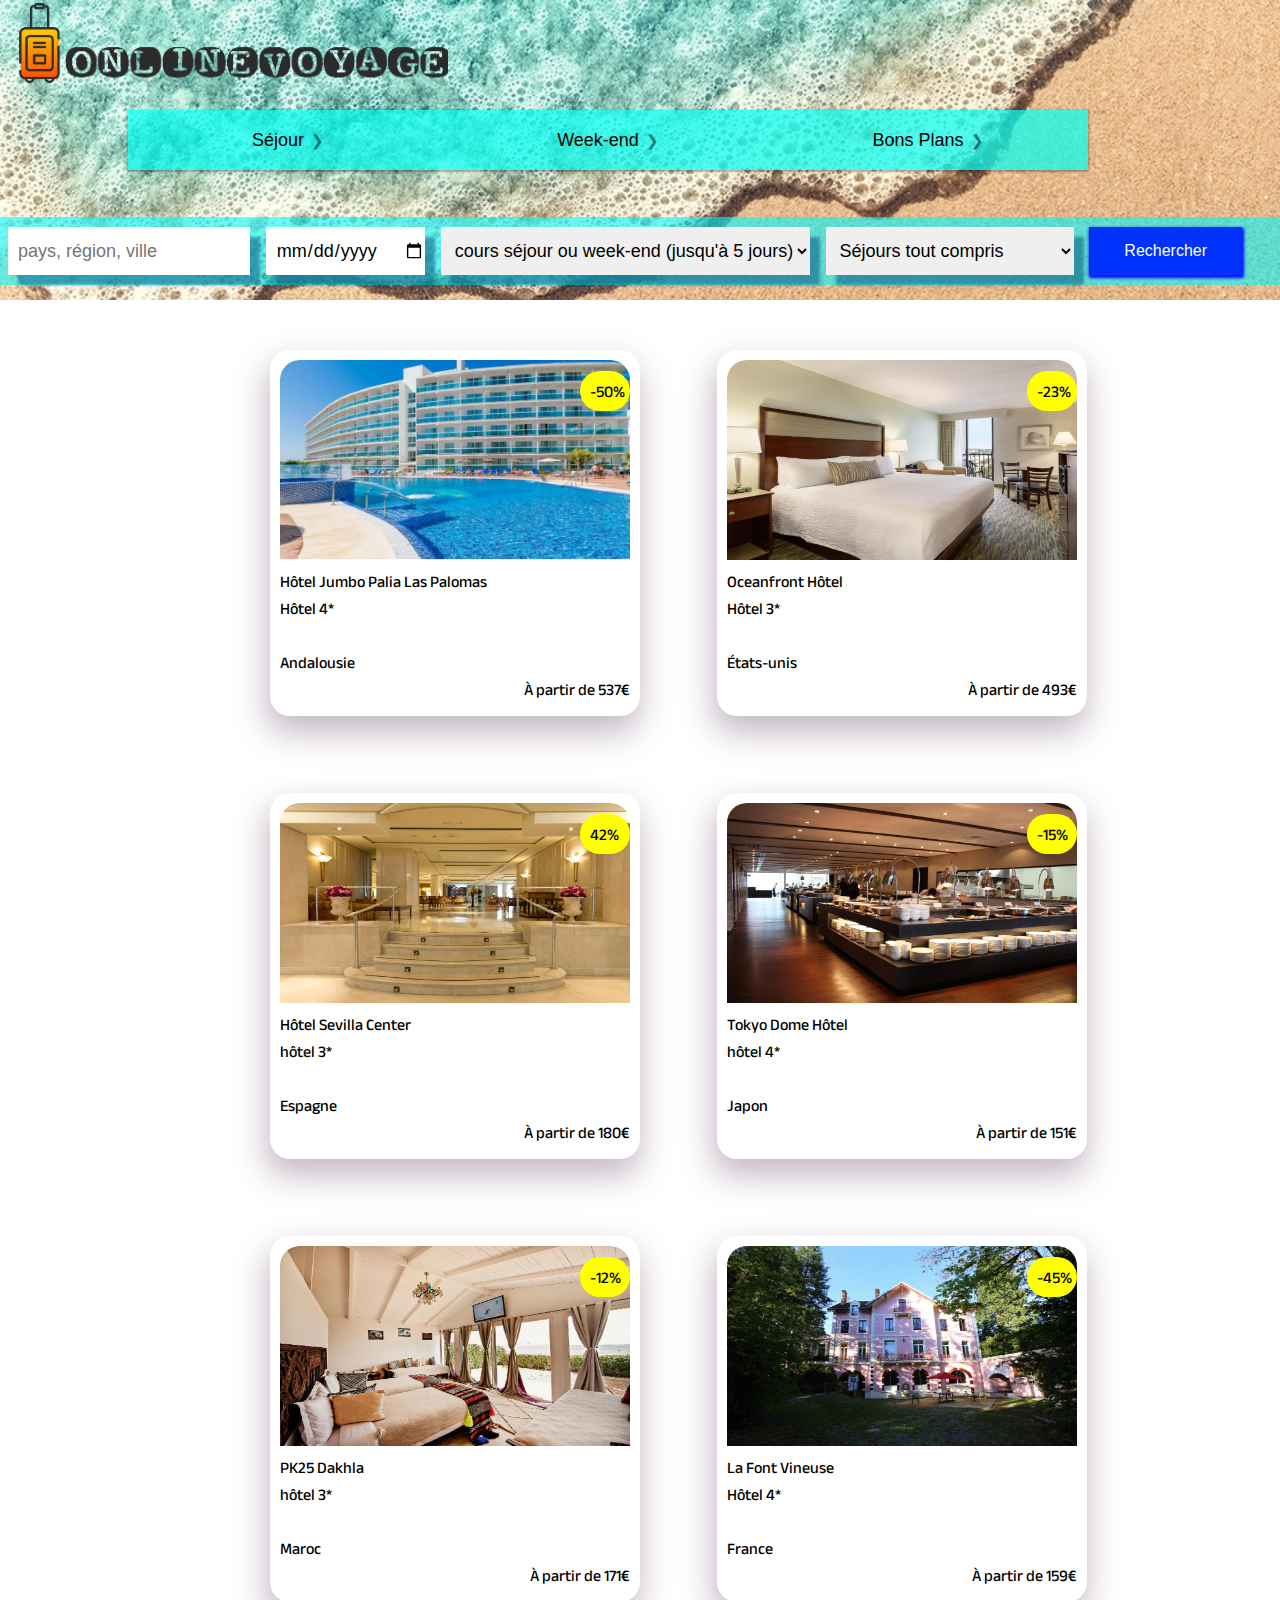
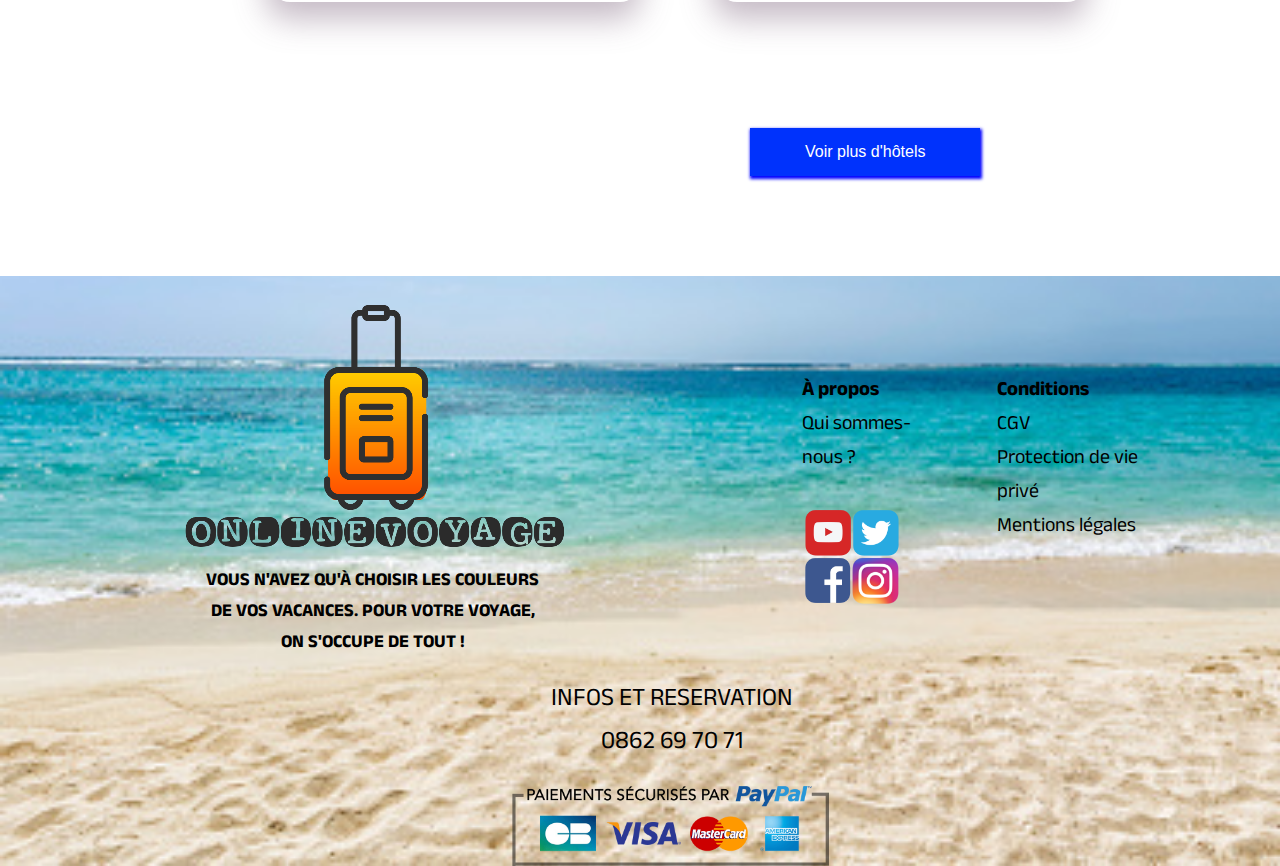
<file: tout les hotels.html>
<!DOCTYPE html>
<html lang="fr">
<head>
    <meta charset="UTF-8">
    <meta http-equiv="X-UA-Compatible" content="IE=edge">
    <meta name="viewport" content="width=device-width, initial-scale=1.0">
    <link rel="stylesheet" href="./css/style.css">
    <link rel="stylesheet" href="./fonts/fonts.css">
    <title>selection d'hôtel</title>
</head>
<body>
    <header>
        <div id="logo"><a href="index.html"><img class="logo" src="img/logo2.png" alt="logo valise"><img class="logo-nom" src="img/logo NOM.png"></a> </div>
        <img class="bulle" src="img/bulle.png">   <p class="clignote">Infos et réservation<br>0862 69 70 71 </p>
      
        <div class="connexion_inscription"><button class="connexion"><a href="#">se connecter</a></button><button class="inscription"><a href="#">s'inscrire</a></button></div>
       
        
        <div class="menu_burger">
        <input id="menu_burger" type="checkbox"></input>

        <label for="menu_burger" class="hamburger">
          <div class="top-bun"></div>
          <div class="meat"></div>
          <div class="bottom-bun"></div>
        </label>
        
        <div class="nav">
          <div class="nav-wrapper">
            <nav>
                <a href="tout les hotels.html">Séjour hôtel</a><br>
                <a href="page camping complet.html">Séjour camping</a><br>
                <a href="toutes les croisiere.html">Croisière</a><br>
                <a href="#">Séjour club</a><br>
                <a href="#">Thalasso</a>
                <a href="#">Découverte</a>
                <a href="#">Connexion</a>
                <a href="#">Inscription</a>
            </nav>
          </div>
        </div>
    </div>
        <nav class="menu-grand">
            <ul class="menu-deroulant">
                <li class="menu-deroulant"><a href="#">Séjour</a>
                    <ul class="sous-menu">
                        <li><a href="toutes les croisiere.html">Croisière</a></li>
                        <li><a href="tout les hotels.html">Séjour en Hôtel</a></li>
                        <li><a href="page camping complet.html">Camping</a></li>
                        <li><a href="#">Séjour en Club</a></li>
                        
                    </ul>
                </li>
             <li class="menu-deroulant"><a href="#">Week-end</a>
                    <ul class="sous-menu">
                        <li><a href="#">Thalasso/Bien-être</a></li>
                        <li><a href="#">Découverte/aventure</a></li>
                    </ul>
                        <li class="menu-deroulant"><a href="#">Bons Plans</a>
                            <ul class="sous-menu">
                                <li><a href="#">Séjour</a></li>
                                <li><a href="#">Week-end</a></li>
                            </ul>
                </li>
            </ul>
        </nav>
            <form>
                <input type="text" name=Destination class="destination" placeholder="pays, région, ville">
                <input type="date" name=Date class="date" placeholder="14/04/2022">
                <select name="nombre de jour" id="voyage">
                            <option value="séjour_club">cours séjour ou week-end (jusqu'à 5 jours)</option>
                            <option value="camping">2 semaines (12 à 19 jours)</option>
                            <option value="croisière">Séjour long (20 jours et plus)</option>
                        </select>  
                <select name="type_voyage" id="voyage" aria-label="type de voyage">
                    <option value="séjour_hôtel">Séjours tout compris</option>
                    <option value="séjour_club">Séjours Famille</option>
                    <option value="croisière">Croisière</option>
                    <option value="séjour_hôtel">Séjour Hôtel/Club</option>
                    <option value="camping">Camping</option>
                    <option value="camping">Séjours Thalasso/Bien-être</option>
                </select>
                <button>Rechercher</button>
            </form>   
    </header>
    <div id="section1">
    <div id="slider">
        <figure>
            <img src="img/promo.jpg" class="promo1">
            <img src="img/promo2.jpg" class="promo2">
            <img src="img/promo3.jpg" class="promo3">
            <img src="img/promo4.jpg" class="promo4">
        </figure>
        </div>
    </div>

    <ul class="imbattables">
        <li class="carte">
            <a href="hôtel jumbo.html">
                <img class="photo" src="./img/photo piscine hotel.jpg" alt="photo piscine portugal">
                <p class="promo">-50%</p> 
                <p>Hôtel Jumbo Palia Las Palomas <br> Hôtel 4*<br><br> Andalousie</p>
                <p class="prix">À partir de 537€</p>
            </a>
        </li>
        <li class="carte">
            <a href="#">
                <img class="photo" src="./img/hotel1.jpg" alt="Photo chambre d'hôtel">
                <p class="promo">-23%</p> 
                <p>Oceanfront Hôtel<br>Hôtel 3*<br><br>États-unis  </p>
                <p class="prix">À partir de 493€</p>
            </a>
        </li>
        <li class="carte">
            <a href="#">
                <img class="photo" src="./img/hotel2.jpg" alt="photo piscine italie">
                <p class="promo">42%</p>
                <p>Hôtel Sevilla Center<br>hôtel 3*<br><br> Espagne </p>
                <p class="prix">À partir de 180€</p>
            </a>
        </li>
        <li class="carte">
            <a href="#">
                <img class="photo" src="./img/hotel3.jpg" alt="photo restaurant japon">
                <p class="promo">-15%</p>
                <p>Tokyo Dome Hôtel<br>hôtel 4*<br><br>Japon</p>
                <p class="prix"> À partir de 151€</p>
            </a>
        </li>
        <li class="carte">
            <a href="#">
                <img class="photo" src="./img/hotel4.jpg" alt="photo chambre Maroc">
                <p class="promo">-12%</p>
                <p>PK25 Dakhla<br>hôtel 3*<br><br>Maroc</p>
                <p class="prix"> À partir de 171€</p>
            </a>
        </li>
        <li class="carte">
            <a href="#">
                <img class="photo" src="./img/hotel5.jpg" alt="photo façade hôtel france">
                <p class="promo">-45%</p>
                <p>La Font Vineuse<br>Hôtel 4*<br><br>France</p>
                <p class="prix"> À partir de 159€</p>
            </a>
        </li>
    </ul>
    <button class="voir-plus">Voir plus d'hôtels</button>
    <footer>

        <div id="footer">

            <div class="logo_footer"><img class="logo-bas" title="logo" src="./img/logo.png" alt="logo">
                <p class="sloggan">VOUS N'AVEZ QU'À CHOISIR LES COULEURS<br> DE VOS VACANCES. POUR VOTRE VOYAGE, <br>ON S'OCCUPE DE TOUT !</p>
            </div>
        
            <div class="liens">
            <div class="nous">
                <ul style="font-weight: bold; font-size: 20px;">À propos</ul>
                <li><a href="#">Qui sommes-nous ?</li></p>
                    <img class="reseau" title="reseau sociaux" src="./img/pngegg.png" alt="reseau sociaux">
            </div>

            <div class="mentions">
                <ul style="font-weight: bold; font-size: 20px; text-decoration: none;">Conditions</ul>
                    <li><a href="#">CGV</a></li>
                    <li><a href="#">Protection de vie privé</a></li>
                    <li><a href="mention legale.html"> Mentions légales</a></li>
            </div>
        </div>

            <div class="paiement-securisé">
                <span class="info">INFOS ET RESERVATION
                <br>0862 69 70 71</span>
                 <img class="paiement" title="paiements sécurisés" src="./img/paiement.png" alt="image carte de paiements">
            </div>
        </div>
    </footer>
</body>
</html>
</file>
<file: css/style.css>
* {
    margin: 0px;
    padding: 0px;
    font-family: Montserrat, sans-serif;
}
header{
    background-image: url("fond-header.jpg");
    width: 100%;
    max-width:100%;
    min-width: 100%;
    margin: 0;
    height: 350px;
    background-size: 100%;
    background-position-y: 2%;
    background-position-x: 2%;
    background-repeat: no-repeat;
    z-index: 4;
}
.logo{
    float: left;
    margin-left: 1%;
    width: 4%;
}
.logo-nom{
  float: left;
  margin-top: 40px;
  margin-bottom: 20px;
  width: 20%;
}
#logo a{
  text-decoration: none;
}
header #logo{
  transition: all 0.2s ease-in-out;
}
#logo:hover img:first-child {
  animation: logo-animation 0.5s ease-in;
} 
@keyframes logo-animation{
  20% {
      transform: rotate(15deg);
    }
  40% {
      transform: rotate(-15deg) ;
  }
  60% {
      transform: rotate(5deg);
    }
  80% {
      transform: rotate(-5deg);
  }
  100% {
    transform: rotate(0deg);
}
  }
.top-nav{
  display: none;  
}

:root{
    --hauteur-menu: 60px;
}
nav {
    margin-top: 40px;
    margin-left: 10%;
    width: 75%;
    font-size: 18px;
    position: sticky;
    top: 0;   
    z-index: 3;
    position: absolute;
}
nav > ul {
    margin-top: 70px;
    display: flex;
    text-align: center;
    box-shadow: 0px 1px 2px 1px rgba(0,0,0,0.3);
    height: var(--hauteur-menu); 
 
  }  
  nav ul {
    list-style-type: none;
  }
  nav > ul > li {
    background-color:  rgba(6, 255, 243, 0.713);
    position: relative;
    height: 100%;
    flex: 1;
  }
  nav > ul > li > a {
    position: absolute;
    top: 50%;
    left: 50%;
    transform: translate(-50%, -50%);
  }
 li a {
    text-decoration: none;
    color: black;
  }
  .menu-deroulant > a:after{
    content: '❯';
    font-size: 15px;
    margin-left: 7px;
    display: inline-block; 
    opacity: 0.5;
  }
  .sous-menu {
    margin-top: var(--hauteur-menu);
    width: 100%;
    text-align: center;
    background-color: rgba(2, 216, 216, 0.947);
    border-radius: 2px;
    overflow: hidden;
    max-height: 0;
  } 
  .sous-menu > li > a {
    height: 30px;
    padding-left: 70px;
    padding-bottom: 10px;
    width: 100%;
    align-items: center;
    display: flex; 
  }
  nav > ul > li:hover > a{
    color: #000000;
  }
  .sous-menu > li > a:hover{
    color:#ffffff;
  }
  @keyframes rotationFleche {
    0% {
      transform: rotate(0deg);
    }
    100%{
      transform: rotate(90deg);
    }
  }
  .menu-deroulant:hover > a:after{
    animation: rotationFleche 0.2s linear forwards;
  }
  @keyframes apparitionSousMenu {
    0% {
      box-shadow: 0px 3px 3px 1px rgba(0,0,0,0);
      border-top: 3px solid #00cfcc;
    }
    30% {
      box-shadow: 0px 3px 3px 1px rgba(0,0,0,0.3);
    }
    100% {
      max-height: 50em;
      border-top: 3px solid #00cfcc;
      box-shadow: 0px 3px 3px 1px rgba(0,0,0,0.3);
    }
  }
  .menu-deroulant:hover > .sous-menu {
    animation: apparitionSousMenu 1s forwards;
  }
.connexion_inscription{
  display: flex;
  flex-direction: row;
}
.connexion_inscription a{
  font-family: "AnekOdia";
  font-weight: bold;
  font-size: 14px;
  text-decoration: none;
  text-align: center;
  color: rgb(0, 0, 0);
}
.connexion{
  border: none;
  border-radius: 55px;
  background-color: #3cf9f9cd;
  padding: 15px 55px 15px 55px;
  margin-left: 30%;
  margin-top: 2%;
}
.inscription{
   margin-top: 2%;
  border: none;
  border-radius: 55px;
  background-color: #6cfffdd8;
  padding: 15px 55px 15px 55px;
  margin-left: 10%;
}
.connexion-mobile{
  display: none;
}
.bulle{
  display: none;
}
header p{
     display: none;
}
.menu_burger{
  display: none;
}
form{
  display: flex;
  flex-wrap: wrap;
  justify-content: space-around;
  margin-top: 10%;
  padding-top: 10px;
  padding-bottom: 10px;
  margin-bottom: 20px;
  background-color: rgba(0, 247, 255, 0.582);
  width: 100%;
  z-index:1;
}
input, select{
  font-family: Arial, Helvetica, sans-serif;
  font-size: large;
  border: none;
  padding-left: 10px;
  box-shadow: 10px 10px 3px rgba(10, 91, 132, 0.568);
}
input:focus{
    outline: none;
}
.jours{
    width: 5%;
}
form>button{
    border: none;
    color:rgb(255, 255, 255);
    font-size: 16px;
    font-family: Arial, Helvetica, sans-serif;
    padding: 15px 35px 15px 35px;
    background-color: rgb(0, 50, 252);
    margin-right: 30px;
    box-shadow: 1px 2px 3px 1px #0101ff;
}
button:hover{
    transform:scale(1.05);
    transition: 2ms;
}

#slider{
  margin-top: 0px;
    height: 650px;
  }
  #slider { 
   
    z-index: 1;
  }
  #slider figure {
    position: relative; 
    padding: 0;
    font-size: 0;
  }
  #slider figure img { 
    width: 20%; 
    height: 90%; 
    float: left; 
    z-index: 1; 
  }
  #slider { 
    width: 100%; 
    max-width: 100%; 
    overflow: hidden 
  }
  @keyframes slidy {
    0% { left: 0%; 
    }
    20% { left: 0%; 
    }
    25% { left: -100%; 
    }
    45% { left: -100%; 
    }
    50% { left: -200%; 
    }
    70% { left: -200%; 
    }
    75% { left: -300%; 
    }
    95% { left: -300%; 
    }
    100% { left: -300%; 
    }
  }
  div#slider figure {
    position: relative;
    width: 500%;
    height: 100%;
    margin: 0;
    padding: 0;
    font-size: 0;
    animation: slidy 20s  infinite ;
  }

.imbattables{
    display: flex;
    flex-direction: row;
    align-self: center;
    justify-content: center;
    flex-wrap: wrap;
    margin: auto;
}
.carte{
   margin-left: 6%;
   margin-right: 0%;
    margin-bottom: 6%;
    padding: 10px;
    border-radius: 20px;
    list-style-type: none;
    -webkit-box-shadow: -2px 15px 32px 2px rgba(184,171,184,0.82);
    -moz-box-shadow: -2px 15px 32px 2px rgba(184,171,184,0.82);
    box-shadow: -2px 15px 32px 2px rgba(184,171,184,0.82);
    transition: -webkit-transform 1s;
}
.carte:hover{
  transform: scale(1.10);
}
h1{
  font-family: "AnekOdia";
  font-size: 40px;
  font-weight: 800;
  padding-bottom: 20px;
  padding-left: 2%
}
.imbattables p{
  font-family: "AnekOdia";
  font-weight: 500;
}
.photo{
    border-top-left-radius: 20px;
    border-top-right-radius: 20px;
    width: 350px;
    height: 200px;
}

.promo{
    margin-top: -200px;
    transform: translateX(300px);
    position: absolute;
    width: 30px;
    background-color: yellow;
    height: 20px;
    padding: 10px;
    border-radius: 30px;
}
.prix{
    text-align: right;
}
caption{
  padding-top: 30px;
}
table tr th{
    border: 1px solid black;
    width: 250px;
    height: 110px;
    border-bottom: none;
    border-left: none;
    border-right: none;
}

.bouton-bleu { 
    border: none;
    color:rgb(255, 255, 255);
    font-size: 16px;
    font-family: Arial, Helvetica, sans-serif;
    padding: 15px 35px 15px 35px;
    background-color: rgb(0, 50, 252);
    margin-right: 30px;
    box-shadow: 1px 2px 3px 1px #0101ff;
}
button:hover{
    transform:scale(1.05);
    transition: 2ms;
}

.bas{
    border: none;
}

.bouton-bleu:hover{
    transition: 2ms;
    transform: scale(1.05);   
}
.voir-plus{
  display: block;
  border: none;
  color:rgb(255, 255, 255);
  font-size: 20px;
  margin: auto;
  margin-top: 20px;
  margin-bottom: 50px;
  font-family: "AnekOdia";
  padding: 20px 35px 20px 35px;
  background-color: rgb(0, 50, 252);
  box-shadow: 1px 2px 3px 1px #0101ff;
}
button:hover{
  transform:scale(1.05);
  transition: 2ms;
}
table th{
  font-family: "AnekOdia";
}
table{
     width: 50%;
    border-collapse:collapse;
    display: block;
    position: relative;
    margin: auto;
    background-color: #D9F8FF;
    text-align: center;
  }
  .derniere-minute{
    background-image: url("beach.jpg");
    background-position-y: 50%;
    background-position-x: 60%;
}
table caption{
  font-family: "AnekOdia";
  font-size: 20px;
  font-weight: bold;
  margin-bottom: 32px;
}
.premiere-ligne{
  font-family: "AnekOdia";
    border-top: none;
}
.photo_famille{
  display: flex;
  flex-direction: row;
  flex-wrap: wrap;
  align-content: center;
  align-self: flex-start;
  margin-bottom: 50px;
}
.famille1{
  font-family: "AnekOdia";
    width: 33%;
    height: auto;    
}
.famille2{
  font-family: "AnekOdia";
    width: 33%;
    height: auto;
}
.famille3{
  width:34%;
  height: auto;

}
table{
  margin-bottom: 50px;
}
.tableau-acceuil{
  width:100%;
  font-family: "AnekOdia";

}
footer{
  background-image: url("fond_footer2.jpg");
  background-repeat: no-repeat;
  width: 100%;
  height: auto;
  background-position-y: 100%;
  background-size: 160%;
}
#footer{
    display:flex;
    flex-direction: row;
    flex-wrap: wrap;
    justify-content: space-around;
    align-items: center;
    padding-top: 20px;
}
.logo_footer{
  display: flex;
  flex-direction: column;
  justify-content: center;
  align-content: center;
  padding-bottom: 10px;
  margin-left: 6%;
}
.sloggan{
  font-family: "AnekOdia";
  font-size: 18px;
  font-weight: bold;
  margin-top: 10px;
  text-align: center;
}
.logo-bas{
  width: 100%;
}
#footer a{
  text-decoration: none;
  color: #000000;
  list-style-type: none;
}
li{
  font-family: "AnekOdia";
  list-style-type: none;
}
ul{
  font-family: "AnekOdia";
}
.nous{ 

  margin-left: 10%;
  margin-right: 40px;
  padding-top: 30px;
}
.nous a{
  font-family: "AnekOdia";
  font-size: 20px;

}
.liens{
  display: flex;
  flex-direction: row;
}
.mentions{

  padding-top: 30px;
  padding-right: 40px;
  margin-left: 5%;
}

.mentions a{
  font-family: "AnekOdia";
  font-size: 20px;
}
.reseau{
    margin-top: 30px;
    width: 100px;
}
.paiement-securisé{
  display: flex;
  flex-direction: column;
  text-align: center;
  width: 320px;
  padding-left: 5%;
}
.info{
  font-family: "AnekOdia";
    color: rgb(1, 1, 1);
    padding-top: 10px;
    margin-bottom: 20px;
    font-size: 25px;
}
.numero{
    color: rgb(0, 0, 0);
    font-size: 25px;
}
.paiement{
  width:100%;
  height: auto;
}
#footer a:hover{
  text-decoration: underline;
}


/**responsive design portable **/  
@media screen and (min-width: 320px) and (max-width: 500px){
  .imbattables{
    display: flex;
    flex-direction: row;
    justify-content: center;
    flex-wrap: wrap;
    align-content: space-around;
    margin-top: 50px;
}
  *{
    margin: 0%;
  }
  .menu-grand{
    display: none;
  }
  .menu_burger {
    display: flex;
  }
  
  /**
    Hamburger
  **/
  .hamburger {
    position: absolute;
    top: 7%;
    right: 8%;
    margin-top: -45px;
    width: 2em;
    height: 45px;
    z-index: 8;
  }
  
  .hamburger div {
    position: relative;
    width: 2em;
    height: 5px;
    border-radius: 3px;
    background-color: #000000;
    margin-top: 3px;
    transition: all 0.3s ease-in-out;
  }
  
  /**
  Nav Styles
  **/
  .nav {
    position: fixed;
    width: 100%;
    height: 40%;
    background-color: #00c090f9;
    top: -100%; left: 0; right: 0; bottom: 0;
    overflow: hidden;
    transition: all 0.3s ease-in-out;
    transform: scale(0);
    z-index: 3;
  }
  .nav-wrapper {
    position: relative;
    overflow: hidden;
    overflow-y: auto;
    height: 100%;
    z-index: 8;
  }
  nav {
    text-align: left;
    margin-left: 25%;
    z-index: 8;
  }
  nav a {
    position: relative;
    text-decoration: none;
    color: #000000;
    font-family: "AnekOdia";
    font-size: 16px;
    display: inline-block;
    margin-top: 10px;
    transition: color 0.2s ease-in-out;
    letter-spacing: 1px;
    z-index: 8;
  }
  nav a:before {
    
    height: 0;
    position: absolute;
    width: 0.25em;
    background-color: white;
    left: -0.5em;
    transition: all 0.2s ease-in-out;
  }
  nav a:hover {
    color: rgb(253, 254, 255);
  }
  nav a:hover:before {
    height: 100%;
  }
  #menu_burger{
    display: none;
  }
  
  /**
  Animations
  **/
  #menu_burger:checked + .hamburger .top-bun {
    transform: rotate(-45deg);
    margin-top: 25px;
  }
  #menu_burger:checked + .hamburger .bottom-bun {
    opacity: 0;
    transform: rotate(45deg);
  }
  #menu_burger:checked + .hamburger .meat {
    transform: rotate(45deg);
    margin-top: -7px;
  }
  
  #menu_burger:checked + .hamburger + .nav {
    top: 0;
    transform: scale(1);
  }
  header{
    margin-right: 0;
    background-image: url("fond-header.jpg");
    width: 120%;
    max-width:100%;
    min-width: 100%;
    margin-bottom: 0;
    height: 155px;
    background-size: 200%;
    background-position-y: 10%;
    background-position-x: 70%;
    background-repeat: no-repeat;
    z-index: 4;
}
.logo{
    margin-top: 2%;
    margin-left: 1%;
    width: 10%;
}
.logo-nom{
  margin-top: 10%;
  width: 50%;
}
#logo a{
  text-decoration: none;
}
header #logo{
  transition: all 0.2s ease-in-out;
}
form{
  display: none;
}
.connexion_inscription{
  display: none;
}
.bulle{
  display: none;
}
header p{
  border: 1px solid white;
  background-color: #D9F8FF;
      font-size: 15px;
      margin-top: 22%;
      margin-left: 57%;
      margin-bottom: 20%; 
}
.clignote {
  color:rgb(1, 15, 20);
  animation: clignote 10s linear infinite;
}
@keyframes clignote {  
  50% { opacity: 0; }
}
#slider{
  display: none;
}
h1{
  margin-top: 40px;
  font-size: 30px;
  text-align: center;
}
.imbattables{
  display: flex;
  flex-direction: row;
  justify-content: space-between;
  flex-wrap: wrap;
  align-self:flex-end;
  justify-content: center;
}
.carte{
  
  margin-bottom: 6%;
  padding: 10px;
  border-radius: 20px;
  list-style-type: none;
  -webkit-box-shadow: -2px 15px 32px 2px rgba(184,171,184,0.82);
  -moz-box-shadow: -2px 15px 32px 2px rgba(184,171,184,0.82);
  box-shadow: -2px 15px 32px 2px rgba(184,171,184,0.82);
  transition: -webkit-transform 1s;
}
.carte:hover{
  transform: scale(1.10);
}
.imbattables p{
  font-family: "AnekOdia";
  font-weight: 500;
}
.photo{
  border-top-left-radius: 20px;
  border-top-right-radius: 20px;
  width: 250px;
  height: 200px;
}

.promo{
  margin-top: -200px;
  transform: translateX(300px);
  position: absolute;
  width: 25px;
  background-color: yellow;
  height: 20px;
  padding: 10px;
  border-radius: 30px;
  margin-left: -70px;
  z-index:2;
}
.prix{
  text-align: right;
}
.photo_famille{
  display:none;
}
caption{
  padding-top: 30px;
}
table th{
font-size: 12px;
}
table{
  width: 100%;
  margin-top: 10%;
}
table caption{
  font-size: 12px;
  margin: auto;
}
.famille1{
  display: none;
}
.famille2{
  display: none;
}
table{
  padding-left: 20px;
  padding-right: 20px;
  margin-left: 0;
  margin-bottom: 0;
  
}
.tableau-acceuil{
  width: 100%;
}
.bouton-bleu {
  font-size: 12px;
  padding: 15px 35px 15px 35px;
  margin-left: 10%;
  margin-bottom: 10%;
}
footer{
  background-image: none;
}
#footer{
  display:flex;
  flex-wrap: wrap;
  justify-content: center;
  background-color: #92fbff7f;
  height: auto;
  background-position-y: 0;
}
.logo_footer{
  display: flex;
  flex-direction: column;
  flex-wrap: wrap;
  align-content: center;
  justify-content: center;
  padding-top: 10px;
  padding-bottom: 20px;
}
.logo_footer p{
  font-family: "AnekOdia";
  font-size: 16px;
  font-weight: bold;
  margin-top: 10px;
  text-align: center;
}
.logo-bas{
  display: block;
  margin-right: auto;
  margin-left: auto;
  width: 60%;
  margin-top: 2%;
}

.nous{ 
  display: flex;
  flex-direction: column;
  flex-wrap: wrap;
  margin-left: 0;
}
.nous a{
  font-family: "AnekOdia";
  font-size: 14px;
  text-decoration: none;
  color: rgb(0, 0, 0);
}
.nous li{
  margin-top: 0;
}
.mentions{
  display: flex;
  flex-direction: column;
  flex-wrap: wrap;
  width: 10%;
  padding-right: 0;
  margin-right: -20%;
}

.mentions a{
  font-family: "AnekOdia";
  font-size: 14px;
  text-decoration: none;
  color: rgb(1, 3, 4);
}
.reseau{
  margin-top: 10px;
  width: 80px;
}
.paiement-securisé{
  display: flex;
  flex-direction: column;
  text-align: center;
  width: 320px;
  padding-left: 0;
}
.info{
  font-family: "AnekOdia";
    color: rgb(1, 1, 1);
    padding-top: 10px;
    margin-bottom: 20px;
    font-size: 20px;
}
.numero{
    color: rgb(0, 0, 0);
    font-size: 20px;
}
.paiement{
  display: block;
  margin-left: auto;
  margin-right: auto;
  width:80%;
  height: 80px;
  
}
footer a:hover{
  text-decoration: underline;
}
}
/**responsive design portable suite**/  


@media screen and (min-width: 501px) and (max-width: 1024px){
  *{
    margin: 0%;
  }
  .menu-grand{
    display: none;
  }
  .menu_burger {
    display: flex;
  }
  
  /**
    Hamburger
  **/
  .hamburger {
    position: absolute;
    top: 10%;
    right: 8%;
    margin-top: -45px;
    width: 2em;
    height: 45px;
    z-index: 8;
  }
  
  .hamburger div {
    position: relative;
    width: 2em;
    height: 5px;
    border-radius: 3px;
    background-color: #000000;
    margin-top: 3px;
    transition: all 0.3s ease-in-out;
  }
  
  /**
  Nav Styles
  **/
  .nav {
    position: fixed;
    width: 100%;
    height: 40%;
    background-color: #00c090f9;
    top: -100%; left: 0; right: 0; bottom: 0;
    overflow: hidden;
    transition: all 0.3s ease-in-out;
    transform: scale(0);
    z-index: 3;
  }
  .nav-wrapper {
    position: relative;
    overflow: hidden;
    overflow-y: auto;
    height: 100%;
    z-index: 8;
  }
  nav {
    text-align: left;
    margin-left: 25%;
    z-index: 8;
  }
  nav a {
    position: relative;
    text-decoration: none;
    color: #000000;
    font-family: "AnekOdia";
    font-size: 16px;
    display: inline-block;
    margin-top: 10px;
    transition: color 0.2s ease-in-out;
    letter-spacing: 1px;
    z-index: 8;
  }
  nav a:before {
    
    height: 0;
    position: absolute;
    width: 0.25em;
    background-color: white;
    left: -0.5em;
    transition: all 0.2s ease-in-out;
  }
  nav a:hover {
    color: rgb(253, 254, 255);
  }
  nav a:hover:before {
    height: 100%;
  }
  #menu_burger{
    display: none;
  }
  
  /**
  Animations
  **/
  #menu_burger:checked + .hamburger .top-bun {
    transform: rotate(-45deg);
    margin-top: 25px;
  }
  #menu_burger:checked + .hamburger .bottom-bun {
    opacity: 0;
    transform: rotate(45deg);
  }
  #menu_burger:checked + .hamburger .meat {
    transform: rotate(45deg);
    margin-top: -7px;
  }
  
  #menu_burger:checked + .hamburger + .nav {
    top: 0;
    transform: scale(1);
  }
  header{
    margin-right: 0;
    background-image: url("fond-header.jpg");
    width: 120%;
    max-width:100%;
    min-width: 100%;
    margin-bottom: 10%;
    height: 250px;
    background-size: 200%;
    background-position-y: 10%;
    background-position-x: 70%;
    background-repeat: no-repeat;
    z-index: 4;
}
.logo{
    margin-top: 2%;
    margin-left: 1%;
    width: 10%;
}
.logo-nom{
  margin-top: 10%;
  width: 50%;
}
#logo a{
  text-decoration: none;
}
header #logo{
  transition: all 0.2s ease-in-out;
}
form{
  display: none;
}
.connexion_inscription{
  display: none;
}
.bulle{
  display: none;
}
header p{
  border: 1px solid white;
  background-color: #D9F8FF;
      font-size: 18px;
      margin-top: 17%;
      margin-left: 16%; 
}
.clignote {
  color:rgb(1, 15, 20);
  animation: clignote 3s linear infinite;
}
@keyframes clignote {  
  50% { opacity: 0; }
}
#slider{
  display: none;
}
h1{
  font-size: 40px;
  text-align: center;
}
.imbattables{
  display: flex;
  flex-direction: row;
  justify-content: center;
  flex-wrap: wrap;
  align-content: space-around;
  margin-top: 50px;
}
table{
  width: 100%;
  margin-top: 10%;
}
footer{
  background-image: none;
}
#footer{
  display:flex;
  flex-wrap: wrap;
  justify-content: space-around;
  background-color: #92fbff7f;
  height: auto;
  background-position-y: 0;
}
.logo_footer{
  display: flex;
  flex-direction: column;
  flex-wrap: wrap;
  align-content: center;
  justify-content: center;
  padding-top: 10px;
  padding-bottom: 20px;
}
.logo_footer p{
  font-family: "AnekOdia";
  font-size: 16px;
  font-weight: bold;
  margin-top: 10px;
  text-align: center;
}
.logo-bas{
  display: block;
  margin-right: auto;
  margin-left: auto;
  width: 60%;
  margin-top: 2%;
}

.nous{ 
  display: flex;
  flex-direction: column;
  flex-wrap: wrap;
  margin-left: 0;
}
.nous a{
  font-family: "AnekOdia";
  font-size: 14px;
  text-decoration: none;
  color: rgb(0, 0, 0);
}
.nous li{
  margin-top: 0;
}
.mentions{
  display: flex;
  flex-direction: column;
  flex-wrap: wrap;
  width: 10%;
  padding-right: 0;
  margin-right: -20%;
}

.mentions a{
  font-family: "AnekOdia";
  font-size: 14px;
  text-decoration: none;
  color: rgb(1, 3, 4);
}
.reseau{
  margin-top: 10px;
  width: 80px;
}
.paiement-securisé{
  display: flex;
  flex-direction: column;
  text-align: center;
  width: 320px;
  padding-left: 0;
}
.info{
  font-family: "AnekOdia";
    color: rgb(1, 1, 1);
    padding-top: 10px;
    margin-bottom: 20px;
    font-size: 20px;
}
.numero{
    color: rgb(0, 0, 0);
    font-size: 20px;
}
.paiement{
  display: block;
  margin-left: auto;
  margin-right: auto;
  width:80%;
  height: 80px;
  
}
footer a:hover{
  text-decoration: underline;

}
  footer{
    background-image: unset;
  }
  #footer{
    display:flex;
    flex-wrap: wrap;
    justify-content: space-around;
    background-color: #92fbff7f;
    height: auto;
    background-position-y: 0;
  }
  .logo_footer{
    display: flex;
    flex-direction: column;
    flex-wrap: wrap;
    align-content: center;
    justify-content: center;
    padding-top: 10px;
    padding-bottom: 20px;
  }
  .logo_footer p{
    font-family: "AnekOdia";
    font-size: 16px;
    font-weight: bold;
    margin-top: 10px;
    text-align: center;
  }
  .logo-bas{
    display: block;
    margin-right: auto;
    margin-left: auto;
    width: 60%;
    margin-top: 2%;
  }
  
  .nous{ 
    display: flex;
    flex-direction: column;
    flex-wrap: wrap;
    margin-left: 0;
  }
  .nous a{
    font-family: "AnekOdia";
    font-size: 14px;
    text-decoration: none;
    color: rgb(0, 0, 0);
  }
  .nous li{
    margin-top: 0;
  }
  .mentions{
    display: flex;
    flex-direction: column;
    flex-wrap: wrap;
    width: 10%;
    padding-right: 0;
    margin-right: -20%;
  }
  
  .mentions a{
    font-family: "AnekOdia";
    font-size: 14px;
    text-decoration: none;
    color: rgb(1, 3, 4);
  }
  .reseau{
    margin-top: 10px;
    width: 80px;
  }
  .paiement-securisé{
    display: flex;
    flex-direction: column;
    text-align: center;
    width: 320px;
    padding-left: 0;
  }
  .info{
    font-family: "AnekOdia";
      color: rgb(1, 1, 1);
      padding-top: 10px;
      margin-bottom: 20px;
      font-size: 20px;
  }
  .numero{
      color: rgb(0, 0, 0);
      font-size: 20px;
  }
  .paiement{
    display: block;
    margin-left: auto;
    margin-right: auto;
    width:80%;
    height: 80px;
    
  }
  footer a:hover{
    text-decoration: underline;
  }  
}

  /** responsive design pour ordi**/
  @media screen and (min-width: 1025px) and (max-width: 1300px){
    header{
      background-image: url("fond-header.jpg");
      width: 100%;
      max-width:100%;
      min-width: 100%;
      margin: 0;
      height: 300px;
      background-size: 100%;
      background-position-y: 0%;
      background-position-x: 2%;
      background-repeat: no-repeat;
      z-index: 4;
  }
  .logo{
      float: left;
      margin-left: 1%;
      width: 4%;
  }
  .logo-nom{
    float: left;
    margin-top: 40px;
    margin-bottom: 100px;
    width: 30%;
  }
  #logo a{
    text-decoration: none;
  }
  header #logo{
    transition: all 0.2s ease-in-out;
  }
  #logo:hover img:first-child {
    animation: logo-animation 0.5s ease-in;
  } 
  @keyframes logo-animation{
    20% {
        transform: rotate(15deg);
      }
    40% {
        transform: rotate(-15deg) ;
    }
    60% {
        transform: rotate(5deg);
      }
    80% {
        transform: rotate(-5deg);
    }
    100% {
      transform: rotate(0deg);
  }
    }
  .top-nav{
    display: none;  
  }
  
  :root{
      --hauteur-menu: 60px;
  }
  nav {
      margin-top: 40px;
      margin-left: 10%;
      width: 75%;
      font-size: 18px;
      position: sticky;
      top: 0;   
      z-index: 3;
      position: absolute;
  }
  nav > ul {
      margin-top: 70px;
      display: flex;
      text-align: center;
      box-shadow: 0px 1px 2px 1px rgba(0,0,0,0.3);
      height: var(--hauteur-menu); 
   
    }  
    nav ul {
      list-style-type: none;
    }
    nav > ul > li {
      background-color:  rgba(6, 255, 243, 0.713);
      position: relative;
      height: 100%;
      flex: 1;
    }
    nav > ul > li > a {
      position: absolute;
      top: 50%;
      left: 50%;
      transform: translate(-50%, -50%);
    }
   li a {
      text-decoration: none;
      color: black;
    }
    .menu-deroulant > a:after{
      content: '❯';
      font-size: 15px;
      margin-left: 7px;
      display: inline-block; 
      opacity: 0.5;
    }
    .sous-menu {
      margin-top: var(--hauteur-menu);
      width: 100%;
      text-align: center;
      background-color: rgba(2, 216, 216, 0.947);
      border-radius: 2px;
      overflow: hidden;
      max-height: 0;
    } 
    .sous-menu > li > a {
      height: 30px;
      padding-left: 70px;
      padding-bottom: 10px;
      width: 100%;
      align-items: center;
      display: flex; 
    }
    nav > ul > li:hover > a{
      color: #000000;
    }
    .sous-menu > li > a:hover{
      color:#ffffff;
    }
    @keyframes rotationFleche {
      0% {
        transform: rotate(0deg);
      }
      100%{
        transform: rotate(90deg);
      }
    }
    .menu-deroulant:hover > a:after{
      animation: rotationFleche 0.2s linear forwards;
    }
    @keyframes apparitionSousMenu {
      0% {
        box-shadow: 0px 3px 3px 1px rgba(0,0,0,0);
        border-top: 3px solid #00cfcc;
      }
      30% {
        box-shadow: 0px 3px 3px 1px rgba(0,0,0,0.3);
      }
      100% {
        max-height: 50em;
        border-top: 3px solid #00cfcc;
        box-shadow: 0px 3px 3px 1px rgba(0,0,0,0.3);
      }
    }
    .menu-deroulant:hover > .sous-menu {
      animation: apparitionSousMenu 1s forwards;
    }
  .connexion_inscription{
    display: flex;
    flex-direction: row;
  }
  .connexion_inscription a{
    font-family: "AnekOdia";
    font-weight: bold;
    font-size: 14px;
    text-decoration: none;
    text-align: center;
    color: rgb(0, 0, 0);
  }
  .connexion{
    border: none;
    border-radius: 55px;
    background-color: #3cf9f9cd;
    padding: 15px 55px 15px 55px;
    margin-left: 30%;
    margin-top: 2%;
  }
  .inscription{
     margin-top: 2%;
    border: none;
    border-radius: 55px;
    background-color: #6cfffdd8;
    padding: 15px 55px 15px 55px;
    margin-left: 10%;
  }
  .connexion-mobile{
    display: none;
  }
  .bulle{
    display: none;
  }
  header p{ 
    display: none;
  }
  .clignote {
    color:rgb(1, 15, 20);
    animation: clignote 3s linear infinite;
  }
  .menu_burger{
    display: none;
  }
  form{
    display: flex;
    flex-wrap: wrap;
    justify-content: space-around;
    margin-top: 500px;
    padding-top: 10px;
    padding-bottom: 10px;
    margin-bottom: 20px;
    background-color: rgba(0, 247, 255, 0.582);
    width: 100%;
    z-index:1;
  }
.connexion_inscription{
  display: none;
}
.bulle{
  display: none;
}

#slider{
  display: none;
}
h1{
  font-size: 40px;
  text-align: left;
}
.imbattables{
  display: flex;
  flex-direction: row;
  justify-content: center;
  flex-wrap: wrap;
  align-content: space-around;
  margin-top: 50px;
}
.photo_famille{
  display: flex;
}
table th{
  font-size: 12px;
  }
  table{
    width: 80%;
    margin-top: 10%;
  }
  table caption{
    font-size: 12px;
    margin: auto;
  }
  .famille1{
    display: flex;
  }
  .famille2{
    display: flex;
  }
}

@media screen and (min-width: 1301px) and (max-width: 1580px){
  .bulle{
    display: none;
  }
  header p{
       display: none;
  }
}
@media screen and (min-width: 1301px) and (max-width: 1361px){
  .bulle{
    display: none;
  }
  header p{
       display: none;
} 
}




/** page hôtel jumbo**/
.info_hotel_jumbo{
  display: flex;
  flex-direction: row;
  flex-wrap: wrap;
  justify-content: flex-end;
}
.conteneur_prix{
    margin-top: 70px;
    line-height: 3em;
}
.conteneur_prix h1{
  font-size: 40px;
}
.activités{
    padding-top: 20px;
    width: 80%;
}
.section1 p{
    padding-bottom: 50px;
    margin-left: 80%;
    font-size: 30px;
}
.section1 button{
    border: none;
    color:rgb(255, 255, 255);
    font-size: 20px;
    font-family: Arial, Helvetica, sans-serif;
    padding: 15px 55px 15px 55px;
    background-color: rgb(0, 50, 252);
    margin-left: 30%;
    box-shadow: 1px 2px 3px 1px #0101ff;
}
button:hover{
    transform:scale(1.05);
    transition: 2ms;
}
.caroussel_hotel{
  position: relative;
  width: 100%;
  height: 380px;
}
.photo_hotel_jumbo{
  width: 50%;
  height: 550px;
}
.caroussel_hotel> img {
  position: absolute;
  margin-top: 60px;
  left: calc(5% - 100px);
  opacity: 0;
  animation: display 8s infinite;
}

img:nth-child(1) {
  animation-delay: 2s;
}
img:nth-child(2) {
  animation-delay: 4s;
}
img:nth-child(3) {
  animation-delay: 6s;
}
img:nth-child(4) {
  animation-delay: 8s;
}
@keyframes display {
  0% {
    transform: translateX(200px);
    opacity: 0;
  }
  20% {
    transform: translateX(0);
    opacity: 1;
  }
  40% {
    transform: translateX(0);
    opacity: 1;
  }
  60% {
    transform: translateX(-200px);
    opacity: 0;
  }
  100% {
    transform: translateX(200px);
    opacity: 0;
  }
}
.section2 h1{
  font-family: "AnekOdia";
  margin-top: 80px;
  margin-left: 5%;
   font-size: 20px;
}
.article1{
    font-family: "AnekOdia";
    font-size: 18px;
    padding-top: 10px;
    margin-left: 5%;
    line-height: 2em;
}
.article2{
    font-family:"AnekOdia";
    font-weight: 500;
    padding-top: 10px;
    padding-bottom: 50px;
    margin-left: 5%;
    margin-right: 8%;
    line-height: 2em;
}
.tableau_hotel1{
  border-bottom: 1px solid rgba(0, 0, 0, 0.476);
}
.date_sejour_hotel{
    width: 50%;
    margin-top: 30px;
    margin-left: 10%;
    padding: 0;
    background-color: #d9f8ffca;
}
.info_hotel, .info_hotel1{
  font-family: "AnekOdia";
  font-weight: 800;
    padding-top: 10px;
    border-bottom: none;
    border-top: none;
    border-left: 1px solid rgba(0, 0, 0, 0.476);
    border-right: 1px solid rgba(0, 0, 0, 0.372);
    padding-bottom: 0px;
}
.info_hotel1{
    border-left: none;
}
.reserver{
  font-family: "AnekOdia";
  font-weight: 800;
  padding-left: 20px;
  padding-right: 20px;
    border: none;
}
.section3{
    background-image: url("plage_fond.jpg");
    width: 100%;
    height: 1080px;
    background-repeat: no-repeat;
}
.section3 h4{
  font-family: "AnekOdia";
  font-weight: 800;
    font-size: 30px;
    padding-top: 50px;
    margin-left: 25%;
}
.section3 button{
    border: none;
    color:rgb(255, 255, 255);
    font-size: 20px;
    font-family: "AnekOdia";
    font-weight: 500;
    padding: 20px 55px 15px 55px;
    background-color: rgb(0, 50, 252);
    margin-left: 5%;
    box-shadow: 1px 2px 3px 1px #0101ff;
}
button:hover{
    transform:scale(1.05);
    transition: 2ms;
}
.formalité{
  font-family: "AnekOdia";
  font-weight: 400;
    float: right;
    margin-top: -850px;
    margin-right: 2%;
    margin:4px, 4px;
    padding:8px;
    background-color: #d9f8ffcc;
    width: 500px;
    height: 710px;
    overflow-x: hidden;
    overflow-y: auto;
    text-align:justify;
    font-size: medium;
}
.section3 .button_offres{
  margin-left: 70%;
}

.button_offres a{
  color: #fafafa;
  text-decoration: none;
  text-align: center;
}
.page_hotel_footer{
    margin-top: 0px;
    margin-bottom: 0;
    background-image: url("fond_footer.jpg");
    background-repeat: no-repeat;
    width: 100%;
    background-position-y: 90%;
}
/** reponsive portable pour page hôtel**/
@media screen and (min-width: 320px) and (max-width: 500px){
  .info_hotel_jumbo{
    display: flex;
    flex-direction: row;
    flex-wrap: wrap;
  }
  
  .conteneur_prix{
      display: block;
      float: none;
      margin-top: 350px;
      margin-left: 0;
      margin-right: 25%;
      line-height: 3em;
  }
  
  .conteneur_prix p{
    padding-bottom: 20px;
    margin-left: 70%;
    margin-right: 0%;
    font-size: 30px;
  }
 
  .promo-camping{
    margin-left: 12%;
  }
  .conteneur_prix h1{
    font-size: 30px;
    text-align: left;
    margin-right: 0;

  }
  .conteneur_prix button{
    display: block;
    border: none;
      color:rgb(255, 255, 255);
      font-size: 18px;
      font-family: Arial, Helvetica, sans-serif;
      padding: 15px 25px 15px 25px;
      background-color: rgb(0, 50, 252);
      margin-top: 5%;
      margin-left: 60%;
      margin-bottom: 50px;
      box-shadow: 1px 2px 3px 1px #0101ff;
  }
  .section2 h1{
    margin-top: 30px;
    font-size: 18px;
    margin-left: 0%;
  }
  .section2 .article1, .article2{
    font-size: 15px;
    margin-left: 1%;
  }
  .caroussel{
    position: relative;
    margin-top: 0px;
   
  }
  .photo_hotel_jumbo{
    width: 100%;
    height: 40%;
    margin-bottom: 100px;
    margin-left: 70px;
  }
  .caroussel_camping > img {
    position: absolute;
    margin-top: 0px;
    left: calc(0);
    opacity: 0;
    animation: display 10s infinite;
  }
  
img:nth-child(2) {
  animation-delay: 2s;
}
img:nth-child(3) {
  animation-delay: 4s;
}
img:nth-child(4) {
  animation-delay: 6s;
}
img:nth-child(5) {
  animation-delay: 8s;
}
  @keyframes display {
    0% {
      transform: translateX(10px);
      opacity: 0;
    }
    10% {
      transform: translateX(0);
      opacity: 1;
    }
    20% {
      transform: translateX(0);
      opacity: 1;
    }
    30% {
      transform: translateX(-10px);
      opacity: 0;
    }
    100% {
      transform: translateX(10px);
      opacity: 0;
    }
  }
  
  .section3 h4{
    padding-top: 10px;
    margin-left: 10%;
    }
  .tableau_camping{
    border-bottom: 1px solid rgba(0, 0, 0, 0.476);
  }
.tableau_hotel_complet{
  width: 100%;
  height: 200px;
  padding-top: 20px;
  margin-right: 0px;
  padding-right: 0px;
}
  .date_sejour_hotel{
      width: 100%;
      margin-top: 10px;
      padding: 0;
      margin-left: 0;
      background-color: #d9f8ffca;
      background-size: 100%;
  }
  .info_hotel, .info_hotel1{
      font-family: "AnekOdia";
      font-weight: 800;
      padding-top: 10px;
      border-bottom: none;
      border-top: none;
      border-left: 1px solid rgba(0, 0, 0, 0.476);
      border-right: 1px solid rgba(0, 0, 0, 0.372);
      padding-bottom: 0px;
  }
  .info_camping1{
      border-left: none;
  }
  .reserver{
    font-family: "AnekOdia";
    font-weight: 800;
    border: none;
  }
  .section5{
    margin-top: 150px;
  }
    .section3{
    background-image: url("plage_fond.jpg");
    width: 100%;
    background-size: 800%;
    height: 1400px;
    background-repeat: no-repeat;
  
  }

  .section3 button{
    display: block;
    width: 50%;
      border: none;
      color:rgb(255, 255, 255);
      font-size: 10px;
      font-family: "AnekOdia";
      font-weight: 500;
      margin: auto;
      padding: 15px 55px 15px 15px;
      background-color: rgb(0, 50, 252);
      box-shadow: 1px 2px 3px 1px #0101ff;
  }
  button:hover{
      transform:scale(1.05);
      transition: 2ms;
  }
  .formalité{
      display: block;
      float: none;
      margin: auto;
      margin-top: 10px;
      font-family: "AnekOdia";
      font-weight: 400;
      padding:8px;
      width: 250px;
      height: 400px;
      overflow-x: hidden;
      overflow-y: auto;
      text-align:justify;
      font-size: 10px;
  }
}
@media screen and (min-width: 501px) and (max-width: 800px){
  .info_hotel_jumbo{
    display: flex;
    flex-direction: column;
    justify-content: space-around;
  }
  
  .conteneur_prix{
     
      margin-top: 530px;
      margin-left: 50px;
      line-height: 3em;
  }
  
  .conteneur_prix p{
    padding-bottom: 20px;
    margin-left: 70%;
    margin-right: 0%;
    font-size: 30px;
  }
 
  .promo-camping{
    margin-left: 12%;
  }
  .conteneur_prix h1{
    font-size: 25px;
    text-align: left;
    margin-right: 0;
    margin-left: -20px;

  }
  .conteneur_prix button{
    display: block;
    border: none;
      color:rgb(255, 255, 255);
      font-size: 18px;
      font-family: Arial, Helvetica, sans-serif;
      padding: 15px 25px 15px 25px;
      background-color: rgb(0, 50, 252);
      margin-top: 5%;
      margin-left: 60%;
      margin-bottom: 50px;
      box-shadow: 1px 2px 3px 1px #0101ff;
  }
  .section2 h1{
    margin-top: 30px;
    font-size: 20px;
  }
  .section2 .article1, .article2{
    font-size: 18px;
    margin-left: 1%;
  }
  .caroussel{
    position: relative;
    margin-top: 0px;
   
  }
  .photo_hotel_jumbo{
    width: 98%;
    height: 60%;
    margin-bottom: 100px;
    margin-left: 70px;
  }
  .caroussel_camping > img {
    position: absolute;
    margin-top: 0px;
    left: calc(0);
    opacity: 0;
    animation: display 10s infinite;
  }
  
img:nth-child(2) {
  animation-delay: 2s;
}
img:nth-child(3) {
  animation-delay: 4s;
}
img:nth-child(4) {
  animation-delay: 6s;
}
img:nth-child(5) {
  animation-delay: 8s;
}
  @keyframes display {
    0% {
      transform: translateX(10px);
      opacity: 0;
    }
    10% {
      transform: translateX(0);
      opacity: 1;
    }
    20% {
      transform: translateX(0);
      opacity: 1;
    }
    30% {
      transform: translateX(-10px);
      opacity: 0;
    }
    100% {
      transform: translateX(10px);
      opacity: 0;
    }
  }
  
  .section3 h4{
    padding-top: 10px;
    margin-left: 10%;
    }
  .tableau_camping{
    border-bottom: 1px solid rgba(0, 0, 0, 0.476);
  }
.tableau_hotel_complet{
  width: 100%;
  height: 200px;
  padding-top: 20px;
  margin-right: 0px;
  padding-right: 0px;
}
  .date_sejour_hotel{
      width: 100%;
      margin-top: 10px;
      padding: 0;
      margin-left: 0;
      background-size: 100%;
  }
  .info_hotel, .info_hotel1{
      font-family: "AnekOdia";
      font-weight: 800;
      padding-top: 10px;
      border-bottom: none;
      border-top: none;
      border-left: 1px solid rgba(0, 0, 0, 0.476);
      border-right: 1px solid rgba(0, 0, 0, 0.372);
      padding-bottom: 0px;
  }
  .info_camping1{
      border-left: none;
  }
  .reserver{
    font-family: "AnekOdia";
    font-weight: 800;
    border: none;
  }
  .section5{
    margin-top: 150px;
  }
    .section3{
    background-image: url("plage_fond.jpg");
    width: 100%;
    background-size: 460%;
    height: 1300px;
    background-repeat: no-repeat;
  
  }

  .section3 button{
    display: block;
    width: 50%;
      border: none;
      color:rgb(255, 255, 255);
      font-size: 15px;
      font-family: "AnekOdia";
      font-weight: 500;
      margin: auto;
      padding: 15px 55px 15px 15px;
      background-color: rgb(0, 50, 252);
      box-shadow: 1px 2px 3px 1px #0101ff;
  }
  button:hover{
      transform:scale(1.05);
      transition: 2ms;
  }
  .formalité{
      display: block;
      float: none;
      margin: auto;
      margin-top: 6px;
      font-family: "AnekOdia";
      font-weight: 400;
      padding:8px;
      width: 500px;
      height: 280px;
      overflow-x: hidden;
      overflow-y: auto;
      text-align:justify;
      font-size: 15px;
  }
}
@media screen and (min-width: 801px) and (max-width: 1024px){
  .info_hotel_jumbo{
    display: flex;
    flex-direction: row;
    flex-wrap: wrap;
  }
  
  .conteneur_prix{
      display: block;
      float: right;
      margin-top: 30px;
      margin-left: 0;
      line-height: 3em;
  }
  
  .conteneur_prix p{
    padding-bottom: 20px;
    margin-left: 50%;
    margin-right: 0%;
    font-size: 30px;
  }
 
  .promo-camping{
    margin-left: 12%;
  }
  .conteneur_prix h1{
    font-size: 20px;
    text-align: left;
    margin-right: 0;

  }
  .conteneur_prix button{
    display: block;
    border: none;
      color:rgb(255, 255, 255);
      font-size: 18px;
      font-family: Arial, Helvetica, sans-serif;
      padding: 15px 25px 15px 25px;
      background-color: rgb(0, 50, 252);
      margin-top: 5%;
      margin-left: 40%;
      margin-bottom: 100px;
      box-shadow: 1px 2px 3px 1px #0101ff;
  }
  .section2 h1{
    margin-top: 30px;
    font-size: 20px;
  }
  .section2 .article1, .article2{
    font-size: 18px;
    margin-left: 1%;
  }
  .caroussel{
    position: relative;
    margin-top: 0px;
   
  }
  .photo_hotel_jumbo{
    width: 60%;
    height: 70%;
    margin-bottom: 100px;
    margin-left: 70px;
  }
  .caroussel_camping > img {
    position: absolute;
    margin-top: 0px;
    left: calc(0);
    opacity: 0;
    animation: display 10s infinite;
  }
  
img:nth-child(2) {
  animation-delay: 2s;
}
img:nth-child(3) {
  animation-delay: 4s;
}
img:nth-child(4) {
  animation-delay: 6s;
}
img:nth-child(5) {
  animation-delay: 8s;
}
  @keyframes display {
    0% {
      transform: translateX(10px);
      opacity: 0;
    }
    10% {
      transform: translateX(0);
      opacity: 1;
    }
    20% {
      transform: translateX(0);
      opacity: 1;
    }
    30% {
      transform: translateX(-10px);
      opacity: 0;
    }
    100% {
      transform: translateX(10px);
      opacity: 0;
    }
  }
  
  .section3 h4{
    padding-top: 10px;
    margin-left: 2%;
    }
  .tableau_camping{
    border-bottom: 1px solid rgba(0, 0, 0, 0.476);
  }
.tableau_hotel_complet{
  display: block;
  margin-left: 10%;
  
  padding-top: 20px;
  margin-right: 0px;
  padding-right: 0px;
}
  .date_sejour_hotel{
      width: 90%;
      margin-top: 10px;
      padding: 0;
      margin-left: 0;
      background-size: 100%;
  }
  .info_hotel, .info_hotel1{
      font-family: "AnekOdia";
      font-weight: 800;
      padding-top: 10px;
      border-bottom: none;
      border-top: none;
      border-left: 1px solid rgba(0, 0, 0, 0.476);
      border-right: 1px solid rgba(0, 0, 0, 0.372);
      padding-bottom: 0px;
  }
  .info_camping1{
      border-left: none;
  }
  .reserver{
    font-family: "AnekOdia";
    font-weight: 800;
    border: none;
  }
  .section5{
    margin-top: 150px;
  }
    .section3{
    background-image: url("plage_fond.jpg");
    width: 100%;
    background-size: 300%;
    height: 1300px;
    background-repeat: no-repeat;
  
  }

  .section3 button{
    display: block;
    width: 50%;
      border: none;
      color:rgb(255, 255, 255);
      font-size: 18px;
      font-family: "AnekOdia";
      font-weight: 500;
      margin: auto;
      padding: 25px 85px 15px 15px;
      background-color: rgb(0, 50, 252);
      box-shadow: 1px 2px 3px 1px #0101ff;
  }
  button:hover{
      transform:scale(1.05);
      transition: 2ms;
  }
  .formalité{
      display: block;
      float: none;
      margin-right: 10%;
      margin-top: 6px;
      font-family: "AnekOdia";
      font-weight: 400;
      padding:8px;
      width: 550px;
      height: 280px;
      overflow-x: hidden;
      overflow-y: auto;
      text-align:justify;
      font-size: 15px;
  }
}
@media screen and (min-width: 1025px) and (max-width: 1300px){
  .info_hotel_jumbo{
    display: flex;
    flex-direction: row;
    flex-wrap: wrap;
  }
  
  .conteneur_prix{
      display: block;
      float: right;
      margin-top: 30px;
      margin-left: 0;
      line-height: 3em;
  }
  
  .conteneur_prix p{
    padding-bottom: 20px;
    margin-left: 50%;
    margin-right: 0%;
    font-size: 40px;
  }
 
  .promo-camping{
    margin-left: 12%;
  }
  .conteneur_prix h1{
    font-size: 26px;
    text-align: left;
    margin-right: 0;

  }
  .conteneur_prix button{
    display: block;
    border: none;
      color:rgb(255, 255, 255);
      font-size: 18px;
      font-family: Arial, Helvetica, sans-serif;
      padding: 15px 25px 15px 25px;
      background-color: rgb(0, 50, 252);
      margin-top: 5%;
      margin-left: 40%;
      margin-bottom: 50px;
      box-shadow: 1px 2px 3px 1px #0101ff;
  }
  .section2 h1{
    margin-top: 30px;
    font-size: 20px;
  }
  .section2 .article1, .article2{

    font-size: 18px;
    margin-left: 1%;
  }
  .caroussel{
    position: relative;
    margin-top: 0px;
   
  }
  .photo_hotel_jumbo{
    width: 60%;
    height: 70%;
    margin-bottom: 100px;
    margin-left: 70px;
  }
  .caroussel_camping > img {
    position: absolute;
    margin-top: 0px;
    left: calc(0);
    opacity: 0;
    animation: display 10s infinite;
  }
  
img:nth-child(2) {
  animation-delay: 2s;
}
img:nth-child(3) {
  animation-delay: 4s;
}
img:nth-child(4) {
  animation-delay: 6s;
}
img:nth-child(5) {
  animation-delay: 8s;
}
  @keyframes display {
    0% {
      transform: translateX(10px);
      opacity: 0;
    }
    10% {
      transform: translateX(0);
      opacity: 1;
    }
    20% {
      transform: translateX(0);
      opacity: 1;
    }
    30% {
      transform: translateX(-10px);
      opacity: 0;
    }
    100% {
      transform: translateX(10px);
      opacity: 0;
    }
  }
  
  .section3 h4{
    padding-top: 10px;
    margin-left: 10%;
    }
  .tableau_camping{
    border-bottom: 1px solid rgba(0, 0, 0, 0.476);
  }
.tableau_hotel_complet{
  display: block;
  margin-left: 2%;
  width: 80%;
  height: 200px;
  padding-top: 20px;
  margin-right: 0px;
  padding-right: 0px;
}
  .date_sejour_hotel{
      width: 80%;
      margin-top: 10px;
      padding: 0;
      margin-left: 0;
      background-size: 100%;
  }
  .info_hotel, .info_hotel1{
      font-family: "AnekOdia";
      font-weight: 800;
      padding-top: 10px;
      border-bottom: none;
      border-top: none;
      border-left: 1px solid rgba(0, 0, 0, 0.476);
      border-right: 1px solid rgba(0, 0, 0, 0.372);
      padding-bottom: 0px;
  }
  .info_camping1{
      border-left: none;
  }
  .reserver{
    font-family: "AnekOdia";
    font-weight: 800;
    border: none;
  }
  .section5{
    margin-top: 150px;
  }
    .section3{
    background-image: url("plage_fond.jpg");
    width: 100%;
    background-size: 200%;
    height: 1000px;
    background-repeat: no-repeat;
  
  }

  .section3 button{
    display: block;
    width: 50%;
      border: none;
      color:rgb(255, 255, 255);
      font-size: 18px;
      font-family: "AnekOdia";
      font-weight: 500;
      margin: auto;
      padding: 25px 85px 15px 15px;
      background-color: rgb(0, 50, 252);
      box-shadow: 1px 2px 3px 1px #0101ff;
  }
  button:hover{
      transform:scale(1.05);
      transition: 2ms;
  }
  .formalité{

    font-family: "AnekOdia";
    font-weight: 400;
    float: left;
      margin-top: -800px;
      margin-left: 920px;
      padding:8px;
      width: 220px;
      height: 710px;
      overflow-x: hidden;
      overflow-y: auto;
      text-align:justify;
      font-size: medium;
  }
}
@media screen and (min-width: 1025px) and (max-width: 1200px){
  .formalité{

    font-family: "AnekOdia";
    font-weight: 400;
    float: left;
      margin-top: -800px;
      margin-left: 820px;
      padding:8px;
      width: 220px;
      height: 710px;
      overflow-x: hidden;
      overflow-y: auto;
      text-align:justify;
      font-size: medium;
  }
}
@media screen and (min-width: 1025px) and (max-width: 1100px){
  .formalité{

    font-family: "AnekOdia";
    font-weight: 400;
    float: left;
      margin-top: -800px;
      margin-left: 720px;
      padding:8px;
      width: 220px;
      height: 710px;
      overflow-x: hidden;
      overflow-y: auto;
      text-align:justify;
      font-size: medium;
  }
}
  



/** page camping**/
.presentation_camping{
  display: flex;
  flex-direction: row;
  flex-wrap: wrap;
  justify-content: flex-end;
}

.conteneur_prix_info{
    display: block;
    margin-top: 80px;
    float: right;
    margin-left: 60%;
    line-height: 3em;
}
.conteneur_prix_info>h1{
  font-size: 40px;
}
.conteneur_prix_info span{
  padding-bottom: 50px;
  margin-left: 60%;
  margin-right: 10%;
  font-size: 40px;
}
.conteneur_prix_info p{
  padding-bottom: 50px;
  margin-left: 2%;
  margin-right: 6%;
  font-size: 18px;
}
.promo-camping{
  margin-left: 12%;
}
.conteneur_prix_info button{
  border: none;
    color:rgb(255, 255, 255);
    font-size: 20px;
    font-family: Arial, Helvetica, sans-serif;
    padding: 15px 55px 15px 55px;
    background-color: rgb(0, 50, 252);
    margin-top: 10%;
    margin-left: 30%;
    box-shadow: 1px 2px 3px 1px #0101ff;
}
.caroussel{
  position: relative;
  width: 100%;
  height: 300px;
 
}
.photo_camping{
  width: 50%;
  height: 550px;
  margin-bottom: 100px;
}
.caroussel_camping > img {
  position: absolute;
  margin-top: 60px;
  left: calc(5% - 100px);
  opacity: 0;
  animation: display 10s infinite;
}

img:nth-child(2) {
  animation-delay: 2s;
}
img:nth-child(3) {
  animation-delay: 4s;
}
img:nth-child(4) {
  animation-delay: 6s;
}
img:nth-child(5) {
  animation-delay: 8s;
}
@keyframes display {
  0% {
    transform: translateX(200px);
    opacity: 0;
  }
  10% {
    transform: translateX(0);
    opacity: 1;
  }
  20% {
    transform: translateX(0);
    opacity: 1;
  }
  30% {
    transform: translateX(-200px);
    opacity: 0;
  }
  100% {
    transform: translateX(200px);
    opacity: 0;
  }
}

.section6 h1{
    padding-top: 100px;
    margin-left: 4%;
  }
  .tableau-acceuil{
    margin-top: 20px;
    margin-bottom: 20px;
  }
.tableau_camping{
  border-bottom: 1px solid rgba(0, 0, 0, 0.476);
}
.date_sejour_camping{
    width: 50%;
    margin-top: 30px;
    margin-left: 10%;
    padding: 0;
   background-color: #d9f8ffca;
}
.info_camping, .info_camping1{
    font-family: "AnekOdia";
    font-weight: 800;
    padding-top: 10px;
    border-bottom: none;
    border-top: none;
    border-left: 1px solid rgba(0, 0, 0, 0.476);
    border-right: 1px solid rgba(0, 0, 0, 0.372);
    padding-bottom: 0px;
}
.section7{
  display: block;
}
.info_camping1{
    border-left: none;
}
.reserver{
  font-family: "AnekOdia";
  font-weight: 800;
  padding-left: 20px;
  padding-right: 20px;
  border: none;
}
.section5{
  margin-top: 150px;
}
  .section7{
    display: block;
  background-image: url("fond_camping.jpg");
  width: 80%;
  margin: auto;
  background-size: 200%;
  height: 1400px;
  background-repeat: no-repeat;

}
.tableau-acceuil{
  width: 100%;
}
  .tableau_camping1{
    border-bottom: 1px solid rgba(0, 0, 0, 0.476);
  }
  .tableau_camping{
    border-bottom: none;
  }
  .date_sejour_camping{
      width: 80%;
      margin-top: 20px;
      padding: 0;
  }
  .info_camping, .info_camping{
    font-family: "AnekOdia";
    font-weight: 800;
      padding-top: 10px;
      border-bottom: none;
      border-top: none;
      border-left: 1px solid rgba(0, 0, 0, 0.476);
      border-right: 1px solid rgba(0, 0, 0, 0.372);
      padding-bottom: 0px;
  }
  .info_camping1{
      border: none;

  }
  .reserver{
    font-family: "AnekOdia";
    font-weight: 800;
    padding-left: 20px;
    padding-right: 20px;
      border: none;
  }

.section7 button{
  display: block;
    border: none;
    color:rgb(255, 255, 255);
    font-size: 20px;
    font-family: "AnekOdia";
    font-weight: 500;
    margin: auto;
    padding: 20px 55px 15px 55px;
    background-color: rgb(0, 50, 252);
    box-shadow: 1px 2px 3px 1px #0101ff;
}
button:hover{
    transform:scale(1.05);
    transition: 2ms;
}
.formalité_camping{
    display: block;
    margin:auto;
    font-family: "AnekOdia";
    font-weight: 400;
    padding:8px;
    background-color: #d9f8ffca;
    width: 800px;
    height: 450px;
    overflow-x: hidden;
    overflow-y: auto;
    text-align:justify;
    font-size: medium;
}


/** reponsive portable pour page camping**/
@media screen and (min-width: 320px) and (max-width: 500px){
  .presentation_camping{
    display: flex;
    flex-direction: row;
    flex-wrap: wrap;
  }
  
  .conteneur_prix_info{
      display: block;
      margin-top: 290px;
      float: right;
      margin-left: 2%;
      line-height: 3em;
  }
  
  .conteneur_prix_info span{
    padding-bottom: 50px;
    margin-left: 60%;
    margin-right: 0%;
    font-size: 30px;
  }
  
  .conteneur_prix_info p{
    line-height: 1.5em;
    padding-bottom: 50px;
    margin-left: 2%;
    margin-right: 6%;
    font-size: 15px;
  }
  .promo-camping{
    margin-left: 12%;
  }
  .conteneur_prix_info h1{
    font-size: 20px;
    text-align: left;
    margin-right: 20px;

  }
  .conteneur_prix_info button{
    display: block;
    border: none;
      color:rgb(255, 255, 255);
      font-size: 18px;
      font-family: Arial, Helvetica, sans-serif;
      padding: 15px 25px 15px 25px;
      background-color: rgb(0, 50, 252);
      margin-top: 10%;
      margin-left: 50%;
      box-shadow: 1px 2px 3px 1px #0101ff;
  }
  .section6 h1{
    margin-top: 10px;
    font-size: 18px;
  }
  .section6 .article1, .article2{
    font-size: 15px;
    margin-left: 1%;
  }
  .caroussel{
    position: relative;
    margin-top: 0px;
   
  }
  .photo_camping{
    width: 100%;
    height: 40%;
    
    margin-bottom: 100px;
    margin-left: 70px;
  }
  .caroussel_camping > img {
    position: absolute;
    margin-top: 0px;
    left: calc(0);
    opacity: 0;
    animation: display 10s infinite;
  }
  
img:nth-child(2) {
  animation-delay: 2s;
}
img:nth-child(3) {
  animation-delay: 4s;
}
img:nth-child(4) {
  animation-delay: 6s;
}
img:nth-child(5) {
  animation-delay: 8s;
}
  @keyframes display {
    0% {
      transform: translateX(10px);
      opacity: 0;
    }
    10% {
      transform: translateX(0);
      opacity: 1;
    }
    20% {
      transform: translateX(0);
      opacity: 1;
    }
    30% {
      transform: translateX(-10px);
      opacity: 0;
    }
    100% {
      transform: translateX(10px);
      opacity: 0;
    }
  }
  
  .section6 h1{
      padding-top: 100px;
    margin-left: 0;
    }
  .tableau_camping{
    border-bottom: 1px solid rgba(0, 0, 0, 0.476);
  }
#tableau_camping_complet{
  width: 100%;
  height: 200px;
  padding-top: 20px;
  margin-right: 0px;
  padding-right: 0px;
}
  .date_sejour_camping{
      width: 100%;
      margin-top: 30px;
      padding: 0;
      background-size: 100%;
  }
  .info_camping, .info_camping1{
      font-family: "AnekOdia";
      font-weight: 800;
      padding-top: 10px;
      border-bottom: none;
      border-top: none;
      border-left: 1px solid rgba(0, 0, 0, 0.476);
      border-right: 1px solid rgba(0, 0, 0, 0.372);
      padding-bottom: 0px;
  }
  .info_camping1{
      border-left: none;
  }
  .reserver{
    font-family: "AnekOdia";
    font-weight: 800;
    border: none;
  }
  .section5{
    margin-top: 150px;
  }
    .section7{
    background-image: url("fond_camping.jpg");
    width: 100%;
    background-size: 800%;
    height: 1200px;
    background-repeat: no-repeat;
  
  }
  .info_formulaire_camping{
    width:100%;
  }
    .tableau_camping1{
      border-bottom: 1px solid rgba(0, 0, 0, 0.476);
    }
    .tableau_camping{
      border-bottom: none;
    }
    .date_sejour_camping{
      font-size: 10px;
        margin-top: 20px;
        margin-left: 0%;
        margin-bottom: 50px;
        padding: 0;
    }
    .info_camping, .info_camping1{
      font-family: "AnekOdia";
      font-weight: 800;
        padding-top: 0px;
        border-bottom: none;
        border-top: none;
        border-left: 1px solid rgba(0, 0, 0, 0.476);
        border-right: 1px solid rgba(0, 0, 0, 0.372);
        padding-bottom: 0px;
    }
    
    .info_camping1{
        border: none;
  
    }
    .reserver{
      font-family: "AnekOdia";
      font-weight: 800;
      padding-left: 0px;
      padding-right: 0px;
        border: none;
    }
    .info_formulaire_camping{
      display: block;
    }
  .section7 button{
    display: block;
    width: 50%;
      border: none;
      color:rgb(255, 255, 255);
      font-size: 10px;
      font-family: "AnekOdia";
      font-weight: 500;
      margin: auto;
      padding: 15px 55px 15px 15px;
      background-color: rgb(0, 50, 252);
      box-shadow: 1px 2px 3px 1px #0101ff;
  }
  button:hover{
      transform:scale(1.05);
      transition: 2ms;
  }
  .formalité_camping{
      display: block;
      margin: auto;
      font-family: "AnekOdia";
      font-weight: 400;
      padding:8px;
      width: 250px;
      height: 250px;
      overflow-x: hidden;
      overflow-y: auto;
      text-align:justify;
      font-size: 10px;
  }
}
@media screen and (min-width: 501px) and (max-width: 800px){
  .presentation_camping{
    display: flex;
    flex-direction: row;
    flex-wrap: wrap;
  }
  
  .conteneur_prix_info{
      display: block;
      margin-top: 500px;
      float: right;
      margin-left: 2%;
      line-height: 3em;
  }
  
  .conteneur_prix_info span{
    padding-bottom: 50px;
    margin-left: 70%;
    font-size: 30px;
  }
  
  .conteneur_prix_info p{
    line-height: 1.5em;
    padding-bottom: 50px;
    margin-left: 2%;
    font-size: 18px;
  }
  .promo-camping{
    margin-left: 12%;
  }
  .conteneur_prix_info h1{
    font-size: 25px;
    text-align: left;

  }
  .conteneur_prix_info button{
    display: block;
    border: none;
      color:rgb(255, 255, 255);
      font-size: 20px;
      font-family: Arial, Helvetica, sans-serif;
      padding: 15px 35px 15px 35px;
      background-color: rgb(0, 50, 252);
      margin-top: 10%;
      margin-left: 60%;
      box-shadow: 1px 2px 3px 1px #0101ff;
  }
  .section6 h1{
    margin-top: 10px;
    font-size: 20px;
  }
  .section6 .article1, .article2{
    font-size: 18px;
  }
  .caroussel_camping > img {
    position: absolute;
    left: calc(0);
    opacity: 0;
    animation: display 10s infinite;margin-bottom: 10%;
}
  .caroussel img{
    position: relative;
    
  }
  .photo_camping{
    width: 100%;
    height: 60%;
    margin-bottom: 100px;
    margin-left: 0px;
  }
  .caroussel_camping > img {
    position: absolute;
    margin-top: 0px;
    left: calc(0);
    opacity: 0;
    animation: display 10s infinite;
  }
  
img:nth-child(2) {
  animation-delay: 2s;
}
img:nth-child(3) {
  animation-delay: 4s;
}
img:nth-child(4) {
  animation-delay: 6s;
}
img:nth-child(5) {
  animation-delay: 8s;
}
  @keyframes display {
    0% {
      transform: translateX(10px);
      opacity: 0;
    }
    10% {
      transform: translateX(0);
      opacity: 1;
    }
    20% {
      transform: translateX(0);
      opacity: 1;
    }
    30% {
      transform: translateX(-10px);
      opacity: 0;
    }
    100% {
      transform: translateX(10px);
      opacity: 0;
    }
  }
  
  .section6 h1{
      padding-top: 100px;
      margin-left: 4%;
    }
  .tableau_camping{
    border-bottom: 1px solid rgba(0, 0, 0, 0.476);
  }
#tableau_camping_complet{
  width: 100%;
  height: 200px;
}
  .date_sejour_camping{
    display: block;
      margin-top: 30px;
      margin: auto;
      background-size: 100%;
  }
  .info_camping, .info_camping1{
      font-family: "AnekOdia";
      font-weight: 800;
      padding-top: 10px;
      border-bottom: none;
      border-top: none;
      border-left: 1px solid rgba(0, 0, 0, 0.476);
      border-right: 1px solid rgba(0, 0, 0, 0.372);
      padding-bottom: 0px;
  }
  .info_camping1{
      border-left: none;
  }
  .reserver{
    font-family: "AnekOdia";
    font-weight: 800;
    padding-left: 0px;
    padding-right: 20px;
      border: none;
  }
  .section5{
    margin-top: 150px;
  }
    .section7{
    background-image: url("fond_camping.jpg");
    width: 100%;
    background-size: 700%;
    height: 1200px;
    background-repeat: no-repeat;
  
  }
  .info_formulaire_camping{
    width:100%;
  }
    .tableau_camping1{
      border-bottom: 1px solid rgba(0, 0, 0, 0.476);
    }
    .tableau_camping{
      border-bottom: none;
    }
    .date_sejour_camping{
      width: 100%;
      font-size: 16px;
        margin-top: 20px;
        margin-left: 0%;
        margin-bottom: 50px;
        padding: 0;
    }
    .info_camping, .info_camping1{
      font-family: "AnekOdia";
      font-weight: 800;
        padding-top: 0px;
        border-bottom: none;
        border-top: none;
        border-left: 1px solid rgba(0, 0, 0, 0.476);
        border-right: 1px solid rgba(0, 0, 0, 0.372);
        padding-bottom: 0px;
    }
    
    .info_camping1{
        border: none;
  
    }
    .reserver{
      font-family: "AnekOdia";
      font-weight: 800;
      padding-left: 2px;
      padding-right: 2px;
        border: none;
    }
    .info_formulaire_camping{
      display: block;
    }
  .section7 button{
    display: block;
    width: 50%;
      border: none;
      color:rgb(255, 255, 255);
      font-size: 18px;
      font-family: "AnekOdia";
      font-weight: 500;
      margin: auto;
      padding: 15px 75px 15px 15px;
      background-color: rgb(0, 50, 252);
      box-shadow: 1px 2px 3px 1px #0101ff;
  }
  button:hover{
      transform:scale(1.05);
      transition: 2ms;
  }
  .formalité_camping{
      display: block;
      margin: auto;
      font-family: "AnekOdia";
      font-weight: 400;
      padding:8px;
      width: 480px;
      height: 350px;
      overflow-x: hidden;
      overflow-y: auto;
      text-align:justify;
      font-size: 15px;
  }
}
@media screen and (min-width: 801px) and (max-width: 1024px){
  .presentation_camping{
    display: flex;
    flex-direction: row;
    flex-wrap: wrap;
  }
  
  .conteneur_prix_info{
      display: block;
      margin-top: 750px;
      float: right;
      margin-left: 2%;
      line-height: 3em;
  }
  
  .conteneur_prix_info span{
    padding-bottom: 50px;
    margin-left: 80%;
    font-size: 30px;
  }
  
  .conteneur_prix_info p{
    line-height: 1.5em;
    padding-bottom: 50px;
    margin-left: 2%;
    font-size: 20px;
  }
  .promo-camping{
    margin-left: 12%;
  }
  .conteneur_prix_info h1{
    font-size: 25px;
    text-align: left;

  }
  .conteneur_prix_info button{
    display: block;
    border: none;
      color:rgb(255, 255, 255);
      font-size: 20px;
      font-family: Arial, Helvetica, sans-serif;
      padding: 15px 35px 15px 35px;
      background-color: rgb(0, 50, 252);
      margin-top: 10%;
      margin-left: 70%;
      box-shadow: 1px 2px 3px 1px #0101ff;
  }
  .section6 h1{
    margin-top: 10px;
    font-size: 20px;
  }
  .section6 .article1, .article2{
    font-size: 18px;
  }
  .caroussel_camping > img {
    position: absolute;
    left: calc(0);
    opacity: 0;
    animation: display 10s infinite;margin-bottom: 10%;
}
  .caroussel img{
    position: relative;
    
  }
  .photo_camping{
    width: 100%;
    height: 90%;
    margin-bottom: 100px;
    margin-left: 0px;
  }
  .caroussel_camping > img {
    position: absolute;
    margin-top: 0px;
    left: calc(0);
    opacity: 0;
    animation: display 10s infinite;
  }
  
img:nth-child(2) {
  animation-delay: 2s;
}
img:nth-child(3) {
  animation-delay: 4s;
}
img:nth-child(4) {
  animation-delay: 6s;
}
img:nth-child(5) {
  animation-delay: 8s;
}
  @keyframes display {
    0% {
      transform: translateX(10px);
      opacity: 0;
    }
    10% {
      transform: translateX(0);
      opacity: 1;
    }
    20% {
      transform: translateX(0);
      opacity: 1;
    }
    30% {
      transform: translateX(-10px);
      opacity: 0;
    }
    100% {
      transform: translateX(10px);
      opacity: 0;
    }
  }
  
  .section6 h1{
      padding-top: 100px;
      margin-left: 4%;
    }
  .tableau_camping{
    border-bottom: 1px solid rgba(0, 0, 0, 0.476);
  }
#tableau_camping_complet{
  display: block;
  width: 80%;
  height: 200px;
  margin: auto;
}
  .date_sejour_camping{
    display: block;
      margin-top: 30px;
      margin: auto;
      background-size: 100%;
  }
  .info_camping, .info_camping1{
      font-family: "AnekOdia";
      font-weight: 800;
      padding-top: 10px;
      border-bottom: none;
      border-top: none;
      border-left: 1px solid rgba(0, 0, 0, 0.476);
      border-right: 1px solid rgba(0, 0, 0, 0.372);
      padding-bottom: 0px;
  }
  .info_camping1{
      border-left: none;
  }
  .reserver{
    font-family: "AnekOdia";
    font-weight: 800;
    padding-left: 0px;
    padding-right: 20px;
      border: none;
  }
  .section5{
    margin-top: 150px;
  }
    .section7{
    background-image: url("fond_camping.jpg");
    width: 100%;
    background-size: 250%;
    height: 1200px;
    background-repeat: no-repeat;
  
  }
  .info_formulaire_camping{
    width:100%;
  }
    .tableau_camping1{
      border-bottom: 1px solid rgba(0, 0, 0, 0.476);
    }
    .tableau_camping{
      border-bottom: none;
    }
    .date_sejour_camping{
      width: 100%;
      font-size: 16px;
        margin-top: 20px;
        margin-left: 0%;
        margin-bottom: 50px;
        padding: 0;
    }
    .info_camping, .info_camping1{
      font-family: "AnekOdia";
      font-weight: 800;
        padding-top: 0px;
        border-bottom: none;
        border-top: none;
        border-left: 1px solid rgba(0, 0, 0, 0.476);
        border-right: 1px solid rgba(0, 0, 0, 0.372);
        padding-bottom: 0px;
    }
    
    .info_camping1{
        border: none;
  
    }
    .reserver{
      font-family: "AnekOdia";
      font-weight: 800;
      padding-left: 2px;
      padding-right: 2px;
        border: none;
    }
    .info_formulaire_camping{
      display: block;
    }
  .section7 button{
    display: block;
    width: 50%;
      border: none;
      color:rgb(255, 255, 255);
      font-size: 18px;
      font-family: "AnekOdia";
      font-weight: 500;
      margin: auto;
      padding: 15px 75px 15px 15px;
      background-color: rgb(0, 50, 252);
      box-shadow: 1px 2px 3px 1px #0101ff;
  }
  button:hover{
      transform:scale(1.05);
      transition: 2ms;
  }
  .formalité_camping{
      display: block;
      margin: auto;
      font-family: "AnekOdia";
      font-weight: 400;
      padding:8px;
      width: 480px;
      height: 300px;
      overflow-x: hidden;
      overflow-y: auto;
      text-align:justify;
      font-size: 15px;
  }
}
@media screen and (min-width: 1025px) and (max-width: 1300px){
  .caroussel_camping > img {
   
    position: absolute;
    left: calc(0);
    opacity: 0;
    animation: display 10s infinite;margin-bottom: 10%;
}
  .caroussel img{
    position: relative;
    margin-top: 20px;
  }
  .photo_camping{
    width: 60%;
    height: 500px;
    margin-bottom: 100px;
    margin-left: 0px;
  }
  .caroussel_camping > img {
    position: absolute;
    margin-top: 0px;
    left: calc(0);
    opacity: 0;
    animation: display 10s infinite;
  }
  
img:nth-child(2) {
  animation-delay: 2s;
}
img:nth-child(3) {
  animation-delay: 4s;
}
img:nth-child(4) {
  animation-delay: 6s;
}
img:nth-child(5) {
  animation-delay: 8s;
}
  @keyframes display {
    0% {
      transform: translateX(10px);
      opacity: 0;
    }
    10% {
      transform: translateX(0);
      opacity: 1;
    }
    20% {
      transform: translateX(0);
      opacity: 1;
    }
    30% {
      transform: translateX(-10px);
      opacity: 0;
    }
    100% {
      transform: translateX(10px);
      opacity: 0;
    }
  }
  .section7{
    background-image: url("fond_camping.jpg");
    width: 100%;
    background-size: 350%;
    height: 1200px;
    background-repeat: no-repeat;
  
  }
  .formalité_camping{
    display: block;
    margin: auto;
    font-family: "AnekOdia";
    font-weight: 400;
    padding:8px;
    width: 680px;
    height: 250px;
    overflow-x: hidden;
    overflow-y: auto;
    text-align:justify;
    font-size: 15px;
}
}


  
/** page mentions légales**/
.mentions_légales{
  font-family: "AnekOdia";
  border: 1px solid rgb(255, 255, 255);
  background-color: #d9f8ffca;
  margin-top: 5%;
  margin-left: 15%;
  margin-right: 15%;
  margin-bottom: 50px;
  padding-top: 25px;
  padding-left: 25px;
  padding-right: 25px;
  padding-bottom: 25px;
}
.section9{
  padding-top: 50px;
  background-image: url("fond_mentions.jpg");
  background-repeat: no-repeat;
  background-size: cover;
  padding-bottom: 50px;
}
@media screen and (min-width: 320px) and (max-width: 500px){
  .mentions_légales{
    font-family: "AnekOdia";
    border: 1px solid rgb(255, 255, 255);
    font-size: 12px;
    background-color: #d9f8ffca;
    margin-left: 5%;
    margin-right: 5%;
    margin-bottom: 50px;
    padding-top: 25px;
    padding-left: 25px;
    padding-right: 25px;
    padding-bottom: 25px;
  }
  .section9{
    padding-top: 50px;
    background-image: url("fond_mentions.jpg");
    background-repeat: no-repeat;
    background-size: cover;
    padding-bottom: 50px;
  }
}
@media screen and (min-width: 501px) and (max-width: 1024px){
  header{
    margin-bottom: 0;
  }
  .mentions_légales{
    font-family: "AnekOdia";
    border: 1px solid rgb(255, 255, 255);
    font-size: 12px;
    background-color: #d9f8ffca;
    margin-left: 5%;
    margin-right: 5%;
    margin-bottom: 50px;
    padding-top: 25px;
    padding-left: 25px;
    padding-right: 25px;
    padding-bottom: 25px;
  }
}



.destination-croisiere {
  margin-top: 80px;
  margin-left: 110px;
}

.photo-croisiere4 {
  display: flex;
}

.photo-croisiere3 {
  width: 20%;
  margin-left: 10%;
  display: flex;
  flex-direction: column;
}

.photo-croisiere {
  width: 270px;
  padding-bottom: 15px;
  padding-top: 18px;
}

.photo-croisiere ul {
  list-style-type: none;
}

.photo1 {
  width: 100%;
  transition: -webkit-transform 1s;
}

.photo1:active {
  margin-right: -50px;
  margin-bottom: 30px;
  transform: scale(3.05) translate(260px, 89px);
  width: 320px;
  height: 200px;
  margin-top: -19px;
}

.photo2 {
  width: 100%;
  transition: -webkit-transform 1s;
}

.photo2:active {
  margin-bottom: 30px;
  margin-right: -50px;
  margin-top: -10px;
  transform: scale(3.05) translate(260px, 5px);
  width: 320px;
  height: 200px;
  margin-top: -19px;
}

.photo3 {
  width: 100%;
  transition: -webkit-transform 1s;
}

.photo3:active {
  margin-bottom: 30px;
  margin-top: -10px;
  transform: scale(3.05) translate(260px, -75px);
  width: 100%;
  height: 200px;
  margin-top: -19px;
}

.bateau {
  width: 60%;
  margin-left: 10%;
  margin-right: 10%;
  display: flex;
}

.bateaudescription {
  width: 100%;
  display: flex;
  flex-direction: row;
  align-items: center;
  text-align: center;
}

.description-croisiere {
  margin-right: 10%;
  padding-left: 20px;
  padding-right: 20px;
  padding-bottom: 50px;
  background-color: #d9f8ff;
}

.description-croisiere ul li {
  padding-top: 60px;
}

.description-croisiere p {
  margin-top: 50px;
}

.bouton-croisiere {
  border: none;
  color: rgb(255, 255, 255);
  font-size: 16px;
  font-family: Arial, Helvetica, sans-serif;
  padding: 15px 35px 15px 35px;
  background-color: rgb(0, 50, 252);

  box-shadow: 1px 2px 3px 1px #0101ff;
  margin-top: 50px;
}
.depart-de {
  color: aliceblue;
  display: inline-flex;
  background-color: #7070dd;
  border-radius: 200px;
  padding: 10px;
}

#tableau-croisiere {
  align-items: center;
  border-collapse: collapse;
  width: 65%;
  height: 580px;
  margin-top: 30px;
  margin-bottom: 80px;

  background-color: #d9f8ff93;
}

#tableau-croisiere tr th {
  border: 1px solid black;
}

#prix-croisiere {
  display: flex;
  flex-direction: column;
  align-items: center;
}

.cabine {
  display: flex;
  align-items: center;
  flex-direction: column;
}

.photo-interieur1 {
  padding: 30px;
  width: 100%;
}

.photo-interieur {
  display: flex;
}

.interieur-tableau {
  width: 20%;
}

.noborder {
  border-top: none;
}

.programme-croisiere {
  display: flex;
}

.programme-croisiere p {
  color: aliceblue;
  overflow: auto;
  width: 45%;
  height: 300px;
  margin: auto;
}

.prestation-coisiere {
  float: right;
  margin-left: 100px;
  width: 10%;
  margin-right: 100px;
  padding: 30px;
  background-color: #d9f8ff;
}

.prestation-coisiere li {
  padding-top: 10px;
  padding-right: 10%;
}

.prestation-coisiere figcaption {
  margin-bottom: 30px;
}

.fond-croisiere {
  background-image: url(../img/bateau\ fond.jpg);
  background-size: cover;
  background-repeat: no-repeat;
  margin-top: 50px;
  padding-bottom: 50px;
}

.voir-plus {
  border: none;
  color: rgb(255, 255, 255);
  font-size: 16px;
  font-family: Arial, Helvetica, sans-serif;
  padding: 15px 55px 15px 55px;
  margin-left: 750px;
  margin-top: 50px;
  margin-bottom: 100px;
  background-color: rgb(0, 50, 252);
  box-shadow: 1px 2px 3px 1px #0101ff;
}


@media screen and (min-width: 1301px) and (max-width: 1580px) {

  .destination-croisiere {
    margin-top: 80px;
    margin-left: 110px;
  }

  .photo-croisiere {
    display: flex;
    width: 200px;
    padding-bottom: 15px;
    padding-top: 18px;
  }

  .photo-croisiere ul {
    list-style-type: none;
  }

  .photo-croisiere3 {
    margin-left: 0;
  }

  .croisiere {
    margin-top: 50px;
    margin-left: 0px;
  }

  .photo1 {
    transition: -webkit-transform 1s;
  }

  .photo1:active {
    margin-top: -10px;
    transform: scale(3.05) translate(222px, 73px);
    width: 320px;
    height: 200px;
    margin-top: -19px;
  }

  .photo2 {
    transition: -webkit-transform 1s;
  }

  .photo2:active {
    margin-top: -10px;
    transform: scale(3.05) translate(222px, 3px);
    width: 320px;
    height: 200px;
    margin-top: -19px;
  }

  .photo3 {
    transition: -webkit-transform 1s;
  }

  .photo3:active {
    margin-top: -10px;
    transform: scale(3.05) translate(222px, -67px);
    width: 320px;
    height: 200px;
    margin-top: -19px;
  }

  .bateau {
    margin-left: 5%;
    margin-right: 5%;
    width: 65%;
    display: flex;
  }

  #la-croisiere {
    display: flex;
    flex-direction: row;
    justify-content: space-evenly;
  }

  .description-croisiere {
    margin-right: 0;
    padding-bottom: 50px;
    background-color: #d9f8ff;
  }

  .description-croisiere ul li {
    padding-top: 60px;
  }

  .description-croisiere p {
    margin-top: 50px;
    text-align: right;
    margin-right: 50px;
  }

  .bouton-croisiere {
    border: none;
    color: rgb(255, 255, 255);
    font-size: 16px;
    font-family: Arial, Helvetica, sans-serif;
    padding: 15px 35px 15px 35px;
    background-color: rgb(0, 50, 252);
    box-shadow: 1px 2px 3px 1px #0101ff;
    margin-top: 50px;
  }
  .depart-de {
    color: aliceblue;
    display: inline-flex;
    background-color: #7070dd;
    border-radius: 200px;
    padding: 10px;
  }

  #tableau-croisiere {
    border-collapse: collapse;
    width: 65%;
    height: 500px;
    margin-top: 30px;
    margin-bottom: 80px;

    background-color: #d9f8ff93;
  }

  #tableau-croisiere tr th {
    border: 1px solid black;
  }

  .photo-interieur1 {
    height: auto;
  }

  .photo-interieur {
    align-items: center;
    text-align: center;
    display: flex;
  }

  #prix-croisiere {
    display: flex;
  }

  .photo-interieur p {
    display: flex;
  }

  .interieur-tableau {
    width: 20%;
  }

  .programme-croisiere {
    display: flex;
  }

  .programme-croisiere p {
    color: aliceblue;
    overflow: auto;
    width: 45%;
    height: 300px;
    margin: auto;
  }

  .prestation-coisiere {
    float: right;
    margin-left: 100px;
    width: 10%;
    margin-right: 100px;
    padding: 30px;
    background-color: #d9f8ff;
  }

  .prestation-coisiere li {
    padding-top: 10px;
    padding-right: 10%;
  }

  .prestation-coisiere figcaption {
    margin-bottom: 30px;
  }

  .fond-croisiere {
    background-image: url(../img/bateau\ fond.jpg);
    background-size: cover;
    background-repeat: no-repeat;
    margin-top: 50px;
    padding-bottom: 50px;
  }

  .voir-plus {
    border: none;
    color: rgb(255, 255, 255);
    font-size: 16px;
    font-family: Arial, Helvetica, sans-serif;
    padding: 15px 55px 15px 55px;
    margin-left: 750px;
    margin-top: 50px;
    margin-bottom: 100px;
    background-color: rgb(0, 50, 252);
    box-shadow: 1px 2px 3px 1px #0101ff;
  }
}



@media screen and (min-width: 1301px) and (max-width: 1361px) {
  .bulle {
    margin-top: -20px;
    width: 13%;
    float: right;
  }
  header p {
    font-family: "AnekOdia";
    font-weight: bold;
    margin-top: 10px;
    font-size: 19px;
    line-height: 2em;
    margin-top: 60px;
    margin-left: 88.5%;
    text-align: center;
    position: absolute;
    color: #000000;
  }
}

@media screen and (min-width: 1025px) and (max-width: 1300px) {
  .destination-croisiere {
    margin-top: 80px;
    margin-left: 110px;
  }

  .photo-croisiere {
    display: flex;
    width: 200px;
    padding-bottom: 15px;
    padding-top: 18px;
  }

  .photo-croisiere ul {
    list-style-type: none;
  }

  .photo-croisiere3 {
    margin-left: 0;
  }

  .croisiere {
    margin-top: 50px;
    margin-left: 0px;
  }

  .photo1 {
    transition: -webkit-transform 1s;
  }

  .photo1:active {
    margin-top: -10px;
    transform: scale(3.05) translate(222px, 73px);
    width: 320px;
    height: 200px;
    margin-top: -19px;
  }

  .photo2 {
    transition: -webkit-transform 1s;
  }

  .photo2:active {
    margin-top: -10px;
    transform: scale(3.05) translate(222px, 3px);
    width: 320px;
    height: 200px;
    margin-top: -19px;
  }

  .photo3 {
    transition: -webkit-transform 1s;
  }

  .photo3:active {
    margin-top: -10px;
    transform: scale(3.05) translate(222px, -67px);
    width: 320px;
    height: 200px;
    margin-top: -19px;
  }

  .bateau {
    margin-left: 5%;
    margin-right: 5%;
    width: 65%;
    display: flex;
  }

  #la-croisiere {
    display: flex;
    flex-direction: row;
    justify-content: space-evenly;
  }

  .description-croisiere {
    margin-right: 0;
    padding-bottom: 50px;
    background-color: #d9f8ff;
  }

  .description-croisiere ul li {
    padding-top: 60px;
  }

  .description-croisiere p {
    margin-top: 50px;
    text-align: right;
    margin-right: 50px;
  }

  .bouton-croisiere {
    border: none;
    color: rgb(255, 255, 255);
    font-size: 16px;
    font-family: Arial, Helvetica, sans-serif;
    padding: 15px 35px 15px 35px;
    background-color: rgb(0, 50, 252);
    box-shadow: 1px 2px 3px 1px #0101ff;
    margin-top: 50px;
  }
  .depart-de {
    color: aliceblue;
    display: inline-flex;
    background-color: #7070dd;
    border-radius: 200px;
    padding: 10px;
  }

  #tableau-croisiere {
    border-collapse: collapse;
    width: 65%;
    height: 500px;
    margin-top: 30px;
    margin-bottom: 80px;

    background-color: #d9f8ff93;
  }

  #tableau-croisiere tr th {
    border: 1px solid black;
  }

  .photo-interieur1 {
    height: auto;
  }

  .photo-interieur {
    align-items: center;
    text-align: center;
    display: flex;
  }

  #prix-croisiere {
    display: flex;
  }

  .photo-interieur p {
    display: flex;
  }

  .interieur-tableau {
    width: 20%;
  }

  .programme-croisiere {
    display: flex;
  }

  .programme-croisiere p {
    color: aliceblue;
    overflow: auto;
    width: 45%;
    height: 300px;
    margin: auto;
  }

  .prestation-coisiere {
    float: right;
    margin-left: 100px;
    width: 10%;
    margin-right: 100px;
    padding: 30px;
    background-color: #d9f8ff;
  }

  .prestation-coisiere li {
    padding-top: 10px;
    padding-right: 10%;
  }

  .prestation-coisiere figcaption {
    margin-bottom: 30px;
  }

  .fond-croisiere {
    background-image: url(../img/bateau\ fond.jpg);
    background-size: cover;
    background-repeat: no-repeat;
    margin-top: 50px;
    padding-bottom: 50px;
  }

  .voir-plus {
    border: none;
    color: rgb(255, 255, 255);
    font-size: 16px;
    font-family: Arial, Helvetica, sans-serif;
    padding: 15px 55px 15px 55px;
    margin-left: 750px;
    margin-top: 50px;
    margin-bottom: 100px;
    background-color: rgb(0, 50, 252);
    box-shadow: 1px 2px 3px 1px #0101ff;
  }
}

@media screen and (min-width: 501px) and (max-width: 1024px) {
  *{
    margin: 0%;
  }
  .menu-grand{
    display: none;
  }
  .menu_burger {
    display: flex;
  }
  .destination-croisiere {
    margin: auto;
  }

  .programme-croisiere p {
    width: auto;
  }

  .prestation-coisiere {
    text-align: center;
    padding: 0;
    width: 100%;
    margin-left: 0;
    padding-bottom: 50px;
    padding-top: 50px;
  }

  .prestation-coisiere li{
    padding-right: 0;
  }

  .prestation-coisiere ul li {
    padding-top: 2px;
  }
  .fond-croisiere {
    margin-top: 0;
    padding-bottom: 0;
  }

  @keyframes display {
    0% {
      transform: translateX(0px);
      opacity: 0;
    }
    10% {
      transform: translateX(0);
      opacity: 1;
    }
    20% {
      transform: translateX(0);
      opacity: 1;
    }
    30% {
      transform: translateX(-200px);
      opacity: 0;
    }
    100% {
      transform: translateX(-200px);
      opacity: 0;
    }
  }

  .photo-croisiere3 img {
    width: 100%;
    position: absolute;
    opacity: 0;
    animation: display 16s infinite;
  }
  img:nth-child(2) {
    animation-delay: 4s;
  }
  img:nth-child(3) {
    animation-delay: 8s;
  }
  img:nth-child(4) {
    animation-delay: 12s;
  }
  .bateau {
    display: none;
  }

  .photo-croisiere3 {
    width: initial;
    margin-left: 0;
  }

  .bateaudescription {
    flex-direction: column;
    align-items: initial;
  }

  .description-croisiere {
    margin-right: 0;
    text-align: center;
    margin-top: 71%;
    margin-left: 0px;
  }

  .description-croisiere li {
    list-style-type: none;
    text-align: center;
  }
  .description-croisiere p {
    margin-right: auto;
    text-align: center;
  }

  .bouton-croisiere {
    margin-right: auto;
  }

  .depart-de {
    margin-left: 0;
    margin-bottom: 10%;
  }

  .depart_de {
    text-align: center;
    width: 100%;
  }

  #la-croisiere {
    width: 100%;
    flex-direction: column;
  }

  .programme-croisiere {
    flex-direction: column;
  }

  .croisiere {
    padding: 0;
    text-align: center;
    margin: 0px;
  }

  #prix-croisiere {
    width: 100%;
  }

  #tableau-croisiere {
    width: 100%;
  }

  .photo-interieur1 {
    display: none;
  }

  .photo-interieur {
    display: none;
  }

  #tableau-croisiere {
    margin: 0;
  }
}

@media screen and (min-width: 320px) and (max-width: 500px) {
  *{
    margin: 0%;
  }
  .menu-grand{
    display: none;
  }
  .menu_burger {
    display: flex;
  }
  
  
  
  .destination-croisiere {
    margin: auto;
  }

  .programme-croisiere p {
    width: auto;
    color: #fafafa;
  }

  .prestation-coisiere {
    text-align: center;
    padding: 0;
    width: 100%;
    margin-left: 0;
    padding-bottom: 50px;
    padding-top: 50px;
  }
  .prestation-coisiere li{
    padding: 0;
  }

  .prestation-coisiere ul li {
    padding-top: 2px;
  }
  .fond-croisiere {
    margin-top: 0;
    padding-bottom: 0;
  }

  @keyframes display {
    0% {
      transform: translateX(0px);
      opacity: 0;
    }
    10% {
      transform: translateX(0);
      opacity: 1;
    }
    20% {
      transform: translateX(0);
      opacity: 1;
    }
    30% {
      transform: translateX(-200px);
      opacity: 0;
    }
    100% {
      transform: translateX(-200px);
      opacity: 0;
    }
  }

  .photo-croisiere3 img {
    width: 100%;
    position: absolute;
    opacity: 0;
    animation: display 12s infinite;
  }
  img:nth-child(2) {
    animation-delay: 4s;
  }
  img:nth-child(3) {
    animation-delay: 8s;
  }
  img:nth-child(4) {
    animation-delay: 12s;
  }
  .bateau {
    display: none;
  }

  .photo-croisiere3 {
    width: initial;
    margin-left: 0;
  }

  .bateaudescription {
    flex-direction: column;
    align-items: initial;
  }

  .description-croisiere {
    margin-right: 0;
    text-align: center;
    margin-top: 71%;
    margin-left: 0px;
  }

  .description-croisiere li {
    list-style-type: none;
    text-align: center;
  }
  .description-croisiere p {
    margin-right: auto;
    text-align: center;
  }

  .bouton-croisiere {
    margin-right: auto;
  }

  .depart-de {
    margin-left: 0;
    margin-bottom: 10%;
  }

  .depart_de {
    text-align: center;
    width: 100%;
  }

  #la-croisiere {
    width: 100%;
    flex-direction: column;
  }

  .programme-croisiere {
    flex-direction: column;
  }

  .croisiere {
    padding: 0;
    text-align: center;
    margin: 0px;
  }

  #prix-croisiere {
    width: 100%;
  }

  #tableau-croisiere {
    width: 100%;
  }

  .photo-interieur1 {
    display: none;
  }

  .photo-interieur {
    display: none;
  }

  #tableau-croisiere {
    margin: 0;
  }
}






/** back office**/

.ajout_photo img{
  margin-top: 50px;
  margin-left: 100px;
  width: 4%;
  padding: 100px;
  border: 1px solid black;
  cursor: pointer;
}
</file>
<file: fonts/fonts.css>
@font-face {
    font-family: "grape-regular";
    src: url("../fonts/GrapeNuts-Regular.ttf");
}
@font-face {
    font-family: "AnekOdia";
    src: url("../fonts/AnekOdia.ttf");
}
@font-face {
    font-family: "knewave";
    src: url("../fonts/Pacifico-Regular.ttf");
}
</file>
